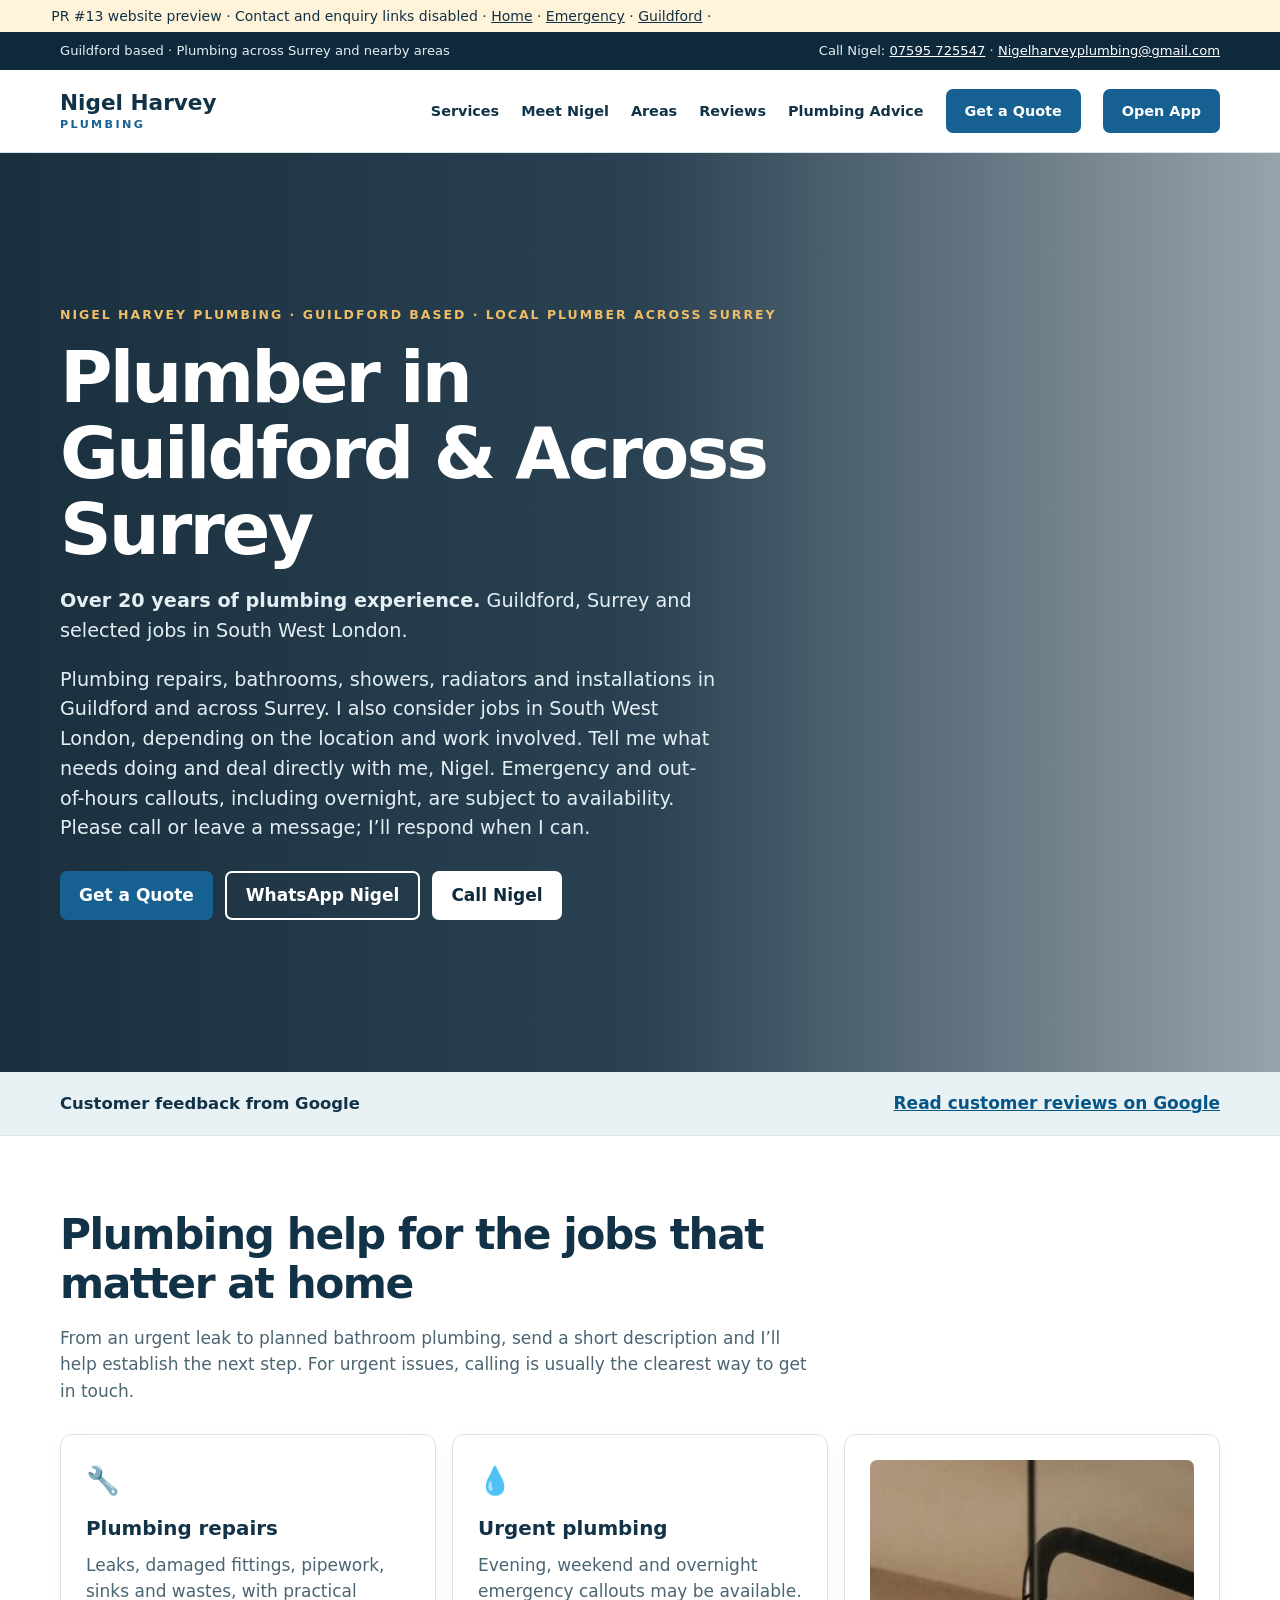
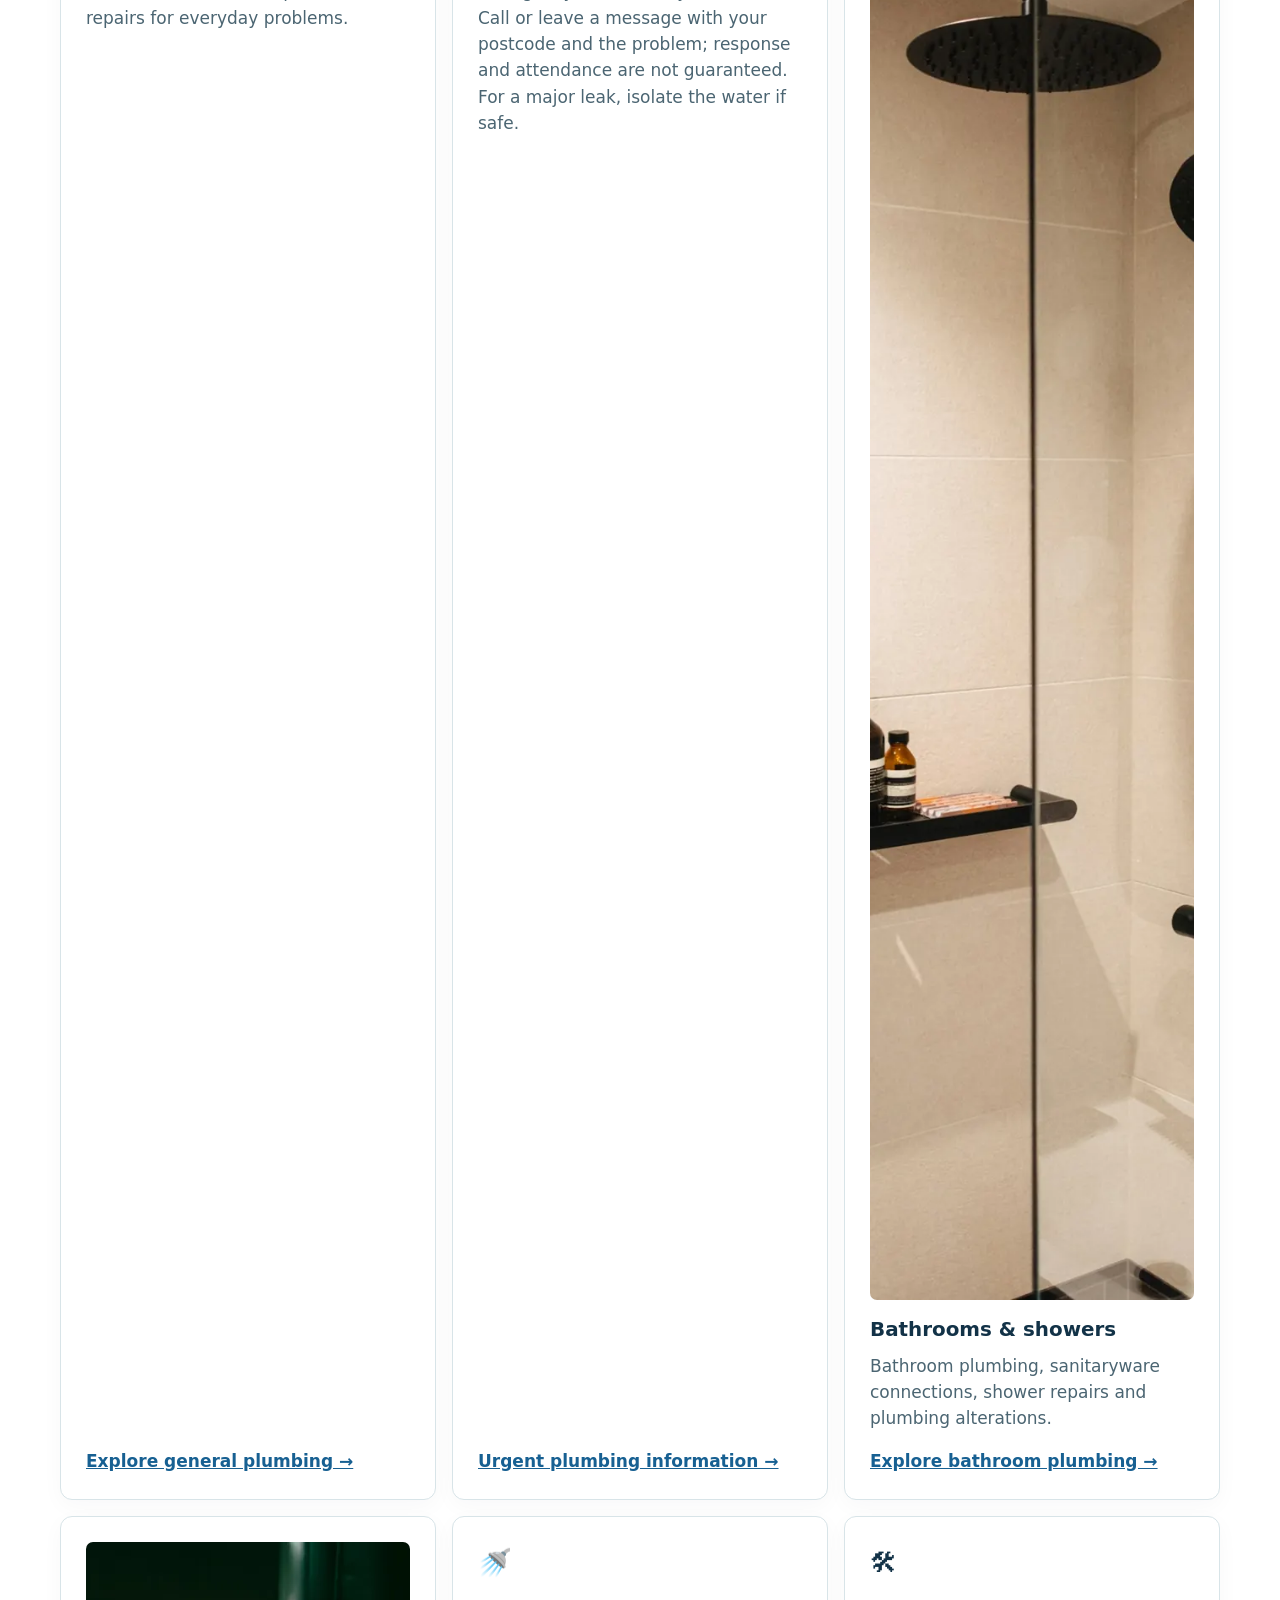
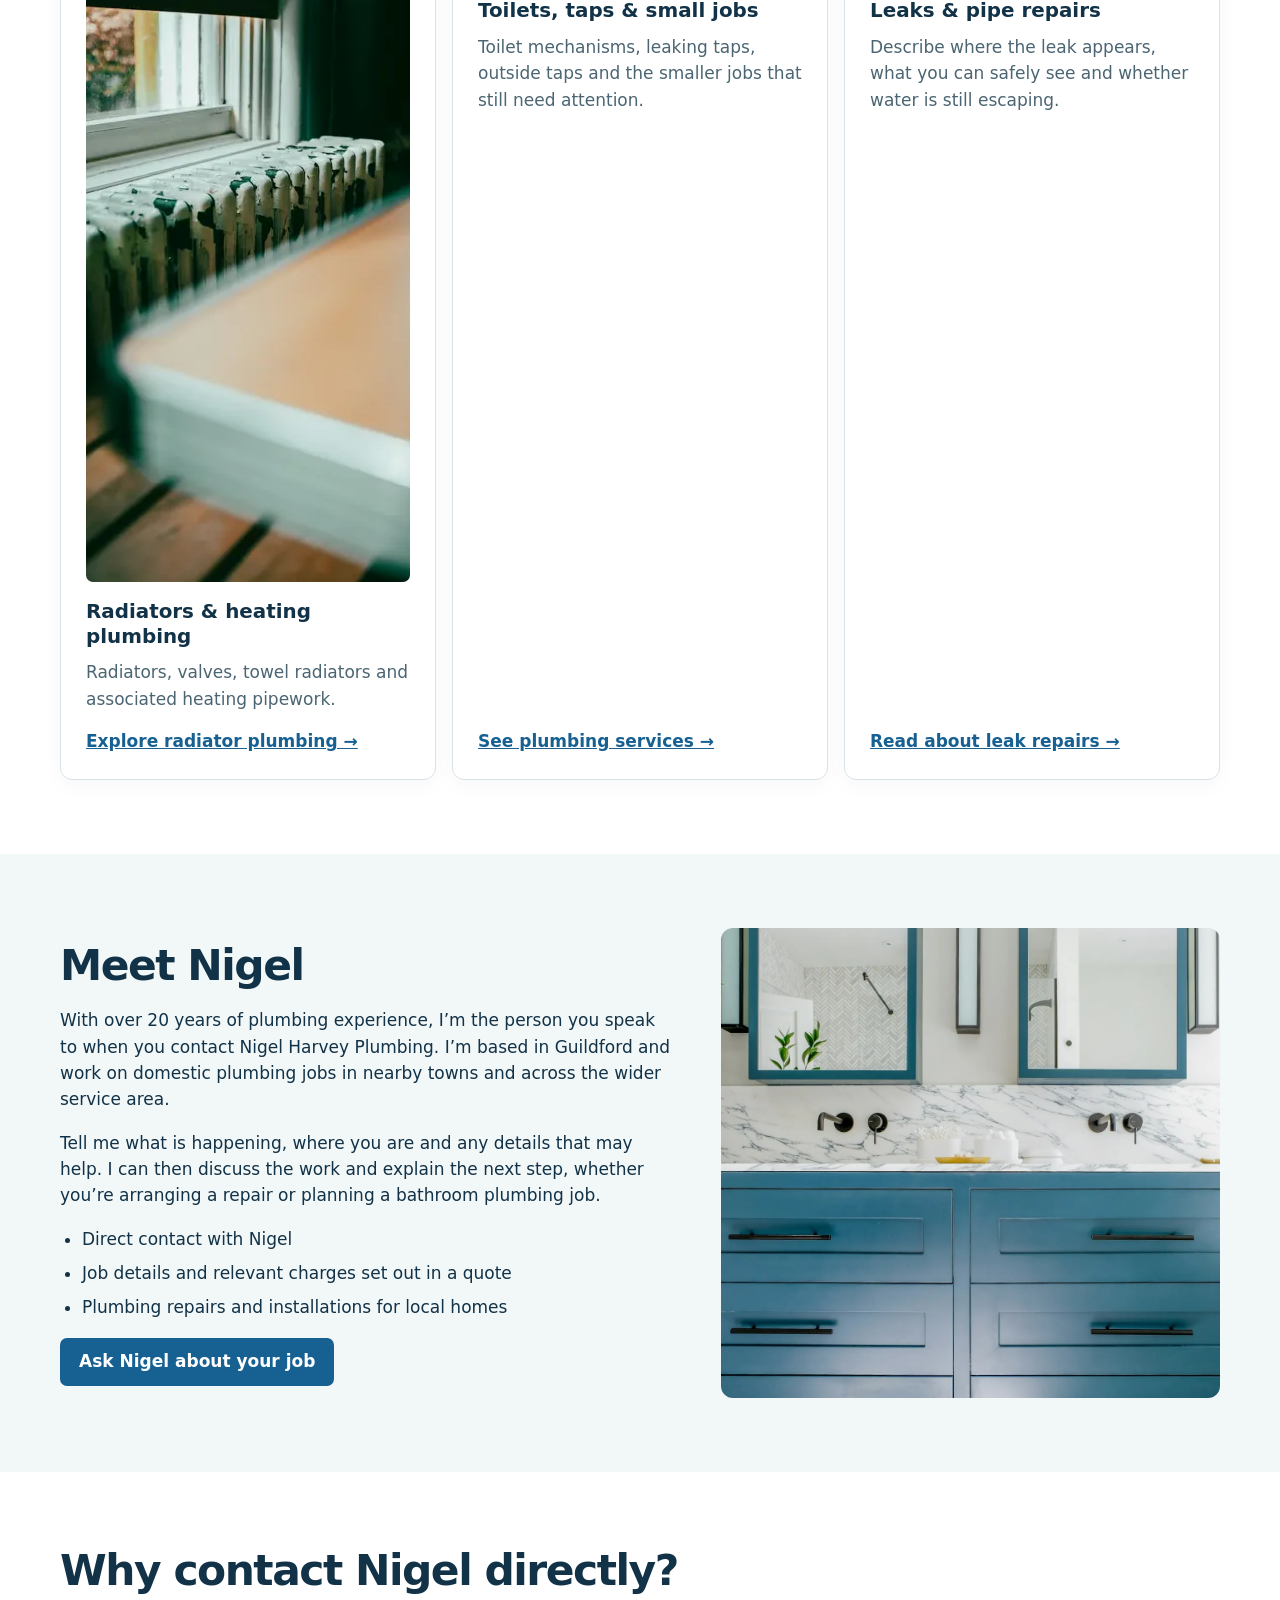
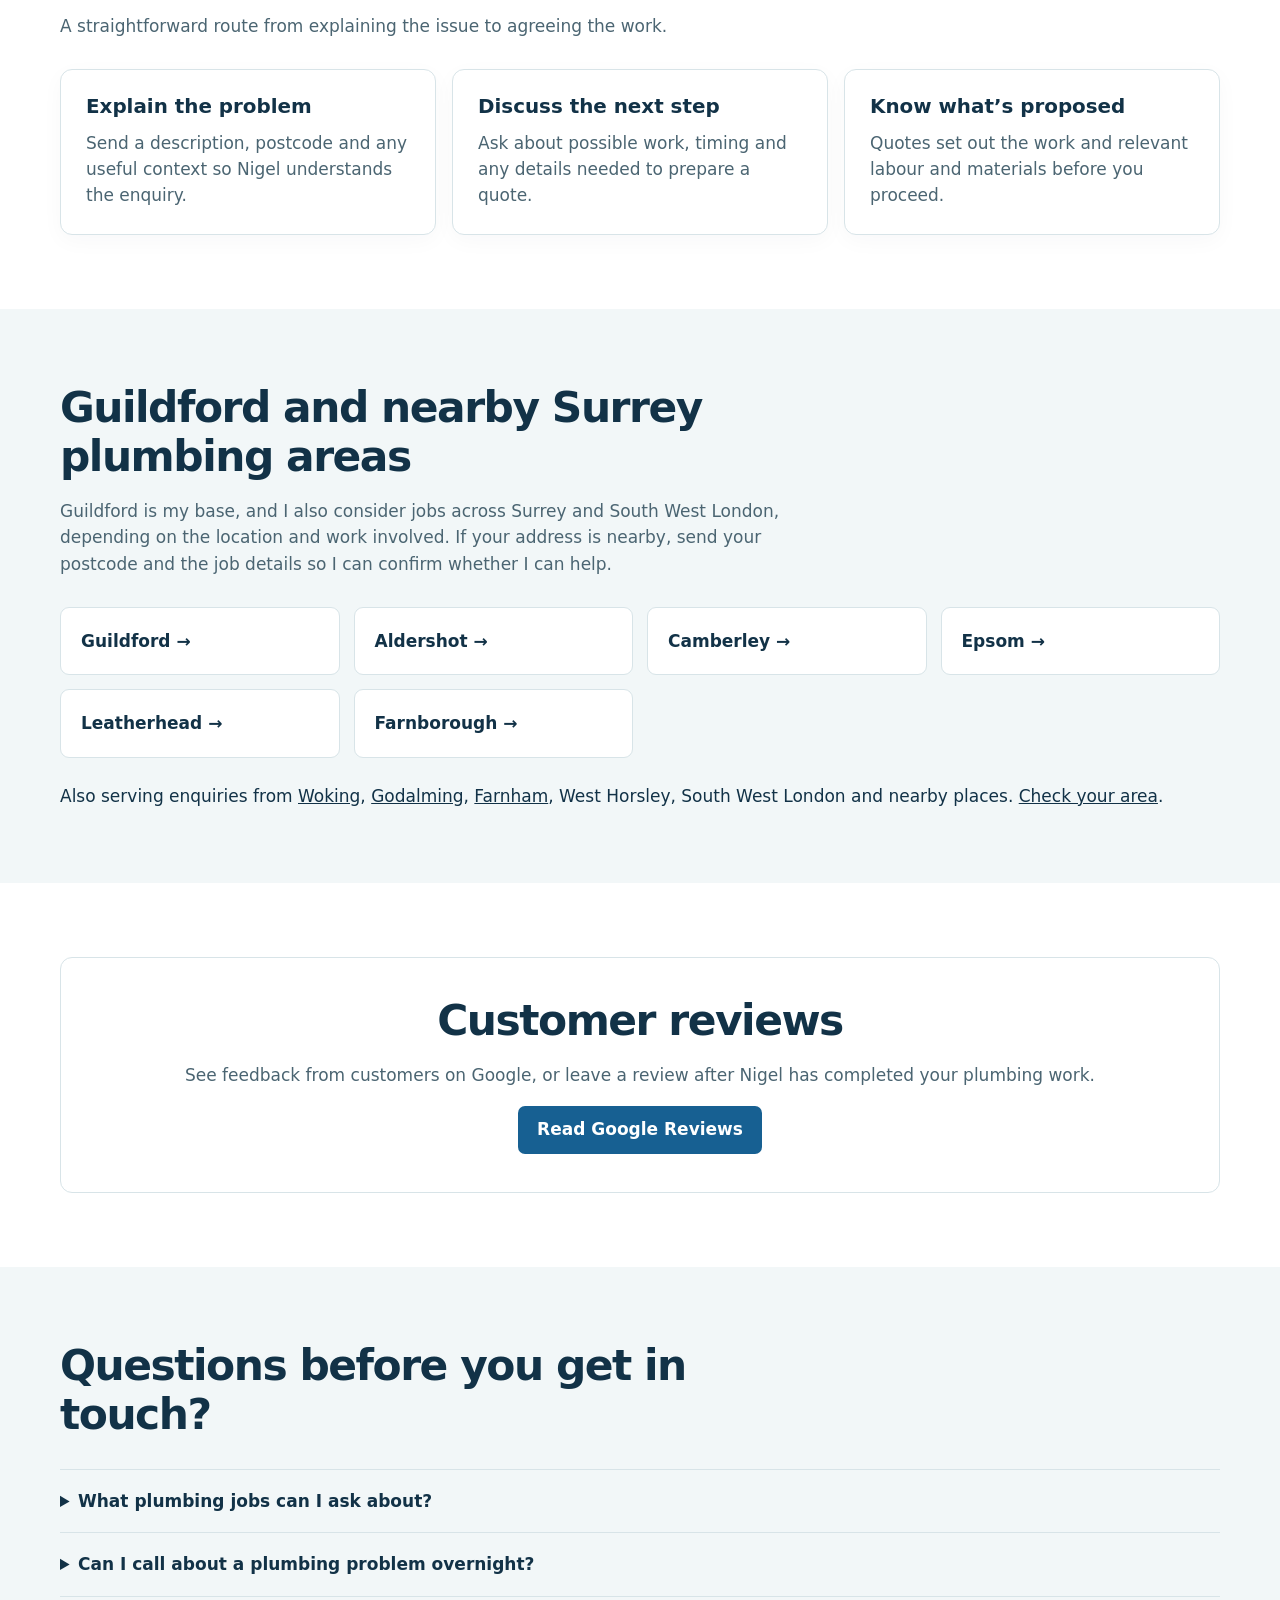
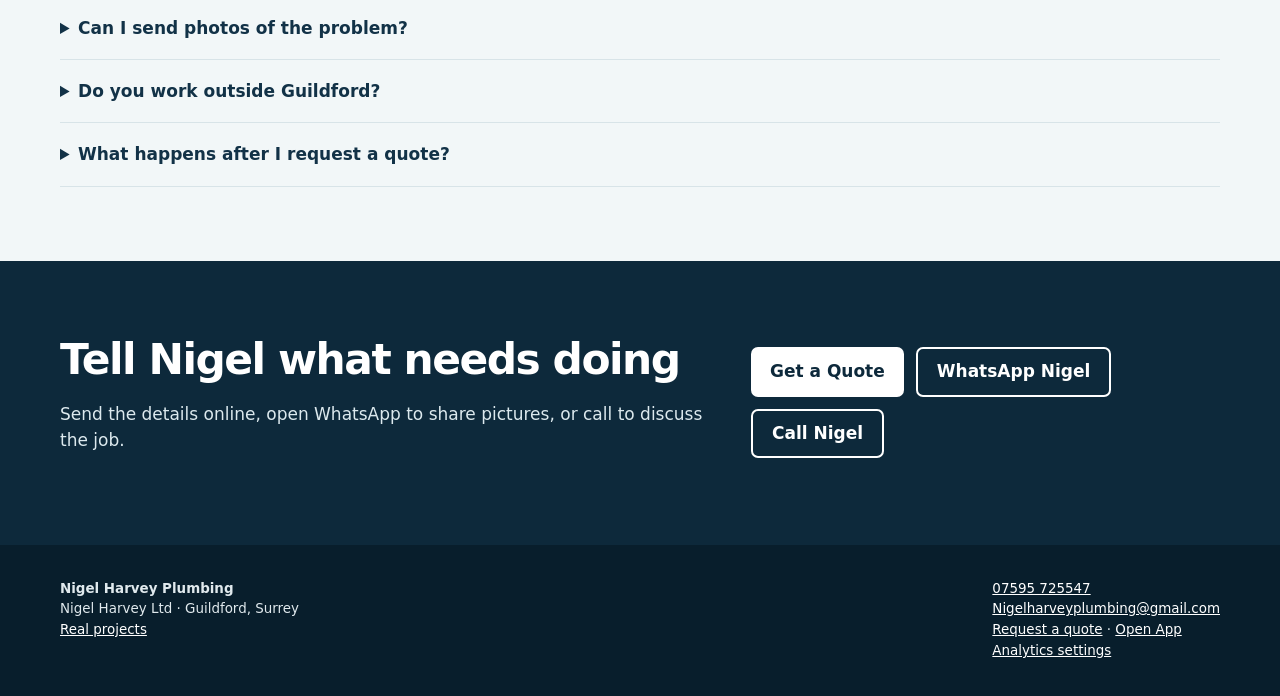
<file: pr13-preview/index.html>
<!DOCTYPE html>

<html lang="en-GB"><head><meta content="default-src 'none'; img-src data:; style-src 'unsafe-inline'; form-action 'none'; base-uri 'none'; connect-src 'none'" http-equiv="Content-Security-Policy"/>
<meta charset="utf-8"/><meta content="width=device-width,initial-scale=1" name="viewport"/>
<title>Plumber in Guildford &amp; Surrey | Nigel Harvey Plumbing</title>
<meta content="Guildford and Surrey plumber with over 20 years of experience. Repairs, bathrooms and out-of-hours emergency callouts subject to availability." name="description"/>
<link href="https://www.nigelharveyplumbing.co.uk/" rel="canonical"/><meta content="index,follow,max-image-preview:large" name="robots"/>
<meta content="website" property="og:type"/><meta content="Plumber in Guildford &amp; Surrey | Nigel Harvey Plumbing" property="og:title"/><meta content="Over 20 years of plumbing experience. Guildford, Surrey and South West London. Emergency callouts subject to availability." property="og:description"/><meta content="https://www.nigelharveyplumbing.co.uk/" property="og:url"/><meta content="https://www.nigelharveyplumbing.co.uk/site-images/bathroom-illustrative.webp" property="og:image"/>


<style>:root{--ink:#123247;--navy:#0d293b;--blue:#176092;--light:#f2f7f8;--line:#d8e4e8;--muted:#4b6572;--amber:#edbd67}*{box-sizing:border-box}html{scroll-behavior:smooth}body{margin:0;color:var(--ink);font:17px/1.55 system-ui,-apple-system,Segoe UI,sans-serif;background:#fff}a{color:inherit}a:focus-visible,button:focus-visible{outline:3px solid var(--amber);outline-offset:3px}.wrap{width:min(1160px,92%);margin:auto}.skip{position:absolute;top:-100px;background:#fff;padding:10px;z-index:30}.skip:focus{top:5px}.top{background:var(--navy);color:#e6eff2;font-size:.82rem}.top .wrap{display:flex;justify-content:space-between;gap:20px;padding:9px 0}.top a{color:#fff}header{background:#fff;position:relative;z-index:4;border-bottom:1px solid var(--line)}.nav{display:flex;align-items:center;justify-content:space-between;gap:24px;min-height:82px}.brand{font-weight:850;font-size:1.35rem;line-height:1.05;text-decoration:none}.brand span{display:block;font-size:.7rem;letter-spacing:.21em;color:var(--blue);margin-top:5px}.navlinks{display:flex;align-items:center;gap:22px;font-size:.9rem;font-weight:700}.navlinks a{text-decoration:none}.navlinks a:hover,.textlink:hover{text-decoration:underline}.btn{display:inline-flex;align-items:center;justify-content:center;min-height:48px;padding:12px 19px;border-radius:7px;background:var(--blue);color:#fff;text-decoration:none;font-weight:750;text-align:center;line-height:1.25}.btn:hover{background:#0b466e}.btn.light{background:#fff;color:var(--navy)}.btn.outline{background:transparent;color:#fff;border:2px solid #fff}.btn.outline:hover{background:#fff;color:var(--navy)}.navlinks .btn{min-height:44px}.hero{background:linear-gradient(90deg,#081f2fec 0%,#092437dd 50%,#0924376b 100%),url('/site-images/bathroom-illustrative.webp') center 48%/cover;color:#fff;min-height:560px;display:flex;align-items:center}.hero .wrap{padding:78px 0}.hero-copy{max-width:750px}.kicker{color:var(--amber);text-transform:uppercase;letter-spacing:.16em;font-weight:800;font-size:.78rem}.hero h1{font-size:clamp(2.65rem,5.6vw,4.7rem);line-height:1.06;letter-spacing:-.04em;margin:14px 0 18px}.hero p{font-size:1.2rem;max-width:660px;color:#e4eff3}.actions{display:flex;gap:12px;flex-wrap:wrap;margin-top:28px}.review-strip{background:#e8f2f4;border-bottom:1px solid var(--line)}.review-strip .wrap{display:flex;align-items:center;justify-content:space-between;gap:20px;padding:18px 0}.review-strip strong{font-size:1.03rem}.review-strip a{font-weight:750;color:#075587}.review-strip .google-rating{display:inline-flex;align-items:center;gap:12px;flex-wrap:wrap}.review-strip .google-rating strong{font-size:1.5rem}.stars,.mini-stars{color:#a96105}.review-strip .stars{letter-spacing:.08em}section{padding:74px 0}.section-alt{background:var(--light)}.intro{max-width:760px;margin-bottom:30px}h2{font-size:clamp(1.9rem,3.7vw,2.65rem);letter-spacing:-.035em;line-height:1.16;margin:0 0 15px}h3{line-height:1.24;margin:0 0 10px}.muted,.card p{color:var(--muted)}.grid{display:grid;grid-template-columns:repeat(3,1fr);gap:16px}.card{background:#fff;border:1px solid var(--line);border-radius:12px;padding:25px;box-shadow:0 6px 22px #102c3808}.card p{margin:0}.card a{color:var(--blue);font-weight:750}.card .icon{font-size:1.7rem;margin-bottom:15px}.service-card img{display:block;width:100%;aspect-ratio:16/9;object-fit:cover;border-radius:7px;margin-bottom:18px}.service-card{display:flex;flex-direction:column}.service-card .textlink{margin-top:auto;padding-top:16px}.split{display:grid;grid-template-columns:1.1fr .9fr;gap:50px;align-items:center}.photo-panel img{width:100%;max-height:470px;object-fit:cover;display:block;border-radius:12px}.caption{font-size:.76rem;color:var(--muted);margin:9px 0 0}.tick-list{padding-left:22px}.tick-list li{margin:8px 0}.area-grid{display:grid;grid-template-columns:repeat(4,1fr);gap:14px}.area-grid a{display:block;text-decoration:none;border:1px solid var(--line);border-radius:9px;padding:20px;background:#fff;font-weight:750}.area-grid a:hover{border-color:var(--blue);color:var(--blue)}.secondary{margin:25px 0 0}.secondary a{white-space:nowrap}.reviewbox{text-align:center;background:#fff;padding:38px;border:1px solid var(--line);border-radius:12px}.reviewbox .google-brand img{width:74px;height:24px}.reviewbox .google-rating{display:flex;justify-content:center;gap:12px;align-items:center;flex-wrap:wrap;margin:12px 0 25px}.reviewbox .google-rating strong{font-size:1.65rem}.google-review-grid{display:grid;grid-template-columns:repeat(3,1fr);gap:14px;text-align:left;margin:20px 0}.google-review-card{border:1px solid var(--line);border-radius:10px;padding:20px}.review-author{display:flex;align-items:center;gap:10px}.review-author a{text-decoration:none}.review-avatar{width:42px;height:42px;border-radius:50%;object-fit:cover}.review-avatar-fallback{background:var(--light);display:grid;place-items:center;color:var(--blue);font-weight:800}.review-meta,.review-note{font-size:.78rem;color:var(--muted)}.review-text{font-size:.88rem;color:var(--muted)}.review-source{color:var(--blue);font-size:.8rem;font-weight:750}.faq details{border-top:1px solid var(--line);padding:18px 0}.faq details:last-child{border-bottom:1px solid var(--line)}.faq summary{font-weight:750;cursor:pointer}.faq p{margin-bottom:0}.final{background:var(--navy);color:#fff}.final .wrap{display:flex;align-items:center;justify-content:space-between;gap:30px}.final p{color:#dce9ee}.final .actions{margin-top:0}footer{background:#081e2c;color:#e0e9ed;padding:34px 0;font-size:.84rem}.foot{display:flex;justify-content:space-between;gap:28px}footer a{color:#fff}.mobile-contact{display:none}
@media(max-width:900px){.nav{flex-wrap:wrap;padding:16px 0}.navlinks{width:100%;justify-content:space-between;flex-wrap:wrap;gap:10px}.grid{grid-template-columns:repeat(2,1fr)}.area-grid{grid-template-columns:repeat(2,1fr)}.split{gap:25px}}
@media(max-width:640px){body{font-size:16px}.top .wrap{justify-content:center}.top span:last-child{display:none}.nav{min-height:0}.navlinks{justify-content:flex-start}.navlinks a:not(.btn){font-size:.85rem}.navlinks .btn{padding:9px 12px;font-size:.84rem}.hero{min-height:0;background:linear-gradient(#081f2fe8,#081f2fdc),url('/site-images/bathroom-illustrative.webp') center/cover}.hero .wrap{padding:58px 0 66px}.hero p{font-size:1.08rem}.actions{display:grid;grid-template-columns:1fr 1fr}.actions .btn:first-child{grid-column:1/-1}section{padding:55px 0}.review-strip .wrap{display:block}.review-strip .wrap>*{display:block;margin:4px 0}.grid,.split,.google-review-grid{grid-template-columns:1fr}.area-grid{grid-template-columns:1fr 1fr}.reviewbox{padding:22px}.final .wrap,.foot{display:block}.final .actions{margin-top:20px}.mobile-contact{display:flex;position:fixed;left:0;right:0;bottom:0;z-index:5;background:#fff;border-top:1px solid var(--line);padding:8px;gap:8px}.mobile-contact a{flex:1;min-height:46px;font-size:.85rem}body{padding-bottom:64px}}

footer .analytics-settings{border:0;background:transparent;color:#fff;text-decoration:underline;font:inherit;padding:0;cursor:pointer}
.analytics-consent[hidden]{display:none!important}
.analytics-consent{position:fixed;z-index:20;bottom:0;left:0;right:0;background:#fff;color:var(--ink);border-top:2px solid var(--blue);box-shadow:0 -8px 30px #0d293b30;padding:17px max(4%,calc((100% - 1160px)/2));display:flex;align-items:center;justify-content:space-between;gap:25px;font-size:.88rem;line-height:1.4}
.analytics-consent>div:first-child{max-width:790px}.analytics-choices{display:flex;gap:9px;flex-shrink:0}
.analytics-choices button{font:inherit;font-weight:700;cursor:pointer;padding:10px 14px;border-radius:7px;border:1px solid var(--blue);color:var(--blue);background:#fff}
.analytics-choices button:last-child{background:var(--blue);color:#fff}
@media(max-width:800px){.analytics-consent{display:block;bottom:0;padding:16px 4%}.analytics-choices{margin-top:12px;flex-wrap:wrap}}
@media(max-width:640px){.analytics-consent{bottom:63px}}

@media(max-width:360px){.area-grid{grid-template-columns:1fr}}
</style>
<meta content="noindex,nofollow,noarchive" name="robots"/></head>
<body><div id="preview-notice" style="background:#fff4d9;color:#123247;padding:8px 4%;font:14px system-ui">PR #13 website preview · Contact and enquiry links disabled · <a href="/">Home</a> · <a href="/emergency-plumber-surrey.html">Emergency</a> · <a href="/plumber-guildford.html">Guildford</a> · </div>
<a class="skip" href="#main">Skip to content</a>
<div class="top"><div class="wrap"><span>Guildford based · Plumbing across Surrey and nearby areas</span><span>Call Nigel: <a href="#preview-notice" title="Preview only — contact and other links are disabled">07595 725547</a> · <a href="#preview-notice" title="Preview only — contact and other links are disabled">Nigelharveyplumbing@gmail.com</a></span></div></div>
<header><nav aria-label="Main navigation" class="wrap nav"><a class="brand" href="/">Nigel Harvey<span>PLUMBING</span></a><div class="navlinks"><a href="#services">Services</a><a href="#about">Meet Nigel</a><a href="#areas">Areas</a><a href="#reviews">Reviews</a><a href="#preview-notice" title="Preview only — contact and other links are disabled">Plumbing Advice</a><a class="btn" href="#preview-notice" title="Preview only — contact and other links are disabled">Get a Quote</a><a class="btn" href="#preview-notice" title="Preview only — contact and other links are disabled">Open App</a></div></nav></header>
<main id="main">
<section class="hero"><div class="wrap"><div class="hero-copy"><div class="kicker">Nigel Harvey Plumbing · Guildford based · Local Plumber Across Surrey</div><h1>Plumber in Guildford &amp; Across Surrey</h1><p><strong>Over 20 years of plumbing experience.</strong> Guildford, Surrey and selected jobs in South West London.</p><p>Plumbing repairs, bathrooms, showers, radiators and installations in Guildford and across Surrey. I also consider jobs in South West London, depending on the location and work involved. Tell me what needs doing and deal directly with me, Nigel. Emergency and out-of-hours callouts, including overnight, are subject to availability. Please call or leave a message; I’ll respond when I can.</p><div class="actions"><a class="btn" href="#preview-notice" title="Preview only — contact and other links are disabled">Get a Quote</a><a class="btn outline" href="#preview-notice" rel="noopener noreferrer" target="_blank" title="Preview only — contact and other links are disabled">WhatsApp Nigel</a><a class="btn light" href="#preview-notice" title="Preview only — contact and other links are disabled">Call Nigel</a></div></div></div></section>
<div class="review-strip"><div class="wrap"><strong>Customer feedback from Google</strong><div><a href="#preview-notice" rel="noopener noreferrer" target="_blank" title="Preview only — contact and other links are disabled">Read customer reviews on Google</a></div></div></div>
<section id="services"><div class="wrap"><div class="intro"><h2>Plumbing help for the jobs that matter at home</h2><p class="muted">From an urgent leak to planned bathroom plumbing, send a short description and I’ll help establish the next step. For urgent issues, calling is usually the clearest way to get in touch.</p></div><div class="grid">
<article class="card service-card"><div aria-hidden="true" class="icon">🔧</div><h3>Plumbing repairs</h3><p>Leaks, damaged fittings, pipework, sinks and wastes, with practical repairs for everyday problems.</p><a class="textlink" href="#preview-notice" title="Preview only — contact and other links are disabled">Explore general plumbing →</a></article>
<article class="card service-card"><div aria-hidden="true" class="icon">💧</div><h3>Urgent plumbing</h3><p>Evening, weekend and overnight emergency callouts may be available. Call or leave a message with your postcode and the problem; response and attendance are not guaranteed. For a major leak, isolate the water if safe.</p><a class="textlink" href="/emergency-plumber-surrey.html">Urgent plumbing information →</a></article>
<article class="card service-card"><img alt="Illustrative photograph of a domestic shower" height="1440" loading="lazy" src="[data-uri]" width="960"/><h3>Bathrooms &amp; showers</h3><p>Bathroom plumbing, sanitaryware connections, shower repairs and plumbing alterations.</p><a class="textlink" href="#preview-notice" title="Preview only — contact and other links are disabled">Explore bathroom plumbing →</a></article>
<article class="card service-card"><img alt="Illustrative photograph of a domestic radiator" height="640" loading="lazy" src="[data-uri]" width="427"/><h3>Radiators &amp; heating plumbing</h3><p>Radiators, valves, towel radiators and associated heating pipework.</p><a class="textlink" href="#preview-notice" title="Preview only — contact and other links are disabled">Explore radiator plumbing →</a></article>
<article class="card service-card"><div aria-hidden="true" class="icon">🚿</div><h3>Toilets, taps &amp; small jobs</h3><p>Toilet mechanisms, leaking taps, outside taps and the smaller jobs that still need attention.</p><a class="textlink" href="#preview-notice" title="Preview only — contact and other links are disabled">See plumbing services →</a></article>
<article class="card service-card"><div aria-hidden="true" class="icon">🛠</div><h3>Leaks &amp; pipe repairs</h3><p>Describe where the leak appears, what you can safely see and whether water is still escaping.</p><a class="textlink" href="#preview-notice" title="Preview only — contact and other links are disabled">Read about leak repairs →</a></article>
</div></div></section>
<section class="section-alt" id="about"><div class="wrap split"><div><h2>Meet Nigel</h2><p>With over 20 years of plumbing experience, I’m the person you speak to when you contact Nigel Harvey Plumbing. I’m based in Guildford and work on domestic plumbing jobs in nearby towns and across the wider service area.</p><p>Tell me what is happening, where you are and any details that may help. I can then discuss the work and explain the next step, whether you’re arranging a repair or planning a bathroom plumbing job.</p><ul class="tick-list"><li>Direct contact with Nigel</li><li>Job details and relevant charges set out in a quote</li><li>Plumbing repairs and installations for local homes</li></ul><a class="btn" href="#preview-notice" title="Preview only — contact and other links are disabled">Ask Nigel about your job</a></div><div class="photo-panel"><img alt="Illustrative photograph of a domestic bathroom sink" height="1800" loading="lazy" src="[data-uri]" width="1200"/></div></div></section>
<section><div class="wrap"><div class="intro"><h2>Why contact Nigel directly?</h2><p class="muted">A straightforward route from explaining the issue to agreeing the work.</p></div><div class="grid"><div class="card"><h3>Explain the problem</h3><p>Send a description, postcode and any useful context so Nigel understands the enquiry.</p></div><div class="card"><h3>Discuss the next step</h3><p>Ask about possible work, timing and any details needed to prepare a quote.</p></div><div class="card"><h3>Know what’s proposed</h3><p>Quotes set out the work and relevant labour and materials before you proceed.</p></div></div></div></section>
<section class="section-alt" id="areas"><div class="wrap"><div class="intro"><h2>Guildford and nearby Surrey plumbing areas</h2><p class="muted">Guildford is my base, and I also consider jobs across Surrey and South West London, depending on the location and work involved. If your address is nearby, send your postcode and the job details so I can confirm whether I can help.</p></div><div class="area-grid"><a href="/plumber-guildford.html">Guildford <span aria-hidden="true">→</span></a><a href="#preview-notice" title="Preview only — contact and other links are disabled">Aldershot <span aria-hidden="true">→</span></a><a href="#preview-notice" title="Preview only — contact and other links are disabled">Camberley <span aria-hidden="true">→</span></a><a href="#preview-notice" title="Preview only — contact and other links are disabled">Epsom <span aria-hidden="true">→</span></a><a href="#preview-notice" title="Preview only — contact and other links are disabled">Leatherhead <span aria-hidden="true">→</span></a><a href="#preview-notice" title="Preview only — contact and other links are disabled">Farnborough <span aria-hidden="true">→</span></a></div><p class="secondary">Also serving enquiries from <a href="/plumber-woking.html">Woking</a>, <a href="#preview-notice" title="Preview only — contact and other links are disabled">Godalming</a>, <a href="#preview-notice" title="Preview only — contact and other links are disabled">Farnham</a>, West Horsley, South West London and nearby places. <a href="#preview-notice" title="Preview only — contact and other links are disabled">Check your area</a>.</p></div></section>
<section id="reviews"><div class="wrap"><div class="reviewbox"><h2>Customer reviews</h2><p class="muted">See feedback from customers on Google, or leave a review after Nigel has completed your plumbing work.</p><a class="btn" href="#preview-notice" rel="noopener" target="_blank" title="Preview only — contact and other links are disabled">Read Google Reviews</a></div></div></section>
<section class="section-alt faq"><div class="wrap"><div class="intro"><h2>Questions before you get in touch?</h2></div><details><summary>What plumbing jobs can I ask about?</summary><p>Leaks, taps, toilets, bathrooms, showers, radiators, valves, pipework and other domestic plumbing work. Describe the job so Nigel can say whether it fits.</p></details><details><summary>Can I call about a plumbing problem overnight?</summary><p>Emergency callouts may be available overnight, but I may not answer while asleep. Please call or leave a message with your postcode and the problem. Response times and attendance are subject to availability.</p></details><details><summary>Can I send photos of the problem?</summary><p>Yes. You can add photos in WhatsApp after opening the conversation. Please do not send a video unless Nigel asks for one.</p></details><details><summary>Do you work outside Guildford?</summary><p>I consider jobs across Surrey and South West London, depending on the location and work involved. Send your postcode and job details so I can confirm whether I can help.</p></details><details><summary>What happens after I request a quote?</summary><p>Your details enter Nigel’s enquiries list. He can review them and contact you using your preferred method to discuss the next step. Submission does not confirm a booking.</p></details></div></section>
<section class="final"><div class="wrap"><div><h2>Tell Nigel what needs doing</h2><p>Send the details online, open WhatsApp to share pictures, or call to discuss the job.</p></div><div class="actions"><a class="btn light" href="#preview-notice" title="Preview only — contact and other links are disabled">Get a Quote</a><a class="btn outline" href="#preview-notice" rel="noopener noreferrer" target="_blank" title="Preview only — contact and other links are disabled">WhatsApp Nigel</a><a class="btn outline" href="#preview-notice" title="Preview only — contact and other links are disabled">Call Nigel</a></div></div></section>
</main>
<footer><div class="wrap foot"><div><strong>Nigel Harvey Plumbing</strong><br/>Nigel Harvey Ltd · Guildford, Surrey<br/><a href="#preview-notice" title="Preview only — contact and other links are disabled">Real projects</a></div><div><a href="#preview-notice" title="Preview only — contact and other links are disabled">07595 725547</a><br/><a href="#preview-notice" title="Preview only — contact and other links are disabled">Nigelharveyplumbing@gmail.com</a><br/><a href="#preview-notice" title="Preview only — contact and other links are disabled">Request a quote</a> · <a href="#preview-notice" title="Preview only — contact and other links are disabled">Open App</a><br/><button class="analytics-settings" id="analytics-settings" type="button">Analytics settings</button></div></div></footer>
<div class="mobile-contact"><a class="btn" href="#preview-notice" title="Preview only — contact and other links are disabled">Get a Quote</a><a class="btn" href="#preview-notice" rel="noopener noreferrer" target="_blank" title="Preview only — contact and other links are disabled">WhatsApp Nigel</a><a class="btn" href="#preview-notice" title="Preview only — contact and other links are disabled">Call Nigel</a></div>
</body></html>
</file>
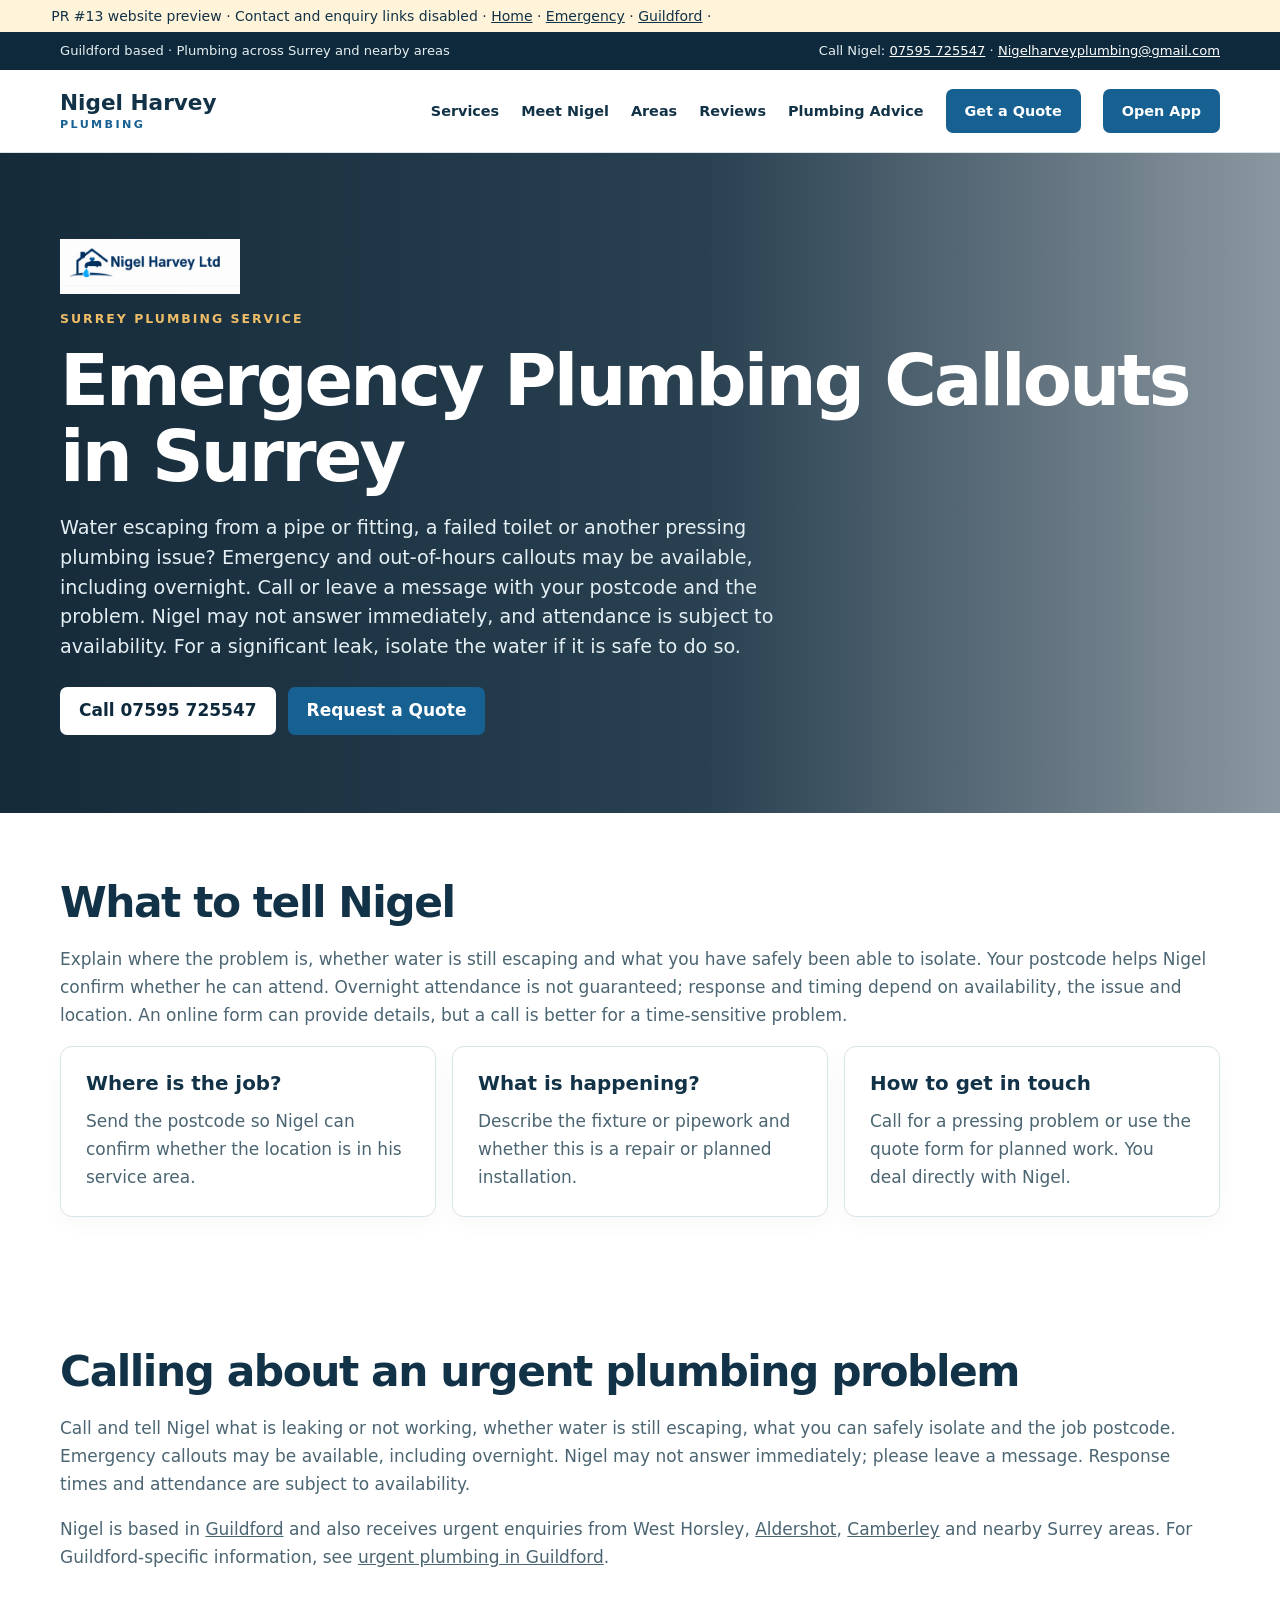
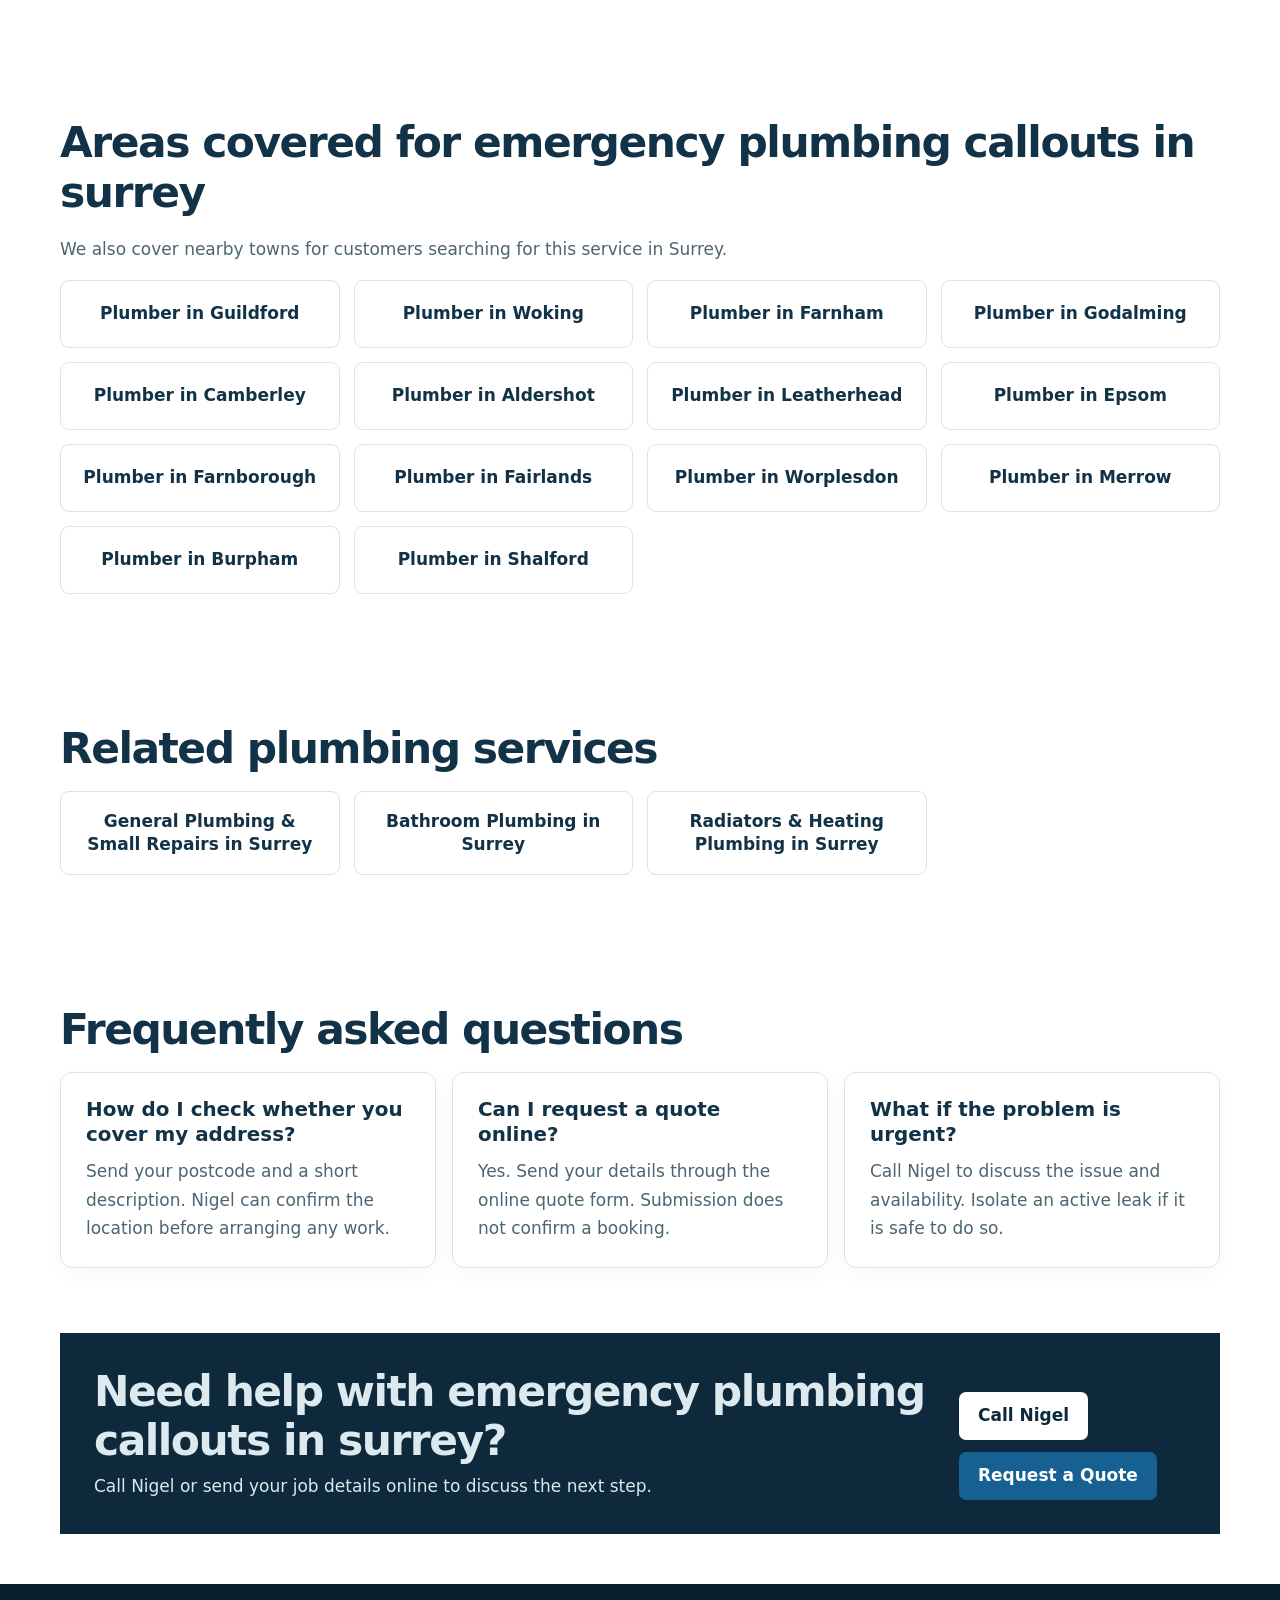
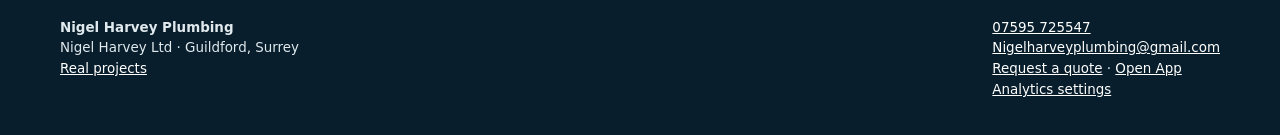
<file: pr13-preview/emergency-plumber-surrey.html>
<!DOCTYPE html>
<html lang="en-GB"><head><meta content="default-src 'none'; img-src data:; style-src 'unsafe-inline'; form-action 'none'; base-uri 'none'; connect-src 'none'" http-equiv="Content-Security-Policy"/><meta charset="utf-8"/><meta content="width=device-width, initial-scale=1" name="viewport"/><title>Emergency Plumbing Callouts in Surrey | Nigel Harvey Plumbing</title><meta content="Emergency plumbing in Surrey, including overnight, subject to availability. Call or leave a message with your postcode and problem." name="description"/><meta content="urgent plumber Surrey, plumbing leak Surrey, burst pipe Guildford" name="keywords"/><link href="https://www.nigelharveyplumbing.co.uk/emergency-plumber-surrey" rel="canonical"/><meta content="website" property="og:type"/><meta content="Emergency Plumbing Callouts in Surrey | Nigel Harvey Plumbing" property="og:title"/><meta content="Emergency plumbing in Surrey, including overnight, subject to availability. Call or leave a message with your postcode and problem." property="og:description"/><meta content="https://www.nigelharveyplumbing.co.uk/emergency-plumber-surrey" property="og:url"/><style>:root{--ink:#123247;--navy:#0d293b;--blue:#176092;--light:#f2f7f8;--line:#d8e4e8;--muted:#4b6572;--amber:#edbd67}*{box-sizing:border-box}html{scroll-behavior:smooth}body{margin:0;color:var(--ink);font:17px/1.55 system-ui,-apple-system,Segoe UI,sans-serif;background:#fff}a{color:inherit}a:focus-visible,button:focus-visible{outline:3px solid var(--amber);outline-offset:3px}.wrap{width:min(1160px,92%);margin:auto}.skip{position:absolute;top:-100px;background:#fff;padding:10px;z-index:30}.skip:focus{top:5px}.top{background:var(--navy);color:#e6eff2;font-size:.82rem}.top .wrap{display:flex;justify-content:space-between;gap:20px;padding:9px 0}.top a{color:#fff}header{background:#fff;position:relative;z-index:4;border-bottom:1px solid var(--line)}.nav{display:flex;align-items:center;justify-content:space-between;gap:24px;min-height:82px}.brand{font-weight:850;font-size:1.35rem;line-height:1.05;text-decoration:none}.brand span{display:block;font-size:.7rem;letter-spacing:.21em;color:var(--blue);margin-top:5px}.navlinks{display:flex;align-items:center;gap:22px;font-size:.9rem;font-weight:700}.navlinks a{text-decoration:none}.navlinks a:hover,.textlink:hover{text-decoration:underline}.btn{display:inline-flex;align-items:center;justify-content:center;min-height:48px;padding:12px 19px;border-radius:7px;background:var(--blue);color:#fff;text-decoration:none;font-weight:750;text-align:center;line-height:1.25}.btn:hover{background:#0b466e}.btn.light{background:#fff;color:var(--navy)}.btn.outline{background:transparent;color:#fff;border:2px solid #fff}.btn.outline:hover{background:#fff;color:var(--navy)}.navlinks .btn{min-height:44px}.hero{background:linear-gradient(90deg,#081f2fec 0%,#092437dd 50%,#0924376b 100%),url('/site-images/bathroom-illustrative.webp') center 48%/cover;color:#fff;min-height:560px;display:flex;align-items:center}.hero .wrap{padding:78px 0}.hero-copy{max-width:750px}.kicker{color:var(--amber);text-transform:uppercase;letter-spacing:.16em;font-weight:800;font-size:.78rem}.hero h1{font-size:clamp(2.65rem,5.6vw,4.7rem);line-height:1.06;letter-spacing:-.04em;margin:14px 0 18px}.hero p{font-size:1.2rem;max-width:660px;color:#e4eff3}.actions{display:flex;gap:12px;flex-wrap:wrap;margin-top:28px}.review-strip{background:#e8f2f4;border-bottom:1px solid var(--line)}.review-strip .wrap{display:flex;align-items:center;justify-content:space-between;gap:20px;padding:18px 0}.review-strip strong{font-size:1.03rem}.review-strip a{font-weight:750;color:#075587}.review-strip .google-rating{display:inline-flex;align-items:center;gap:12px;flex-wrap:wrap}.review-strip .google-rating strong{font-size:1.5rem}.stars,.mini-stars{color:#a96105}.review-strip .stars{letter-spacing:.08em}section{padding:74px 0}.section-alt{background:var(--light)}.intro{max-width:760px;margin-bottom:30px}h2{font-size:clamp(1.9rem,3.7vw,2.65rem);letter-spacing:-.035em;line-height:1.16;margin:0 0 15px}h3{line-height:1.24;margin:0 0 10px}.muted,.card p{color:var(--muted)}.grid{display:grid;grid-template-columns:repeat(3,1fr);gap:16px}.card{background:#fff;border:1px solid var(--line);border-radius:12px;padding:25px;box-shadow:0 6px 22px #102c3808}.card p{margin:0}.card a{color:var(--blue);font-weight:750}.card .icon{font-size:1.7rem;margin-bottom:15px}.service-card img{display:block;width:100%;aspect-ratio:16/9;object-fit:cover;border-radius:7px;margin-bottom:18px}.service-card{display:flex;flex-direction:column}.service-card .textlink{margin-top:auto;padding-top:16px}.split{display:grid;grid-template-columns:1.1fr .9fr;gap:50px;align-items:center}.photo-panel img{width:100%;max-height:470px;object-fit:cover;display:block;border-radius:12px}.caption{font-size:.76rem;color:var(--muted);margin:9px 0 0}.tick-list{padding-left:22px}.tick-list li{margin:8px 0}.area-grid{display:grid;grid-template-columns:repeat(4,1fr);gap:14px}.area-grid a{display:block;text-decoration:none;border:1px solid var(--line);border-radius:9px;padding:20px;background:#fff;font-weight:750}.area-grid a:hover{border-color:var(--blue);color:var(--blue)}.secondary{margin:25px 0 0}.secondary a{white-space:nowrap}.reviewbox{text-align:center;background:#fff;padding:38px;border:1px solid var(--line);border-radius:12px}.reviewbox .google-brand img{width:74px;height:24px}.reviewbox .google-rating{display:flex;justify-content:center;gap:12px;align-items:center;flex-wrap:wrap;margin:12px 0 25px}.reviewbox .google-rating strong{font-size:1.65rem}.google-review-grid{display:grid;grid-template-columns:repeat(3,1fr);gap:14px;text-align:left;margin:20px 0}.google-review-card{border:1px solid var(--line);border-radius:10px;padding:20px}.review-author{display:flex;align-items:center;gap:10px}.review-author a{text-decoration:none}.review-avatar{width:42px;height:42px;border-radius:50%;object-fit:cover}.review-avatar-fallback{background:var(--light);display:grid;place-items:center;color:var(--blue);font-weight:800}.review-meta,.review-note{font-size:.78rem;color:var(--muted)}.review-text{font-size:.88rem;color:var(--muted)}.review-source{color:var(--blue);font-size:.8rem;font-weight:750}.faq details{border-top:1px solid var(--line);padding:18px 0}.faq details:last-child{border-bottom:1px solid var(--line)}.faq summary{font-weight:750;cursor:pointer}.faq p{margin-bottom:0}.final{background:var(--navy);color:#fff}.final .wrap{display:flex;align-items:center;justify-content:space-between;gap:30px}.final p{color:#dce9ee}.final .actions{margin-top:0}footer{background:#081e2c;color:#e0e9ed;padding:34px 0;font-size:.84rem}.foot{display:flex;justify-content:space-between;gap:28px}footer a{color:#fff}.mobile-contact{display:none}
@media(max-width:900px){.nav{flex-wrap:wrap;padding:16px 0}.navlinks{width:100%;justify-content:space-between;flex-wrap:wrap;gap:10px}.grid{grid-template-columns:repeat(2,1fr)}.area-grid{grid-template-columns:repeat(2,1fr)}.split{gap:25px}}
@media(max-width:640px){body{font-size:16px}.top .wrap{justify-content:center}.top span:last-child{display:none}.nav{min-height:0}.navlinks{justify-content:flex-start}.navlinks a:not(.btn){font-size:.85rem}.navlinks .btn{padding:9px 12px;font-size:.84rem}.hero{min-height:0;background:linear-gradient(#081f2fe8,#081f2fdc),url('/site-images/bathroom-illustrative.webp') center/cover}.hero .wrap{padding:58px 0 66px}.hero p{font-size:1.08rem}.actions{display:grid;grid-template-columns:1fr 1fr}.actions .btn:first-child{grid-column:1/-1}section{padding:55px 0}.review-strip .wrap{display:block}.review-strip .wrap>*{display:block;margin:4px 0}.grid,.split,.google-review-grid{grid-template-columns:1fr}.area-grid{grid-template-columns:1fr 1fr}.reviewbox{padding:22px}.final .wrap,.foot{display:block}.final .actions{margin-top:20px}.mobile-contact{display:flex;position:fixed;left:0;right:0;bottom:0;z-index:5;background:#fff;border-top:1px solid var(--line);padding:8px;gap:8px}.mobile-contact a{flex:1;min-height:46px;font-size:.85rem}body{padding-bottom:64px}}

footer .analytics-settings{border:0;background:transparent;color:#fff;text-decoration:underline;font:inherit;padding:0;cursor:pointer}
.analytics-consent[hidden]{display:none!important}
.analytics-consent{position:fixed;z-index:20;bottom:0;left:0;right:0;background:#fff;color:var(--ink);border-top:2px solid var(--blue);box-shadow:0 -8px 30px #0d293b30;padding:17px max(4%,calc((100% - 1160px)/2));display:flex;align-items:center;justify-content:space-between;gap:25px;font-size:.88rem;line-height:1.4}
.analytics-consent>div:first-child{max-width:790px}.analytics-choices{display:flex;gap:9px;flex-shrink:0}
.analytics-choices button{font:inherit;font-weight:700;cursor:pointer;padding:10px 14px;border-radius:7px;border:1px solid var(--blue);color:var(--blue);background:#fff}
.analytics-choices button:last-child{background:var(--blue);color:#fff}
@media(max-width:800px){.analytics-consent{display:block;bottom:0;padding:16px 4%}.analytics-choices{margin-top:12px;flex-wrap:wrap}}
@media(max-width:640px){.analytics-consent{bottom:63px}}

/* Shared Growth Batch 1 page families. Base tokens, navigation and footer live in public_site.css. */
.public-subpage .guildford-hero,
.public-subpage .hero {
  width:100%;min-height:430px;margin:0;display:flex;align-items:center;
  background:linear-gradient(90deg,#081f2ff2 0%,#092437de 55%,#09243778 100%),url('/site-images/bathroom-illustrative.webp') center/cover;
  color:#fff;
}
.public-subpage .guildford-hero .wrap,
.public-subpage .hero .hero-card {width:min(1160px,92%);margin:auto;padding:78px 0;background:transparent;border:0;box-shadow:none}
.public-subpage .hero-copy{max-width:750px}
.public-subpage .eyebrow{color:var(--amber);text-transform:uppercase;letter-spacing:.16em;font-size:.78rem;font-weight:800}
.public-subpage h1{font-size:clamp(2.65rem,5.6vw,4.7rem);line-height:1.06;letter-spacing:-.04em;margin:14px 0 18px}
.public-subpage .guildford-hero p,.public-subpage .hero .lead{font-size:1.2rem;max-width:720px;color:#e4eff3;line-height:1.55}
.public-subpage .nav-actions{display:flex;gap:12px;flex-wrap:wrap;margin-top:25px}
.public-subpage .btn,.public-subpage .btn-primary,.public-subpage .btn-green{background:var(--blue);color:#fff;border-radius:7px;border:0}
.public-subpage .btn.white,.public-subpage .btn-light{background:#fff;color:var(--navy)}
.public-subpage .hero .btn-green,.public-subpage .guildford-hero .btn.white{background:#fff;color:var(--navy)}
.public-subpage .btn:hover{background:#0b466e;color:#fff}
.public-subpage .btn.white:hover,.public-subpage .btn-light:hover{background:#e8f2f4;color:var(--navy)}
.public-subpage main>section:not(.guildford-hero):not(.cta-blue),
.public-subpage main>.section{padding:65px 0}
.public-subpage main>.section{width:min(1160px,92%);margin:auto}
.public-subpage .section h2{margin-bottom:18px}
.public-subpage .section p{line-height:1.65;color:var(--muted)}
.public-subpage .section-alt,.public-subpage .section-pale,.public-subpage .review-section{background:var(--light)}
.public-subpage .section-dark{background:var(--navy);color:#fff}
.public-subpage .section-dark .intro p{color:#dce9ee}
.public-subpage .intro{max-width:760px;margin:0 auto 30px;text-align:left}
.public-subpage .intro.left{margin-left:0}
.public-subpage .intro p{color:var(--muted)}
.public-subpage .cards,.public-subpage .grid3,.public-subpage .faq-grid{display:grid;grid-template-columns:repeat(3,1fr);gap:16px}
.public-subpage .cards .card,.public-subpage .grid3 .card,.public-subpage .faq-grid .card{padding:25px}
.public-subpage .card p{color:var(--muted)}
.public-subpage .service-links,.public-subpage .area-links,.public-subpage .pill-links{display:grid;grid-template-columns:repeat(4,1fr);gap:14px}
.public-subpage .service-links a,.public-subpage .area-links a,.public-subpage .pill-links a{
  display:flex;align-items:center;justify-content:center;min-height:68px;padding:18px;
  background:#fff;border:1px solid var(--line);border-radius:9px;text-decoration:none;
  font-weight:750;text-align:center;line-height:1.35;
}
.public-subpage .service-links a:hover,.public-subpage .area-links a:hover,.public-subpage .pill-links a:hover{border-color:var(--blue);color:var(--blue)}
.public-subpage .trust{background:#e8f2f4;border-bottom:1px solid var(--line)}
.public-subpage .trustgrid{display:grid;grid-template-columns:repeat(4,1fr);gap:12px;padding:20px 0}
.public-subpage .trustgrid div{border-right:1px solid var(--line);padding:6px 15px}
.public-subpage .trustgrid div:last-child{border:0}
.public-subpage .trustgrid strong,.public-subpage .trustgrid span{display:block}
.public-subpage .trustgrid span{font-size:.85rem;color:var(--muted)}
.public-subpage .reviewbox{max-width:1060px;margin:auto}
.public-subpage .reviewbox .google-rating{display:flex;justify-content:center;gap:12px;align-items:center;flex-wrap:wrap}
.public-subpage .google-review-grid{display:grid;grid-template-columns:repeat(3,1fr);gap:14px;text-align:left;margin:20px 0}
.public-subpage .google-review-card{border:1px solid var(--line);border-radius:10px;padding:20px}
.public-subpage .review-author{display:flex;gap:10px;align-items:center}
.public-subpage .review-text,.public-subpage .review-note,.public-subpage .review-meta{color:var(--muted)}
.public-subpage .review-source{color:var(--blue);font-weight:750}
.public-subpage .list{padding-left:22px;line-height:1.7}
.public-subpage .list li{margin-bottom:8px}
.public-subpage .cta-blue{padding:65px 0;background:var(--navy);color:#fff}
.public-subpage .cta-blue .wrap{display:flex;justify-content:space-between;align-items:center;gap:30px}
.public-subpage .cta-blue p{color:#dce9ee}
.public-subpage .cta{display:flex;justify-content:space-between;align-items:center;gap:24px;padding:34px;background:var(--navy);color:#fff}
.public-subpage main>.wrap .cta{margin-bottom:50px}
.public-subpage .cta [style]{color:#dce9ee !important}
.public-subpage .cta .btn-green{background:#fff;color:var(--navy)}
.public-subpage .logo{max-width:180px;max-height:70px;object-fit:contain}
@media(max-width:900px){
 .public-subpage .cards,.public-subpage .grid3,.public-subpage .faq-grid{grid-template-columns:repeat(2,1fr)}
 .public-subpage .service-links,.public-subpage .area-links,.public-subpage .pill-links{grid-template-columns:repeat(2,1fr)}
 .public-subpage .trustgrid{grid-template-columns:repeat(2,1fr)}
}
@media(max-width:640px){
 .public-subpage .guildford-hero,.public-subpage .hero{min-height:0;background:linear-gradient(#081f2fe8,#081f2fdc),url('/site-images/bathroom-illustrative.webp') center/cover}
 .public-subpage .guildford-hero .wrap,.public-subpage .hero .hero-card{padding:58px 0 66px}
 .public-subpage .guildford-hero p,.public-subpage .hero .lead{font-size:1.08rem}
 .public-subpage main>section:not(.guildford-hero):not(.cta-blue),.public-subpage main>.section{padding:55px 0}
 .public-subpage .cards,.public-subpage .grid3,.public-subpage .faq-grid,.public-subpage .google-review-grid{grid-template-columns:1fr}
 .public-subpage .service-links,.public-subpage .area-links,.public-subpage .pill-links{grid-template-columns:1fr 1fr}
 .public-subpage .trustgrid{gap:0}.public-subpage .trustgrid div{padding:10px}
 .public-subpage .cta-blue .wrap,.public-subpage .cta{display:block}
 .public-subpage .cta-blue .actions,.public-subpage .cta .nav-actions{margin-top:20px}
}
@media(max-width:420px){.public-subpage .service-links,.public-subpage .area-links,.public-subpage .pill-links{grid-template-columns:1fr}}
</style><meta content="noindex,nofollow,noarchive" name="robots"/></head>
<body class="public-subpage"><div id="preview-notice" style="background:#fff4d9;color:#123247;padding:8px 4%;font:14px system-ui">PR #13 website preview · Contact and enquiry links disabled · <a href="/">Home</a> · <a href="/emergency-plumber-surrey.html">Emergency</a> · <a href="/plumber-guildford.html">Guildford</a> · </div><a class="skip" href="/">Skip to content</a>
<div class="top"><div class="wrap"><span>Guildford based · Plumbing across Surrey and nearby areas</span><span>Call Nigel: <a href="#preview-notice" title="Preview only — contact and other links are disabled">07595 725547</a> · <a href="#preview-notice" title="Preview only — contact and other links are disabled">Nigelharveyplumbing@gmail.com</a></span></div></div>
<header><nav aria-label="Main navigation" class="wrap nav"><a class="brand" href="/">Nigel Harvey<span>PLUMBING</span></a><div class="navlinks"><a href="/">Services</a><a href="/">Meet Nigel</a><a href="/">Areas</a><a href="/">Reviews</a><a href="#preview-notice" title="Preview only — contact and other links are disabled">Plumbing Advice</a><a class="btn" href="#preview-notice" title="Preview only — contact and other links are disabled">Get a Quote</a><a class="btn" href="#preview-notice" title="Preview only — contact and other links are disabled">Open App</a></div></nav></header>
<main id="main">
<div class="wrap hero"><div class="hero-card"><div><img alt="Nigel Harvey Ltd logo" class="logo" height="90" src="[data-uri]" width="240"/></div><div class="eyebrow">Surrey plumbing service</div><h1>Emergency Plumbing Callouts in Surrey</h1><p class="lead">Water escaping from a pipe or fitting, a failed toilet or another pressing plumbing issue? Emergency and out-of-hours callouts may be available, including overnight. Call or leave a message with your postcode and the problem. Nigel may not answer immediately, and attendance is subject to availability. For a significant leak, isolate the water if it is safe to do so.</p><div class="nav-actions"><a class="btn btn-green" href="#preview-notice" title="Preview only — contact and other links are disabled">Call 07595 725547</a><a class="btn btn-primary" href="#preview-notice" title="Preview only — contact and other links are disabled">Request a Quote</a></div></div></div>
<div class="wrap section"><h2>What to tell Nigel</h2><p>Explain where the problem is, whether water is still escaping and what you have safely been able to isolate. Your postcode helps Nigel confirm whether he can attend. Overnight attendance is not guaranteed; response and timing depend on availability, the issue and location. An online form can provide details, but a call is better for a time-sensitive problem.</p><div class="grid3"><div class="card item"><h3>Where is the job?</h3><p>Send the postcode so Nigel can confirm whether the location is in his service area.</p></div><div class="card item"><h3>What is happening?</h3><p>Describe the fixture or pipework and whether this is a repair or planned installation.</p></div><div class="card item"><h3>How to get in touch</h3><p>Call for a pressing problem or use the quote form for planned work. You deal directly with Nigel.</p></div></div></div>
<div class="wrap section"><h2>Calling about an urgent plumbing problem</h2><p>Call and tell Nigel what is leaking or not working, whether water is still escaping, what you can safely isolate and the job postcode. Emergency callouts may be available, including overnight. Nigel may not answer immediately; please leave a message. Response times and attendance are subject to availability.</p><p>Nigel is based in <a href="/plumber-guildford.html">Guildford</a> and also receives urgent enquiries from West Horsley, <a href="#preview-notice" title="Preview only — contact and other links are disabled">Aldershot</a>, <a href="#preview-notice" title="Preview only — contact and other links are disabled">Camberley</a> and nearby Surrey areas. For Guildford-specific information, see <a href="#preview-notice" title="Preview only — contact and other links are disabled">urgent plumbing in Guildford</a>.</p></div>
<div class="wrap section"><h2>Areas covered for emergency plumbing callouts in surrey</h2><p>We also cover nearby towns for customers searching for this service in Surrey.</p><div class="pill-links"><a href="/plumber-guildford.html">Plumber in Guildford</a><a href="/plumber-woking.html">Plumber in Woking</a><a href="#preview-notice" title="Preview only — contact and other links are disabled">Plumber in Farnham</a><a href="#preview-notice" title="Preview only — contact and other links are disabled">Plumber in Godalming</a><a href="#preview-notice" title="Preview only — contact and other links are disabled">Plumber in Camberley</a><a href="#preview-notice" title="Preview only — contact and other links are disabled">Plumber in Aldershot</a><a href="#preview-notice" title="Preview only — contact and other links are disabled">Plumber in Leatherhead</a><a href="#preview-notice" title="Preview only — contact and other links are disabled">Plumber in Epsom</a><a href="#preview-notice" title="Preview only — contact and other links are disabled">Plumber in Farnborough</a><a href="#preview-notice" title="Preview only — contact and other links are disabled">Plumber in Fairlands</a><a href="#preview-notice" title="Preview only — contact and other links are disabled">Plumber in Worplesdon</a><a href="#preview-notice" title="Preview only — contact and other links are disabled">Plumber in Merrow</a><a href="#preview-notice" title="Preview only — contact and other links are disabled">Plumber in Burpham</a><a href="#preview-notice" title="Preview only — contact and other links are disabled">Plumber in Shalford</a></div></div>
<div class="wrap section"><h2>Related plumbing services</h2><div class="pill-links"><a href="#preview-notice" title="Preview only — contact and other links are disabled">General Plumbing &amp; Small Repairs in Surrey</a><a href="#preview-notice" title="Preview only — contact and other links are disabled">Bathroom Plumbing in Surrey</a><a href="#preview-notice" title="Preview only — contact and other links are disabled">Radiators &amp; Heating Plumbing in Surrey</a></div></div>
<div class="wrap section"><h2>Frequently asked questions</h2><div class="faq-grid"><div class="card faq"><h3>How do I check whether you cover my address?</h3><p>Send your postcode and a short description. Nigel can confirm the location before arranging any work.</p></div><div class="card faq"><h3>Can I request a quote online?</h3><p>Yes. Send your details through the online quote form. Submission does not confirm a booking.</p></div><div class="card faq"><h3>What if the problem is urgent?</h3><p>Call Nigel to discuss the issue and availability. Isolate an active leak if it is safe to do so.</p></div></div></div>
<div class="wrap"><div class="hero-card cta"><div><h2 style="margin:0 0 8px">Need help with emergency plumbing callouts in surrey?</h2><div style="color:var(--muted)">Call Nigel or send your job details online to discuss the next step.</div></div><div class="nav-actions"><a class="btn btn-green" href="#preview-notice" title="Preview only — contact and other links are disabled">Call Nigel</a><a class="btn btn-primary" href="#preview-notice" title="Preview only — contact and other links are disabled">Request a Quote</a></div></div></div>
</main><footer><div class="wrap foot"><div><strong>Nigel Harvey Plumbing</strong><br/>Nigel Harvey Ltd · Guildford, Surrey<br/><a href="#preview-notice" title="Preview only — contact and other links are disabled">Real projects</a></div><div><a href="#preview-notice" title="Preview only — contact and other links are disabled">07595 725547</a><br/><a href="#preview-notice" title="Preview only — contact and other links are disabled">Nigelharveyplumbing@gmail.com</a><br/><a href="#preview-notice" title="Preview only — contact and other links are disabled">Request a quote</a> · <a href="#preview-notice" title="Preview only — contact and other links are disabled">Open App</a><br/><button class="analytics-settings" id="analytics-settings" type="button">Analytics settings</button></div></div></footer>
<div class="mobile-contact"><a class="btn" href="#preview-notice" title="Preview only — contact and other links are disabled">Get a Quote</a><a class="btn" href="#preview-notice" rel="noopener noreferrer" target="_blank" title="Preview only — contact and other links are disabled">WhatsApp Nigel</a><a class="btn" href="#preview-notice" title="Preview only — contact and other links are disabled">Call Nigel</a></div>
</body></html>
</file>
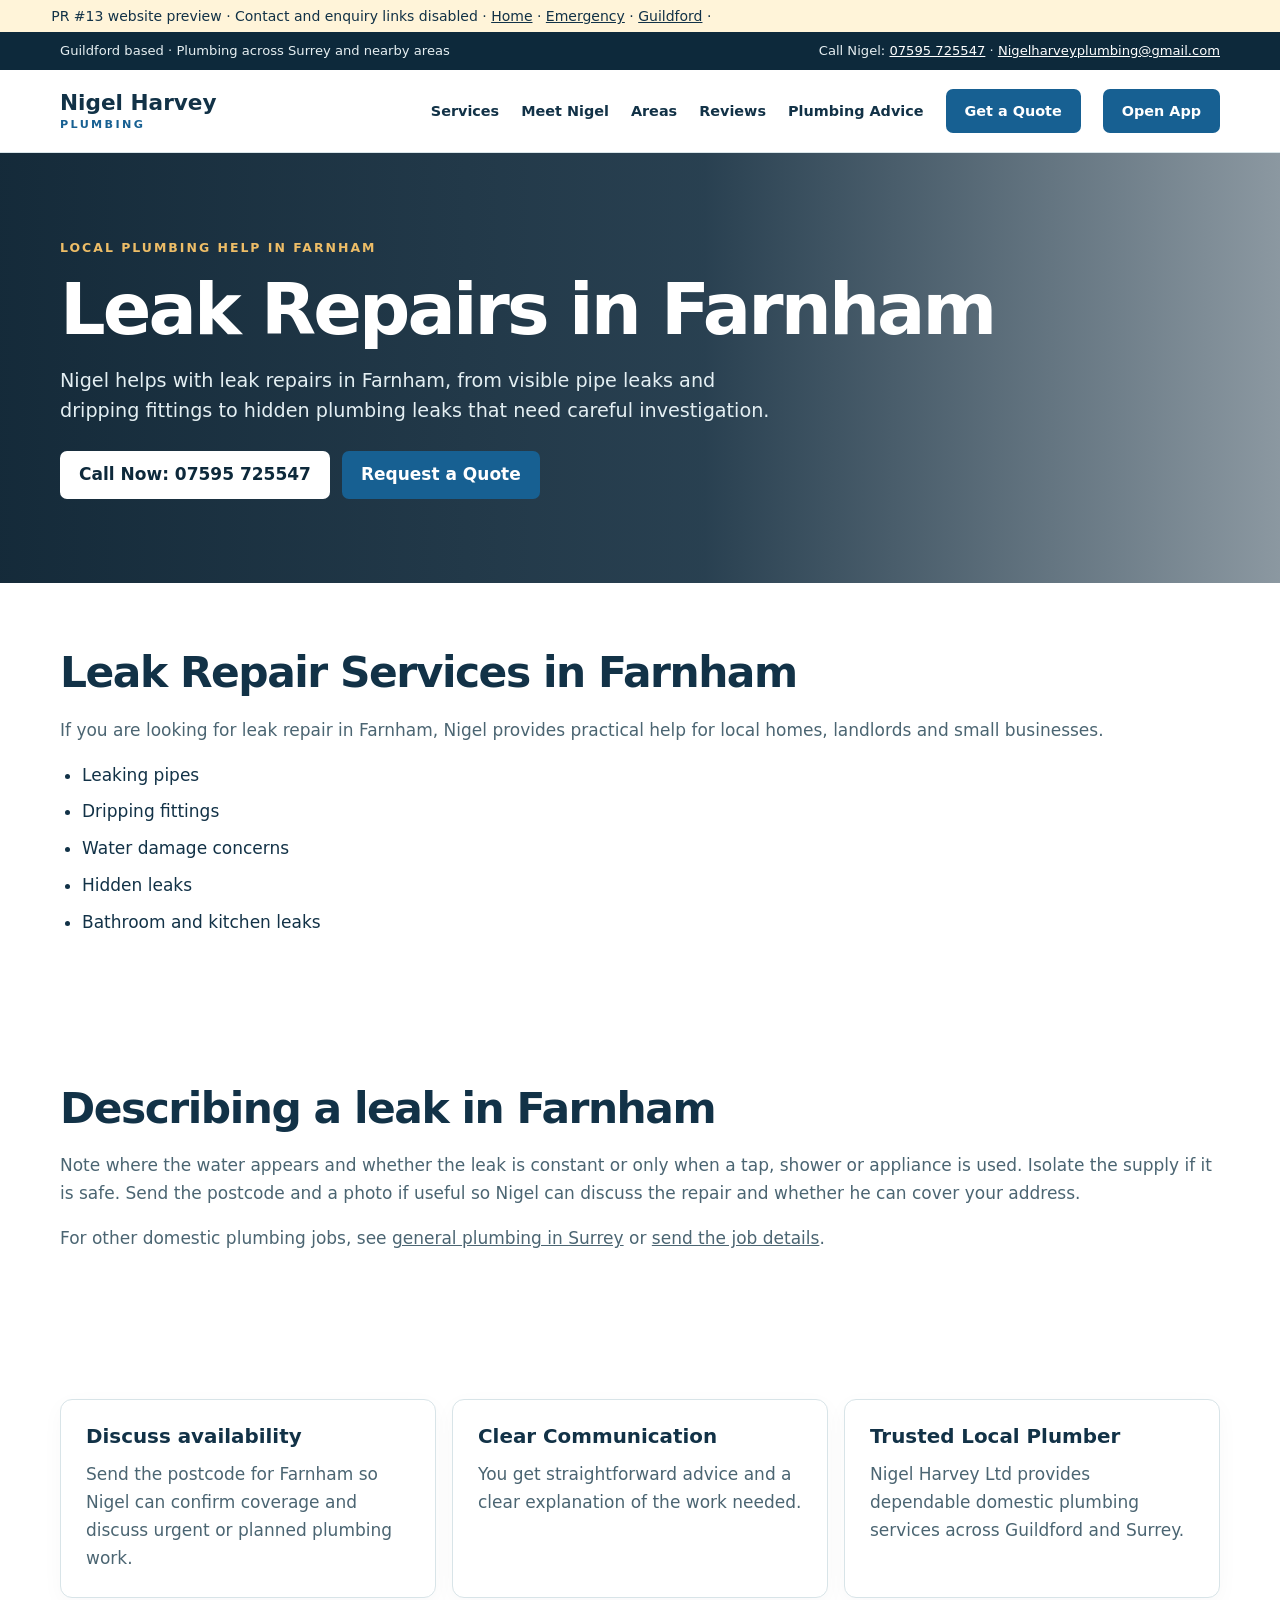
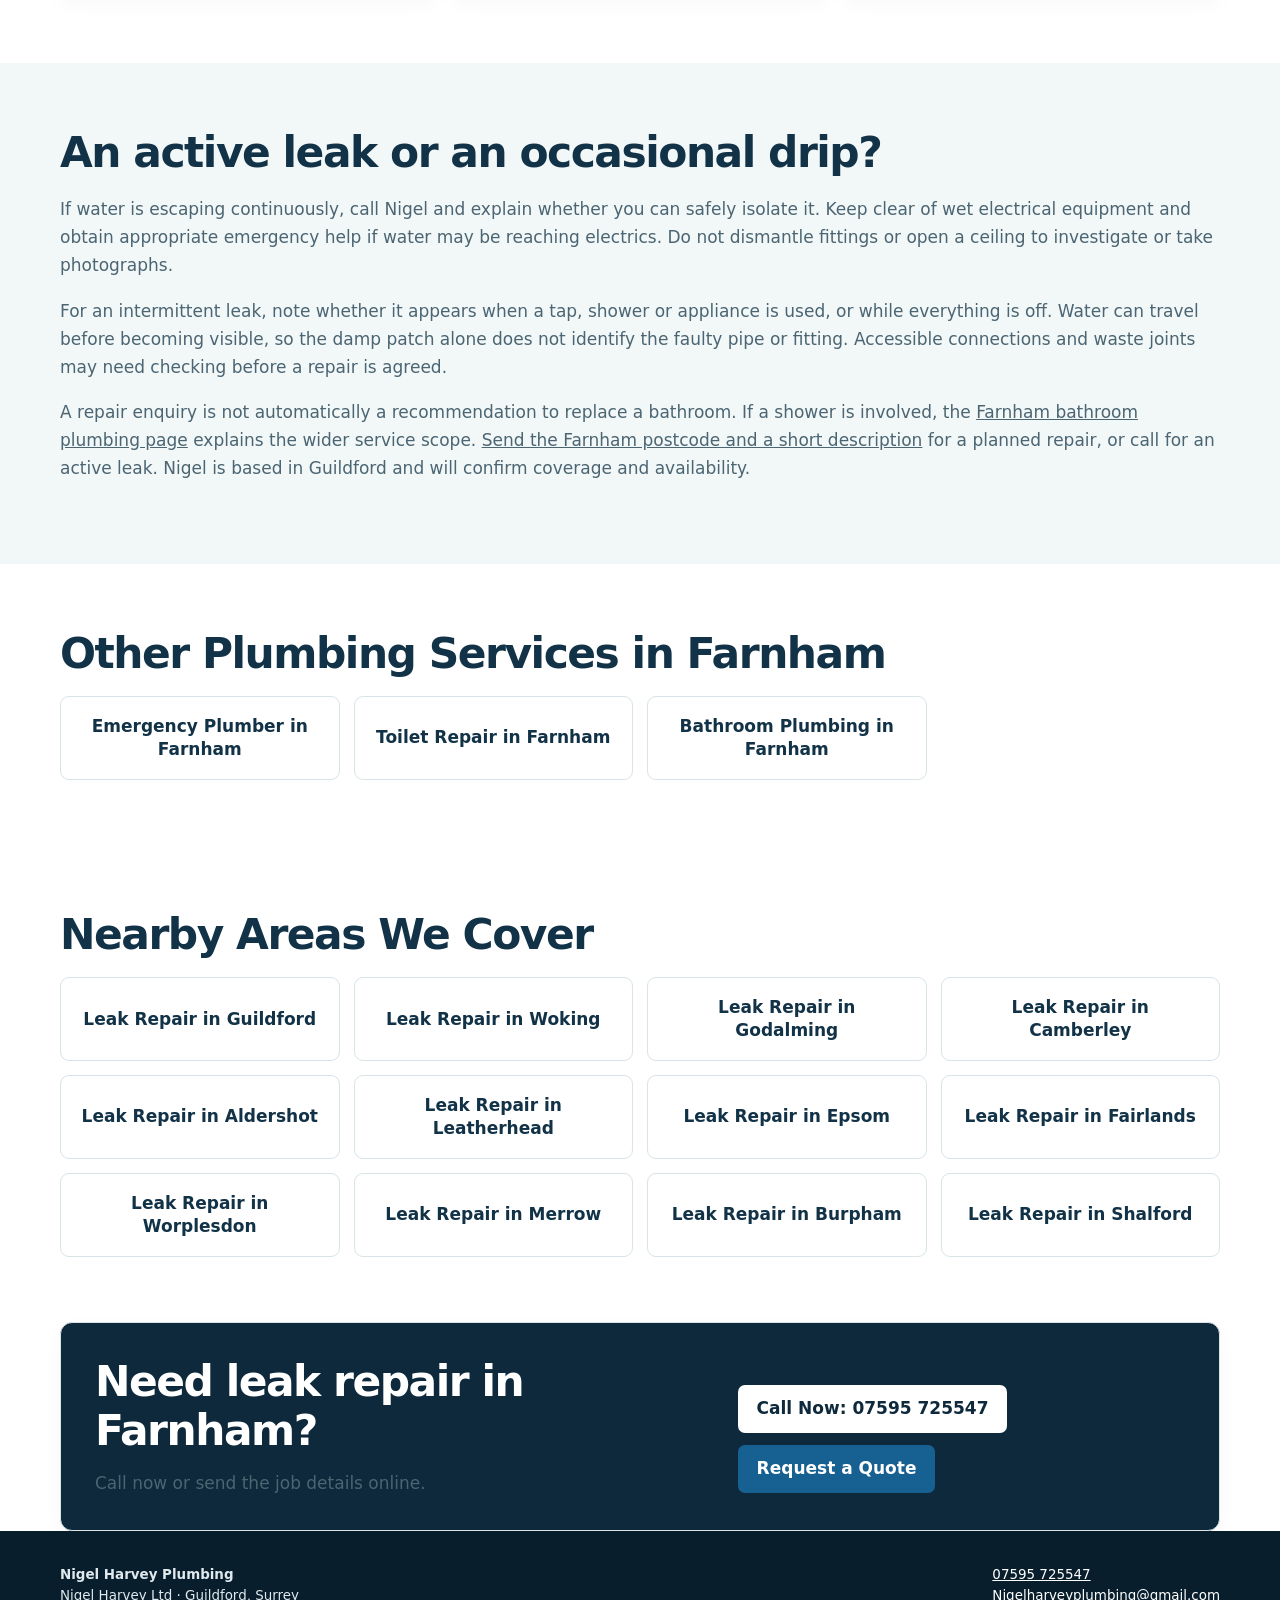
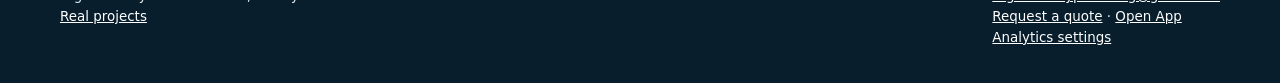
<file: pr13-preview/leak-repair-farnham.html>
<!DOCTYPE html>

<html lang="en-GB"><head><meta content="default-src 'none'; img-src data:; style-src 'unsafe-inline'; form-action 'none'; base-uri 'none'; connect-src 'none'" http-equiv="Content-Security-Policy"/><meta charset="utf-8"/><meta content="width=device-width, initial-scale=1" name="viewport"/>
<title>Leak Repair in Farnham | Nigel Harvey Plumbing</title>
<meta content="A leaking pipe, tap or bathroom fitting in Farnham? Describe where the water appears and send your postcode to Guildford-based Nigel to discuss the repair." name="description"/>
<meta content="leak repair Farnham, leaking pipe Farnham, plumber Farnham" name="keywords"/>
<link href="https://www.nigelharveyplumbing.co.uk/leak-repair-farnham" rel="canonical"/>
<meta content="website" property="og:type"/><meta content="Leak Repair in Farnham | Nigel Harvey Plumbing" property="og:title"/><meta content="A leaking pipe, tap or bathroom fitting in Farnham? Describe where the water appears and send your postcode to Guildford-based Nigel to discuss the repair." property="og:description"/><meta content="https://www.nigelharveyplumbing.co.uk/leak-repair-farnham" property="og:url"/>


<style>:root{--ink:#123247;--navy:#0d293b;--blue:#176092;--light:#f2f7f8;--line:#d8e4e8;--muted:#4b6572;--amber:#edbd67}*{box-sizing:border-box}html{scroll-behavior:smooth}body{margin:0;color:var(--ink);font:17px/1.55 system-ui,-apple-system,Segoe UI,sans-serif;background:#fff}a{color:inherit}a:focus-visible,button:focus-visible{outline:3px solid var(--amber);outline-offset:3px}.wrap{width:min(1160px,92%);margin:auto}.skip{position:absolute;top:-100px;background:#fff;padding:10px;z-index:30}.skip:focus{top:5px}.top{background:var(--navy);color:#e6eff2;font-size:.82rem}.top .wrap{display:flex;justify-content:space-between;gap:20px;padding:9px 0}.top a{color:#fff}header{background:#fff;position:relative;z-index:4;border-bottom:1px solid var(--line)}.nav{display:flex;align-items:center;justify-content:space-between;gap:24px;min-height:82px}.brand{font-weight:850;font-size:1.35rem;line-height:1.05;text-decoration:none}.brand span{display:block;font-size:.7rem;letter-spacing:.21em;color:var(--blue);margin-top:5px}.navlinks{display:flex;align-items:center;gap:22px;font-size:.9rem;font-weight:700}.navlinks a{text-decoration:none}.navlinks a:hover,.textlink:hover{text-decoration:underline}.btn{display:inline-flex;align-items:center;justify-content:center;min-height:48px;padding:12px 19px;border-radius:7px;background:var(--blue);color:#fff;text-decoration:none;font-weight:750;text-align:center;line-height:1.25}.btn:hover{background:#0b466e}.btn.light{background:#fff;color:var(--navy)}.btn.outline{background:transparent;color:#fff;border:2px solid #fff}.btn.outline:hover{background:#fff;color:var(--navy)}.navlinks .btn{min-height:44px}.hero{background:linear-gradient(90deg,#081f2fec 0%,#092437dd 50%,#0924376b 100%),url('/site-images/bathroom-illustrative.webp') center 48%/cover;color:#fff;min-height:560px;display:flex;align-items:center}.hero .wrap{padding:78px 0}.hero-copy{max-width:750px}.kicker{color:var(--amber);text-transform:uppercase;letter-spacing:.16em;font-weight:800;font-size:.78rem}.hero h1{font-size:clamp(2.65rem,5.6vw,4.7rem);line-height:1.06;letter-spacing:-.04em;margin:14px 0 18px}.hero p{font-size:1.2rem;max-width:660px;color:#e4eff3}.actions{display:flex;gap:12px;flex-wrap:wrap;margin-top:28px}.review-strip{background:#e8f2f4;border-bottom:1px solid var(--line)}.review-strip .wrap{display:flex;align-items:center;justify-content:space-between;gap:20px;padding:18px 0}.review-strip strong{font-size:1.03rem}.review-strip a{font-weight:750;color:#075587}.review-strip .google-rating{display:inline-flex;align-items:center;gap:12px;flex-wrap:wrap}.review-strip .google-rating strong{font-size:1.5rem}.stars,.mini-stars{color:#a96105}.review-strip .stars{letter-spacing:.08em}section{padding:74px 0}.section-alt{background:var(--light)}.intro{max-width:760px;margin-bottom:30px}h2{font-size:clamp(1.9rem,3.7vw,2.65rem);letter-spacing:-.035em;line-height:1.16;margin:0 0 15px}h3{line-height:1.24;margin:0 0 10px}.muted,.card p{color:var(--muted)}.grid{display:grid;grid-template-columns:repeat(3,1fr);gap:16px}.card{background:#fff;border:1px solid var(--line);border-radius:12px;padding:25px;box-shadow:0 6px 22px #102c3808}.card p{margin:0}.card a{color:var(--blue);font-weight:750}.card .icon{font-size:1.7rem;margin-bottom:15px}.service-card img{display:block;width:100%;aspect-ratio:16/9;object-fit:cover;border-radius:7px;margin-bottom:18px}.service-card{display:flex;flex-direction:column}.service-card .textlink{margin-top:auto;padding-top:16px}.split{display:grid;grid-template-columns:1.1fr .9fr;gap:50px;align-items:center}.photo-panel img{width:100%;max-height:470px;object-fit:cover;display:block;border-radius:12px}.caption{font-size:.76rem;color:var(--muted);margin:9px 0 0}.tick-list{padding-left:22px}.tick-list li{margin:8px 0}.area-grid{display:grid;grid-template-columns:repeat(4,1fr);gap:14px}.area-grid a{display:block;text-decoration:none;border:1px solid var(--line);border-radius:9px;padding:20px;background:#fff;font-weight:750}.area-grid a:hover{border-color:var(--blue);color:var(--blue)}.secondary{margin:25px 0 0}.secondary a{white-space:nowrap}.reviewbox{text-align:center;background:#fff;padding:38px;border:1px solid var(--line);border-radius:12px}.reviewbox .google-brand img{width:74px;height:24px}.reviewbox .google-rating{display:flex;justify-content:center;gap:12px;align-items:center;flex-wrap:wrap;margin:12px 0 25px}.reviewbox .google-rating strong{font-size:1.65rem}.google-review-grid{display:grid;grid-template-columns:repeat(3,1fr);gap:14px;text-align:left;margin:20px 0}.google-review-card{border:1px solid var(--line);border-radius:10px;padding:20px}.review-author{display:flex;align-items:center;gap:10px}.review-author a{text-decoration:none}.review-avatar{width:42px;height:42px;border-radius:50%;object-fit:cover}.review-avatar-fallback{background:var(--light);display:grid;place-items:center;color:var(--blue);font-weight:800}.review-meta,.review-note{font-size:.78rem;color:var(--muted)}.review-text{font-size:.88rem;color:var(--muted)}.review-source{color:var(--blue);font-size:.8rem;font-weight:750}.faq details{border-top:1px solid var(--line);padding:18px 0}.faq details:last-child{border-bottom:1px solid var(--line)}.faq summary{font-weight:750;cursor:pointer}.faq p{margin-bottom:0}.final{background:var(--navy);color:#fff}.final .wrap{display:flex;align-items:center;justify-content:space-between;gap:30px}.final p{color:#dce9ee}.final .actions{margin-top:0}footer{background:#081e2c;color:#e0e9ed;padding:34px 0;font-size:.84rem}.foot{display:flex;justify-content:space-between;gap:28px}footer a{color:#fff}.mobile-contact{display:none}
@media(max-width:900px){.nav{flex-wrap:wrap;padding:16px 0}.navlinks{width:100%;justify-content:space-between;flex-wrap:wrap;gap:10px}.grid{grid-template-columns:repeat(2,1fr)}.area-grid{grid-template-columns:repeat(2,1fr)}.split{gap:25px}}
@media(max-width:640px){body{font-size:16px}.top .wrap{justify-content:center}.top span:last-child{display:none}.nav{min-height:0}.navlinks{justify-content:flex-start}.navlinks a:not(.btn){font-size:.85rem}.navlinks .btn{padding:9px 12px;font-size:.84rem}.hero{min-height:0;background:linear-gradient(#081f2fe8,#081f2fdc),url('/site-images/bathroom-illustrative.webp') center/cover}.hero .wrap{padding:58px 0 66px}.hero p{font-size:1.08rem}.actions{display:grid;grid-template-columns:1fr 1fr}.actions .btn:first-child{grid-column:1/-1}section{padding:55px 0}.review-strip .wrap{display:block}.review-strip .wrap>*{display:block;margin:4px 0}.grid,.split,.google-review-grid{grid-template-columns:1fr}.area-grid{grid-template-columns:1fr 1fr}.reviewbox{padding:22px}.final .wrap,.foot{display:block}.final .actions{margin-top:20px}.mobile-contact{display:flex;position:fixed;left:0;right:0;bottom:0;z-index:5;background:#fff;border-top:1px solid var(--line);padding:8px;gap:8px}.mobile-contact a{flex:1;min-height:46px;font-size:.85rem}body{padding-bottom:64px}}

footer .analytics-settings{border:0;background:transparent;color:#fff;text-decoration:underline;font:inherit;padding:0;cursor:pointer}
.analytics-consent[hidden]{display:none!important}
.analytics-consent{position:fixed;z-index:20;bottom:0;left:0;right:0;background:#fff;color:var(--ink);border-top:2px solid var(--blue);box-shadow:0 -8px 30px #0d293b30;padding:17px max(4%,calc((100% - 1160px)/2));display:flex;align-items:center;justify-content:space-between;gap:25px;font-size:.88rem;line-height:1.4}
.analytics-consent>div:first-child{max-width:790px}.analytics-choices{display:flex;gap:9px;flex-shrink:0}
.analytics-choices button{font:inherit;font-weight:700;cursor:pointer;padding:10px 14px;border-radius:7px;border:1px solid var(--blue);color:var(--blue);background:#fff}
.analytics-choices button:last-child{background:var(--blue);color:#fff}
@media(max-width:800px){.analytics-consent{display:block;bottom:0;padding:16px 4%}.analytics-choices{margin-top:12px;flex-wrap:wrap}}
@media(max-width:640px){.analytics-consent{bottom:63px}}

/* Shared Growth Batch 1 page families. Base tokens, navigation and footer live in public_site.css. */
.public-subpage .guildford-hero,
.public-subpage .hero {
  width:100%;min-height:430px;margin:0;display:flex;align-items:center;
  background:linear-gradient(90deg,#081f2ff2 0%,#092437de 55%,#09243778 100%),url('/site-images/bathroom-illustrative.webp') center/cover;
  color:#fff;
}
.public-subpage .guildford-hero .wrap,
.public-subpage .hero .hero-card {width:min(1160px,92%);margin:auto;padding:78px 0;background:transparent;border:0;box-shadow:none}
.public-subpage .hero-copy{max-width:750px}
.public-subpage .eyebrow{color:var(--amber);text-transform:uppercase;letter-spacing:.16em;font-size:.78rem;font-weight:800}
.public-subpage h1{font-size:clamp(2.65rem,5.6vw,4.7rem);line-height:1.06;letter-spacing:-.04em;margin:14px 0 18px}
.public-subpage .guildford-hero p,.public-subpage .hero .lead{font-size:1.2rem;max-width:720px;color:#e4eff3;line-height:1.55}
.public-subpage .nav-actions{display:flex;gap:12px;flex-wrap:wrap;margin-top:25px}
.public-subpage .btn,.public-subpage .btn-primary,.public-subpage .btn-green{background:var(--blue);color:#fff;border-radius:7px;border:0}
.public-subpage .btn.white,.public-subpage .btn-light{background:#fff;color:var(--navy)}
.public-subpage .hero .btn-green,.public-subpage .guildford-hero .btn.white{background:#fff;color:var(--navy)}
.public-subpage .btn:hover{background:#0b466e;color:#fff}
.public-subpage .btn.white:hover,.public-subpage .btn-light:hover{background:#e8f2f4;color:var(--navy)}
.public-subpage main>section:not(.guildford-hero):not(.cta-blue),
.public-subpage main>.section{padding:65px 0}
.public-subpage main>.section{width:min(1160px,92%);margin:auto}
.public-subpage .section h2{margin-bottom:18px}
.public-subpage .section p{line-height:1.65;color:var(--muted)}
.public-subpage .section-alt,.public-subpage .section-pale,.public-subpage .review-section{background:var(--light)}
.public-subpage .section-dark{background:var(--navy);color:#fff}
.public-subpage .section-dark .intro p{color:#dce9ee}
.public-subpage .intro{max-width:760px;margin:0 auto 30px;text-align:left}
.public-subpage .intro.left{margin-left:0}
.public-subpage .intro p{color:var(--muted)}
.public-subpage .cards,.public-subpage .grid3,.public-subpage .faq-grid{display:grid;grid-template-columns:repeat(3,1fr);gap:16px}
.public-subpage .cards .card,.public-subpage .grid3 .card,.public-subpage .faq-grid .card{padding:25px}
.public-subpage .card p{color:var(--muted)}
.public-subpage .service-links,.public-subpage .area-links,.public-subpage .pill-links{display:grid;grid-template-columns:repeat(4,1fr);gap:14px}
.public-subpage .service-links a,.public-subpage .area-links a,.public-subpage .pill-links a{
  display:flex;align-items:center;justify-content:center;min-height:68px;padding:18px;
  background:#fff;border:1px solid var(--line);border-radius:9px;text-decoration:none;
  font-weight:750;text-align:center;line-height:1.35;
}
.public-subpage .service-links a:hover,.public-subpage .area-links a:hover,.public-subpage .pill-links a:hover{border-color:var(--blue);color:var(--blue)}
.public-subpage .trust{background:#e8f2f4;border-bottom:1px solid var(--line)}
.public-subpage .trustgrid{display:grid;grid-template-columns:repeat(4,1fr);gap:12px;padding:20px 0}
.public-subpage .trustgrid div{border-right:1px solid var(--line);padding:6px 15px}
.public-subpage .trustgrid div:last-child{border:0}
.public-subpage .trustgrid strong,.public-subpage .trustgrid span{display:block}
.public-subpage .trustgrid span{font-size:.85rem;color:var(--muted)}
.public-subpage .reviewbox{max-width:1060px;margin:auto}
.public-subpage .reviewbox .google-rating{display:flex;justify-content:center;gap:12px;align-items:center;flex-wrap:wrap}
.public-subpage .google-review-grid{display:grid;grid-template-columns:repeat(3,1fr);gap:14px;text-align:left;margin:20px 0}
.public-subpage .google-review-card{border:1px solid var(--line);border-radius:10px;padding:20px}
.public-subpage .review-author{display:flex;gap:10px;align-items:center}
.public-subpage .review-text,.public-subpage .review-note,.public-subpage .review-meta{color:var(--muted)}
.public-subpage .review-source{color:var(--blue);font-weight:750}
.public-subpage .list{padding-left:22px;line-height:1.7}
.public-subpage .list li{margin-bottom:8px}
.public-subpage .cta-blue{padding:65px 0;background:var(--navy);color:#fff}
.public-subpage .cta-blue .wrap{display:flex;justify-content:space-between;align-items:center;gap:30px}
.public-subpage .cta-blue p{color:#dce9ee}
.public-subpage .cta{display:flex;justify-content:space-between;align-items:center;gap:24px;padding:34px;background:var(--navy);color:#fff}
.public-subpage main>.wrap .cta{margin-bottom:50px}
.public-subpage .cta [style]{color:#dce9ee !important}
.public-subpage .cta .btn-green{background:#fff;color:var(--navy)}
.public-subpage .logo{max-width:180px;max-height:70px;object-fit:contain}
@media(max-width:900px){
 .public-subpage .cards,.public-subpage .grid3,.public-subpage .faq-grid{grid-template-columns:repeat(2,1fr)}
 .public-subpage .service-links,.public-subpage .area-links,.public-subpage .pill-links{grid-template-columns:repeat(2,1fr)}
 .public-subpage .trustgrid{grid-template-columns:repeat(2,1fr)}
}
@media(max-width:640px){
 .public-subpage .guildford-hero,.public-subpage .hero{min-height:0;background:linear-gradient(#081f2fe8,#081f2fdc),url('/site-images/bathroom-illustrative.webp') center/cover}
 .public-subpage .guildford-hero .wrap,.public-subpage .hero .hero-card{padding:58px 0 66px}
 .public-subpage .guildford-hero p,.public-subpage .hero .lead{font-size:1.08rem}
 .public-subpage main>section:not(.guildford-hero):not(.cta-blue),.public-subpage main>.section{padding:55px 0}
 .public-subpage .cards,.public-subpage .grid3,.public-subpage .faq-grid,.public-subpage .google-review-grid{grid-template-columns:1fr}
 .public-subpage .service-links,.public-subpage .area-links,.public-subpage .pill-links{grid-template-columns:1fr 1fr}
 .public-subpage .trustgrid{gap:0}.public-subpage .trustgrid div{padding:10px}
 .public-subpage .cta-blue .wrap,.public-subpage .cta{display:block}
 .public-subpage .cta-blue .actions,.public-subpage .cta .nav-actions{margin-top:20px}
}
@media(max-width:420px){.public-subpage .service-links,.public-subpage .area-links,.public-subpage .pill-links{grid-template-columns:1fr}}
</style><meta content="noindex,nofollow,noarchive" name="robots"/></head>
<body class="public-subpage"><div id="preview-notice" style="background:#fff4d9;color:#123247;padding:8px 4%;font:14px system-ui">PR #13 website preview · Contact and enquiry links disabled · <a href="/">Home</a> · <a href="/emergency-plumber-surrey.html">Emergency</a> · <a href="/plumber-guildford.html">Guildford</a> · </div><a class="skip" href="/">Skip to content</a>
<div class="top"><div class="wrap"><span>Guildford based · Plumbing across Surrey and nearby areas</span><span>Call Nigel: <a href="#preview-notice" title="Preview only — contact and other links are disabled">07595 725547</a> · <a href="#preview-notice" title="Preview only — contact and other links are disabled">Nigelharveyplumbing@gmail.com</a></span></div></div>
<header><nav aria-label="Main navigation" class="wrap nav"><a class="brand" href="/">Nigel Harvey<span>PLUMBING</span></a><div class="navlinks"><a href="/">Services</a><a href="/">Meet Nigel</a><a href="/">Areas</a><a href="/">Reviews</a><a href="#preview-notice" title="Preview only — contact and other links are disabled">Plumbing Advice</a><a class="btn" href="#preview-notice" title="Preview only — contact and other links are disabled">Get a Quote</a><a class="btn" href="#preview-notice" title="Preview only — contact and other links are disabled">Open App</a></div></nav></header>
<main id="main">
<div class="wrap hero"><div class="hero-card"><div class="eyebrow">Local plumbing help in Farnham</div><h1>Leak Repairs in Farnham</h1><p class="lead">Nigel helps with leak repairs in Farnham, from visible pipe leaks and dripping fittings to hidden plumbing leaks that need careful investigation.</p><div class="nav-actions"><a class="btn btn-green" href="#preview-notice" title="Preview only — contact and other links are disabled">Call Now: 07595 725547</a><a class="btn btn-primary" href="#preview-notice" title="Preview only — contact and other links are disabled">Request a Quote</a></div></div></div>
<div class="wrap section"><h2>Leak Repair Services in Farnham</h2><p>If you are looking for leak repair in Farnham, Nigel provides practical help for local homes, landlords and small businesses.</p><ul class="list"><li>Leaking pipes</li><li>Dripping fittings</li><li>Water damage concerns</li><li>Hidden leaks</li><li>Bathroom and kitchen leaks</li></ul></div>
<div class="wrap section"><h2>Describing a leak in Farnham</h2><p>Note where the water appears and whether the leak is constant or only when a tap, shower or appliance is used. Isolate the supply if it is safe. Send the postcode and a photo if useful so Nigel can discuss the repair and whether he can cover your address.</p><p>For other domestic plumbing jobs, see <a href="#preview-notice" title="Preview only — contact and other links are disabled">general plumbing in Surrey</a> or <a href="#preview-notice" title="Preview only — contact and other links are disabled">send the job details</a>.</p></div>
<div class="wrap section"><div class="grid3">
<div class="card item"><h3>Discuss availability</h3><p>Send the postcode for Farnham so Nigel can confirm coverage and discuss urgent or planned plumbing work.</p></div>
<div class="card item"><h3>Clear Communication</h3><p>You get straightforward advice and a clear explanation of the work needed.</p></div>
<div class="card item"><h3>Trusted Local Plumber</h3><p>Nigel Harvey Ltd provides dependable domestic plumbing services across Guildford and Surrey.</p></div>
</div></div>
<section class="section-pale"><div class="wrap section"><h2>An active leak or an occasional drip?</h2><p>If water is escaping continuously, call Nigel and explain whether you can safely isolate it. Keep clear of wet electrical equipment and obtain appropriate emergency help if water may be reaching electrics. Do not dismantle fittings or open a ceiling to investigate or take photographs.</p><p>For an intermittent leak, note whether it appears when a tap, shower or appliance is used, or while everything is off. Water can travel before becoming visible, so the damp patch alone does not identify the faulty pipe or fitting. Accessible connections and waste joints may need checking before a repair is agreed.</p><p>A repair enquiry is not automatically a recommendation to replace a bathroom. If a shower is involved, the <a href="#preview-notice" title="Preview only — contact and other links are disabled">Farnham bathroom plumbing page</a> explains the wider service scope. <a href="#preview-notice" title="Preview only — contact and other links are disabled">Send the Farnham postcode and a short description</a> for a planned repair, or call for an active leak. Nigel is based in Guildford and will confirm coverage and availability.</p></div></section><div class="wrap section"><h2>Other Plumbing Services in Farnham</h2><div class="pill-links"><a href="#preview-notice" title="Preview only — contact and other links are disabled">Emergency Plumber in Farnham</a><a href="#preview-notice" title="Preview only — contact and other links are disabled">Toilet Repair in Farnham</a><a href="#preview-notice" title="Preview only — contact and other links are disabled">Bathroom Plumbing in Farnham</a></div></div>
<div class="wrap section"><h2>Nearby Areas We Cover</h2><div class="pill-links"><a href="#preview-notice" title="Preview only — contact and other links are disabled">Leak Repair in Guildford</a><a href="#preview-notice" title="Preview only — contact and other links are disabled">Leak Repair in Woking</a><a href="#preview-notice" title="Preview only — contact and other links are disabled">Leak Repair in Godalming</a><a href="#preview-notice" title="Preview only — contact and other links are disabled">Leak Repair in Camberley</a><a href="#preview-notice" title="Preview only — contact and other links are disabled">Leak Repair in Aldershot</a><a href="#preview-notice" title="Preview only — contact and other links are disabled">Leak Repair in Leatherhead</a><a href="#preview-notice" title="Preview only — contact and other links are disabled">Leak Repair in Epsom</a><a href="#preview-notice" title="Preview only — contact and other links are disabled">Leak Repair in Fairlands</a><a href="#preview-notice" title="Preview only — contact and other links are disabled">Leak Repair in Worplesdon</a><a href="#preview-notice" title="Preview only — contact and other links are disabled">Leak Repair in Merrow</a><a href="#preview-notice" title="Preview only — contact and other links are disabled">Leak Repair in Burpham</a><a href="#preview-notice" title="Preview only — contact and other links are disabled">Leak Repair in Shalford</a></div></div>
<div class="wrap cta card"><div><h2>Need leak repair in Farnham?</h2><p>Call now or send the job details online.</p></div><div class="nav-actions"><a class="btn btn-green" href="#preview-notice" title="Preview only — contact and other links are disabled">Call Now: 07595 725547</a><a class="btn btn-primary" href="#preview-notice" title="Preview only — contact and other links are disabled">Request a Quote</a></div></div>
</main>
<footer><div class="wrap foot"><div><strong>Nigel Harvey Plumbing</strong><br/>Nigel Harvey Ltd · Guildford, Surrey<br/><a href="#preview-notice" title="Preview only — contact and other links are disabled">Real projects</a></div><div><a href="#preview-notice" title="Preview only — contact and other links are disabled">07595 725547</a><br/><a href="#preview-notice" title="Preview only — contact and other links are disabled">Nigelharveyplumbing@gmail.com</a><br/><a href="#preview-notice" title="Preview only — contact and other links are disabled">Request a quote</a> · <a href="#preview-notice" title="Preview only — contact and other links are disabled">Open App</a><br/><button class="analytics-settings" id="analytics-settings" type="button">Analytics settings</button></div></div></footer>
<div class="mobile-contact"><a class="btn" href="#preview-notice" title="Preview only — contact and other links are disabled">Get a Quote</a><a class="btn" href="#preview-notice" rel="noopener noreferrer" target="_blank" title="Preview only — contact and other links are disabled">WhatsApp Nigel</a><a class="btn" href="#preview-notice" title="Preview only — contact and other links are disabled">Call Nigel</a></div>
</body></html>
</file>
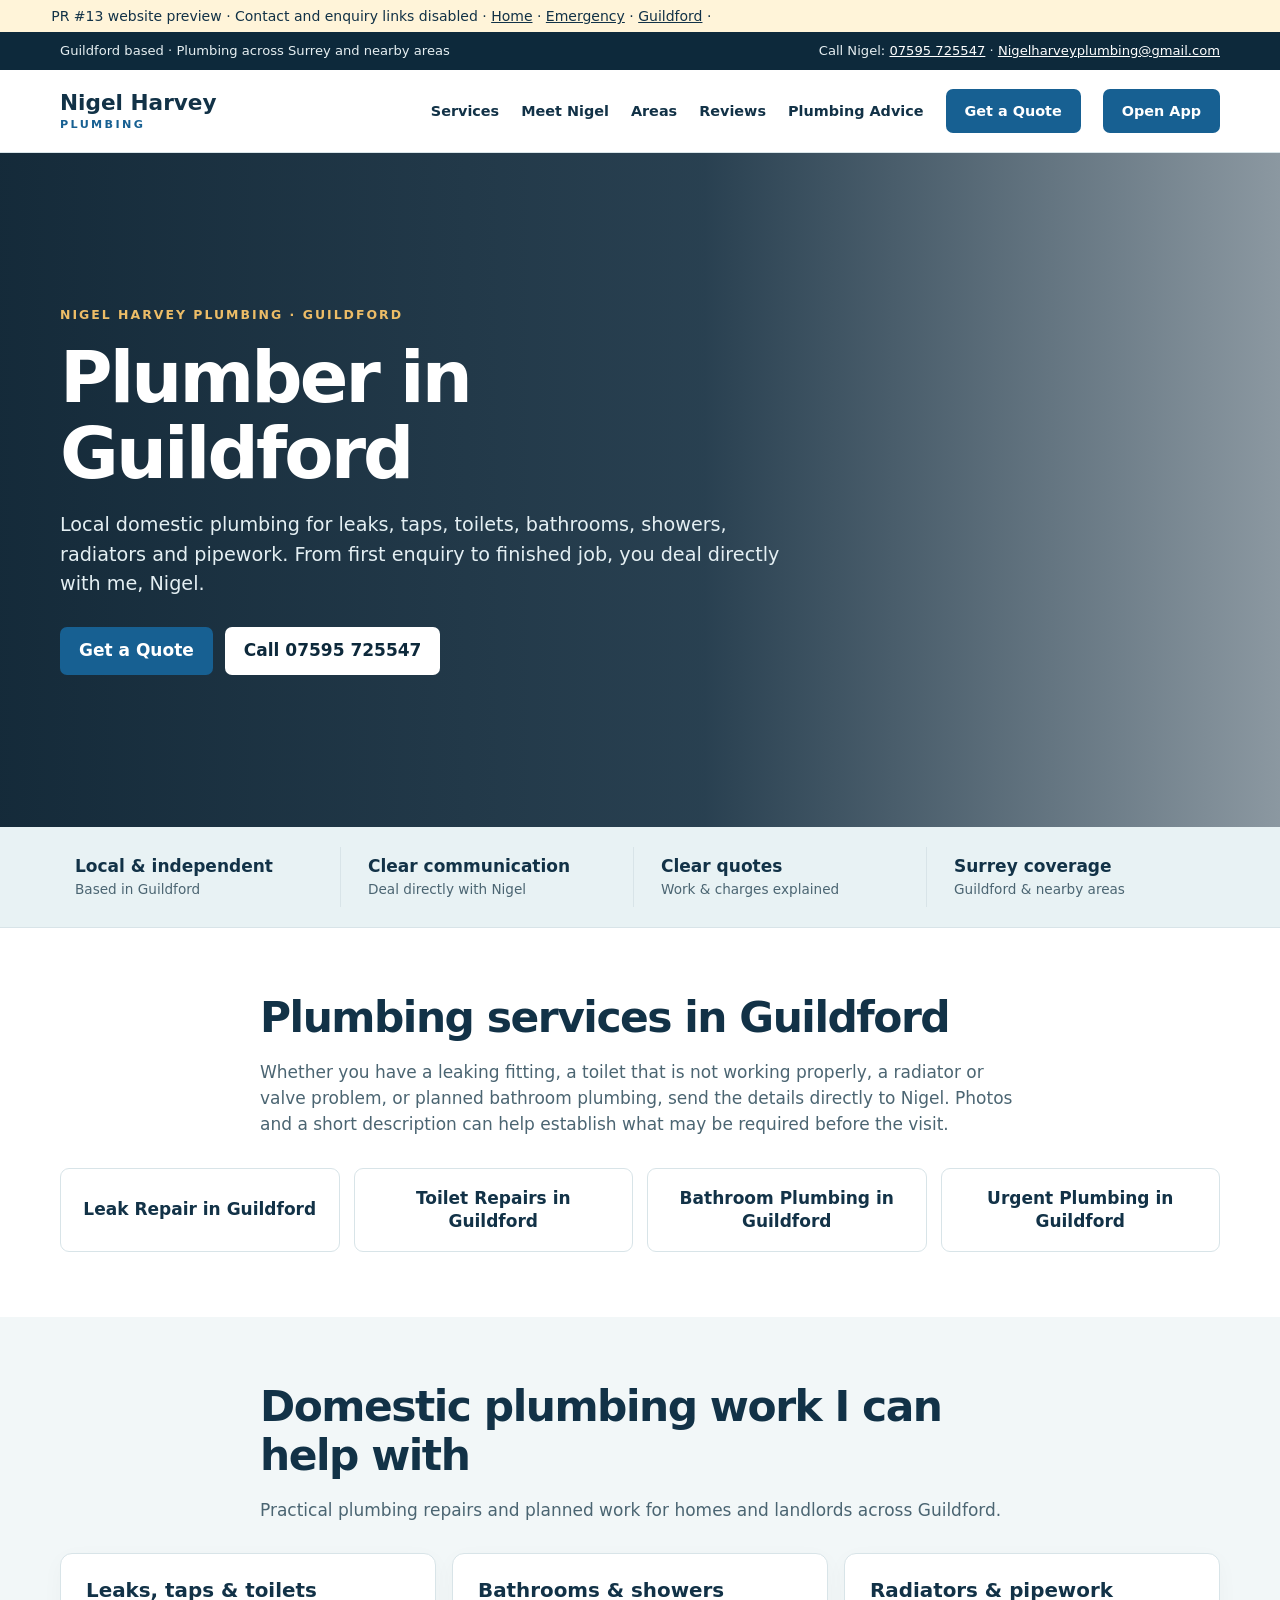
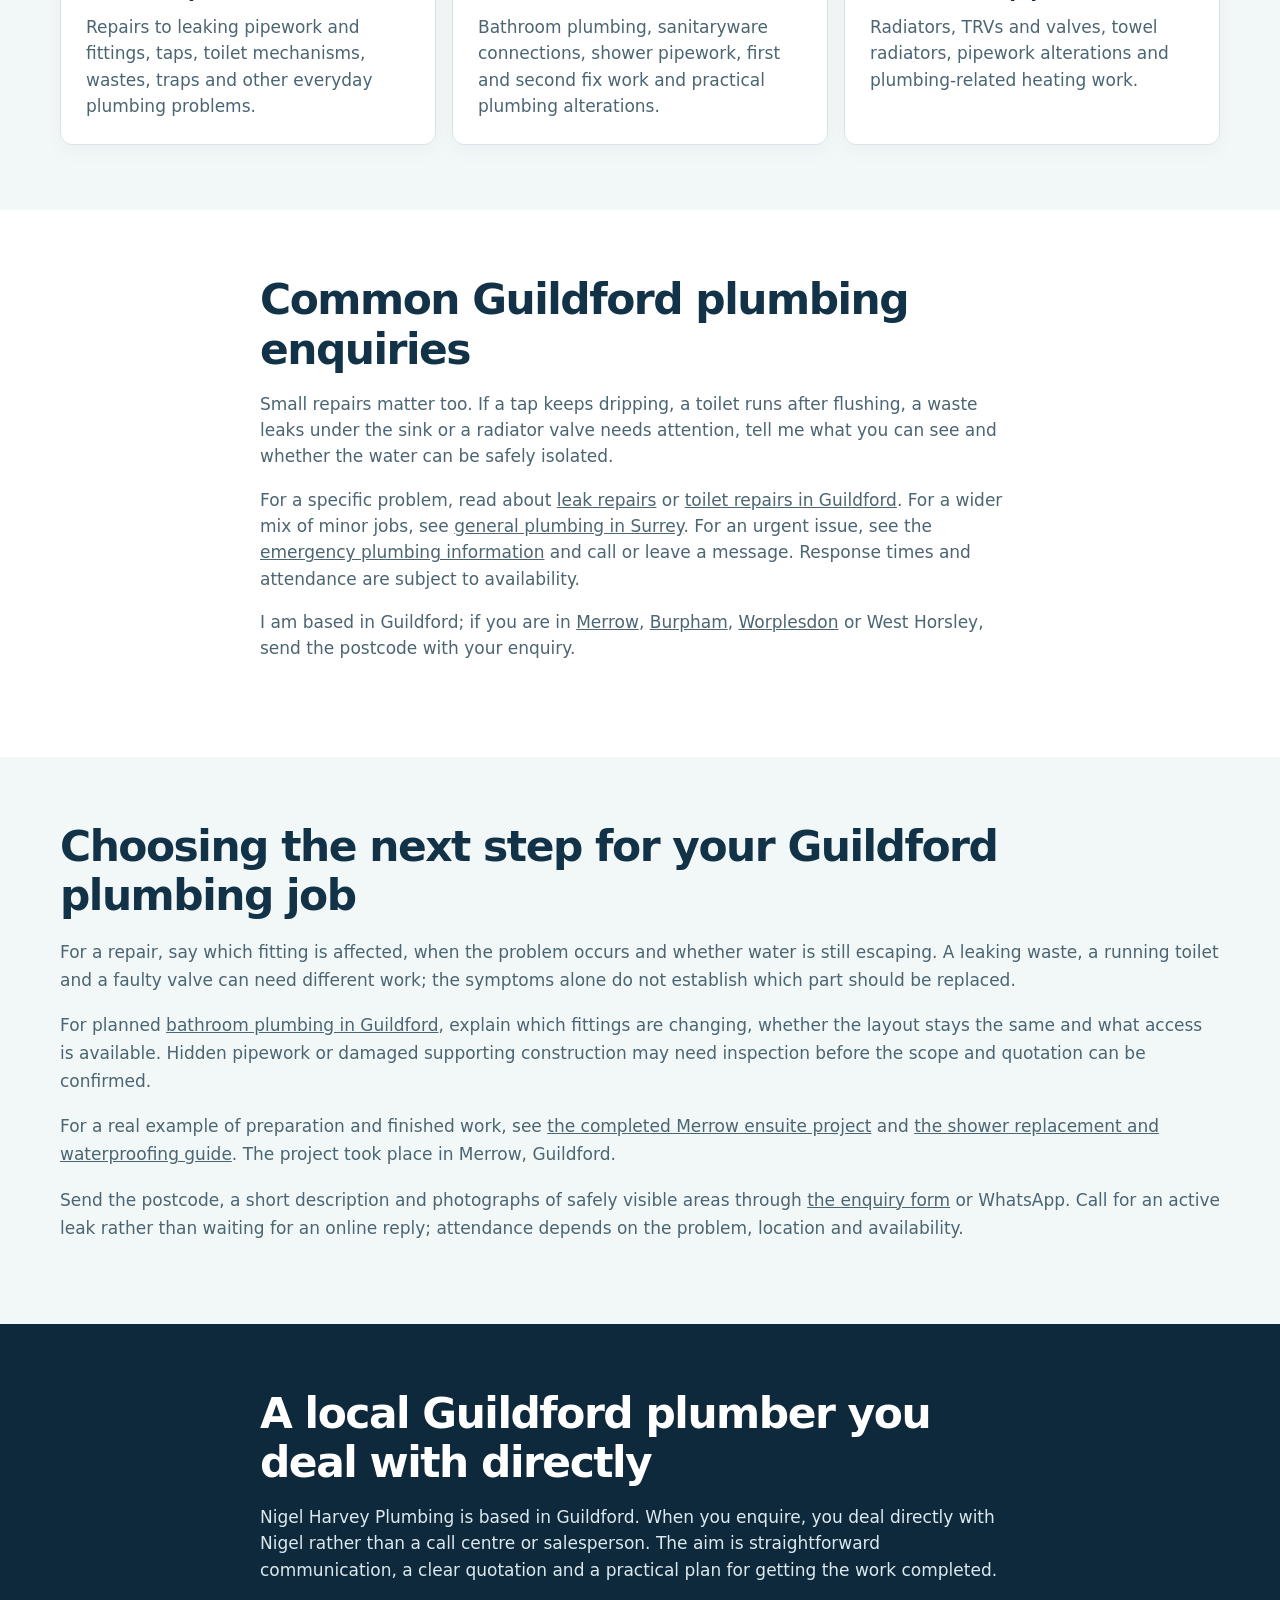
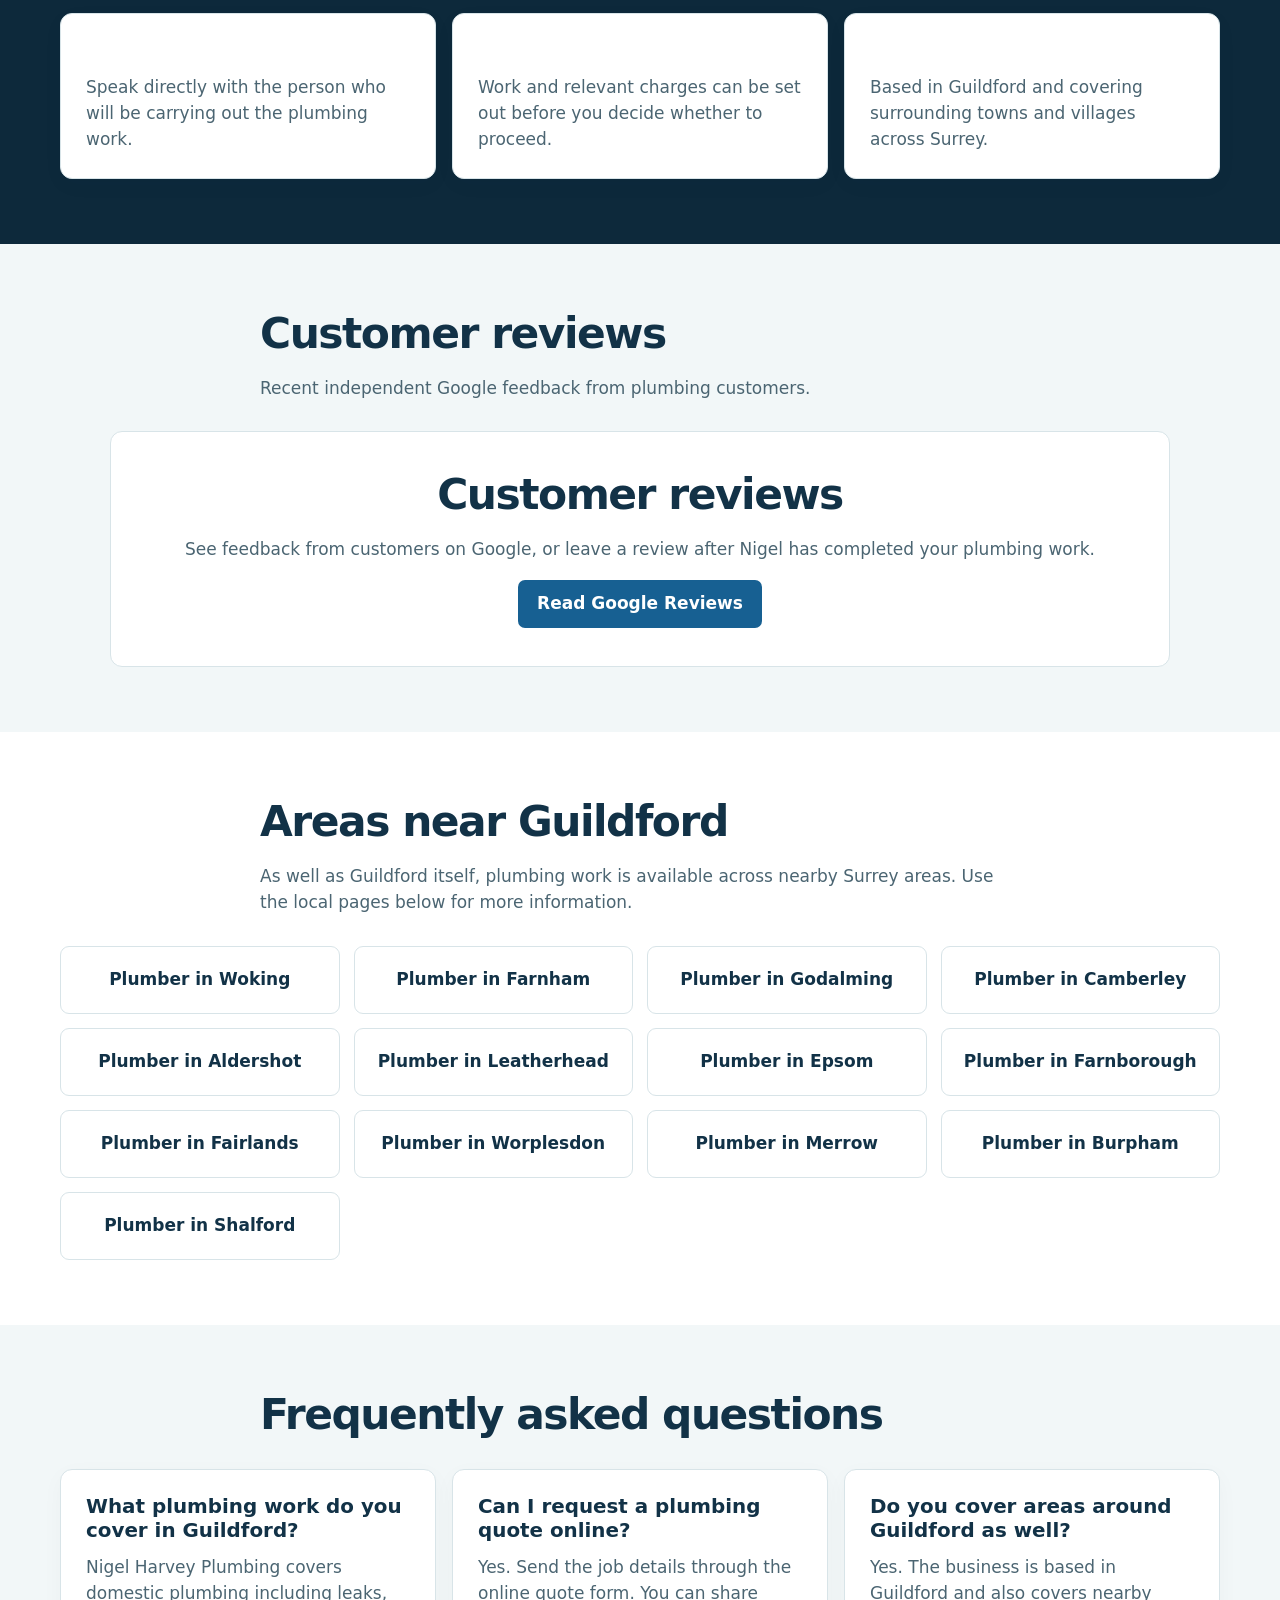
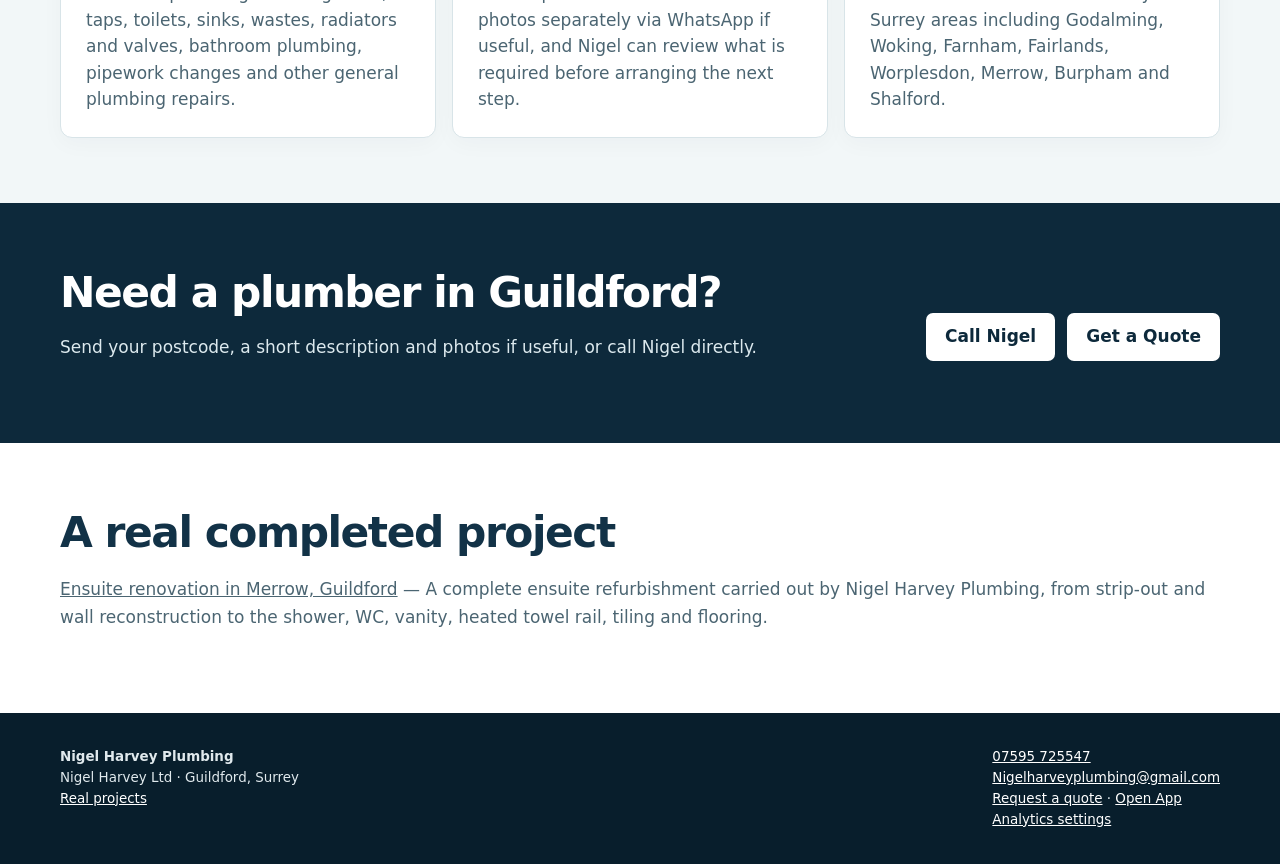
<file: pr13-preview/plumber-guildford.html>
<!DOCTYPE html>

<html lang="en-GB"><head><meta content="default-src 'none'; img-src data:; style-src 'unsafe-inline'; form-action 'none'; base-uri 'none'; connect-src 'none'" http-equiv="Content-Security-Policy"/><meta charset="utf-8"/><meta content="width=device-width, initial-scale=1" name="viewport"/>
<title>Plumber in Guildford | Local Repairs | Nigel Harvey Plumbing</title><meta content="Guildford plumber for leaks, toilets, taps and bathrooms, with emergency callouts subject to availability. Send your postcode and job details." name="description"/><meta content="index,follow,max-image-preview:large" name="robots"/><link href="https://www.nigelharveyplumbing.co.uk/plumber-guildford" rel="canonical"/>
<meta content="website" property="og:type"/><meta content="Plumber in Guildford | Local Repairs | Nigel Harvey Plumbing" property="og:title"/><meta content="Guildford plumber for leaks, toilets, taps and bathrooms, with emergency callouts subject to availability. Send your postcode and job details." property="og:description"/><meta content="https://www.nigelharveyplumbing.co.uk/plumber-guildford" property="og:url"/>
<style>:root{--ink:#123247;--navy:#0d293b;--blue:#176092;--light:#f2f7f8;--line:#d8e4e8;--muted:#4b6572;--amber:#edbd67}*{box-sizing:border-box}html{scroll-behavior:smooth}body{margin:0;color:var(--ink);font:17px/1.55 system-ui,-apple-system,Segoe UI,sans-serif;background:#fff}a{color:inherit}a:focus-visible,button:focus-visible{outline:3px solid var(--amber);outline-offset:3px}.wrap{width:min(1160px,92%);margin:auto}.skip{position:absolute;top:-100px;background:#fff;padding:10px;z-index:30}.skip:focus{top:5px}.top{background:var(--navy);color:#e6eff2;font-size:.82rem}.top .wrap{display:flex;justify-content:space-between;gap:20px;padding:9px 0}.top a{color:#fff}header{background:#fff;position:relative;z-index:4;border-bottom:1px solid var(--line)}.nav{display:flex;align-items:center;justify-content:space-between;gap:24px;min-height:82px}.brand{font-weight:850;font-size:1.35rem;line-height:1.05;text-decoration:none}.brand span{display:block;font-size:.7rem;letter-spacing:.21em;color:var(--blue);margin-top:5px}.navlinks{display:flex;align-items:center;gap:22px;font-size:.9rem;font-weight:700}.navlinks a{text-decoration:none}.navlinks a:hover,.textlink:hover{text-decoration:underline}.btn{display:inline-flex;align-items:center;justify-content:center;min-height:48px;padding:12px 19px;border-radius:7px;background:var(--blue);color:#fff;text-decoration:none;font-weight:750;text-align:center;line-height:1.25}.btn:hover{background:#0b466e}.btn.light{background:#fff;color:var(--navy)}.btn.outline{background:transparent;color:#fff;border:2px solid #fff}.btn.outline:hover{background:#fff;color:var(--navy)}.navlinks .btn{min-height:44px}.hero{background:linear-gradient(90deg,#081f2fec 0%,#092437dd 50%,#0924376b 100%),url('/site-images/bathroom-illustrative.webp') center 48%/cover;color:#fff;min-height:560px;display:flex;align-items:center}.hero .wrap{padding:78px 0}.hero-copy{max-width:750px}.kicker{color:var(--amber);text-transform:uppercase;letter-spacing:.16em;font-weight:800;font-size:.78rem}.hero h1{font-size:clamp(2.65rem,5.6vw,4.7rem);line-height:1.06;letter-spacing:-.04em;margin:14px 0 18px}.hero p{font-size:1.2rem;max-width:660px;color:#e4eff3}.actions{display:flex;gap:12px;flex-wrap:wrap;margin-top:28px}.review-strip{background:#e8f2f4;border-bottom:1px solid var(--line)}.review-strip .wrap{display:flex;align-items:center;justify-content:space-between;gap:20px;padding:18px 0}.review-strip strong{font-size:1.03rem}.review-strip a{font-weight:750;color:#075587}.review-strip .google-rating{display:inline-flex;align-items:center;gap:12px;flex-wrap:wrap}.review-strip .google-rating strong{font-size:1.5rem}.stars,.mini-stars{color:#a96105}.review-strip .stars{letter-spacing:.08em}section{padding:74px 0}.section-alt{background:var(--light)}.intro{max-width:760px;margin-bottom:30px}h2{font-size:clamp(1.9rem,3.7vw,2.65rem);letter-spacing:-.035em;line-height:1.16;margin:0 0 15px}h3{line-height:1.24;margin:0 0 10px}.muted,.card p{color:var(--muted)}.grid{display:grid;grid-template-columns:repeat(3,1fr);gap:16px}.card{background:#fff;border:1px solid var(--line);border-radius:12px;padding:25px;box-shadow:0 6px 22px #102c3808}.card p{margin:0}.card a{color:var(--blue);font-weight:750}.card .icon{font-size:1.7rem;margin-bottom:15px}.service-card img{display:block;width:100%;aspect-ratio:16/9;object-fit:cover;border-radius:7px;margin-bottom:18px}.service-card{display:flex;flex-direction:column}.service-card .textlink{margin-top:auto;padding-top:16px}.split{display:grid;grid-template-columns:1.1fr .9fr;gap:50px;align-items:center}.photo-panel img{width:100%;max-height:470px;object-fit:cover;display:block;border-radius:12px}.caption{font-size:.76rem;color:var(--muted);margin:9px 0 0}.tick-list{padding-left:22px}.tick-list li{margin:8px 0}.area-grid{display:grid;grid-template-columns:repeat(4,1fr);gap:14px}.area-grid a{display:block;text-decoration:none;border:1px solid var(--line);border-radius:9px;padding:20px;background:#fff;font-weight:750}.area-grid a:hover{border-color:var(--blue);color:var(--blue)}.secondary{margin:25px 0 0}.secondary a{white-space:nowrap}.reviewbox{text-align:center;background:#fff;padding:38px;border:1px solid var(--line);border-radius:12px}.reviewbox .google-brand img{width:74px;height:24px}.reviewbox .google-rating{display:flex;justify-content:center;gap:12px;align-items:center;flex-wrap:wrap;margin:12px 0 25px}.reviewbox .google-rating strong{font-size:1.65rem}.google-review-grid{display:grid;grid-template-columns:repeat(3,1fr);gap:14px;text-align:left;margin:20px 0}.google-review-card{border:1px solid var(--line);border-radius:10px;padding:20px}.review-author{display:flex;align-items:center;gap:10px}.review-author a{text-decoration:none}.review-avatar{width:42px;height:42px;border-radius:50%;object-fit:cover}.review-avatar-fallback{background:var(--light);display:grid;place-items:center;color:var(--blue);font-weight:800}.review-meta,.review-note{font-size:.78rem;color:var(--muted)}.review-text{font-size:.88rem;color:var(--muted)}.review-source{color:var(--blue);font-size:.8rem;font-weight:750}.faq details{border-top:1px solid var(--line);padding:18px 0}.faq details:last-child{border-bottom:1px solid var(--line)}.faq summary{font-weight:750;cursor:pointer}.faq p{margin-bottom:0}.final{background:var(--navy);color:#fff}.final .wrap{display:flex;align-items:center;justify-content:space-between;gap:30px}.final p{color:#dce9ee}.final .actions{margin-top:0}footer{background:#081e2c;color:#e0e9ed;padding:34px 0;font-size:.84rem}.foot{display:flex;justify-content:space-between;gap:28px}footer a{color:#fff}.mobile-contact{display:none}
@media(max-width:900px){.nav{flex-wrap:wrap;padding:16px 0}.navlinks{width:100%;justify-content:space-between;flex-wrap:wrap;gap:10px}.grid{grid-template-columns:repeat(2,1fr)}.area-grid{grid-template-columns:repeat(2,1fr)}.split{gap:25px}}
@media(max-width:640px){body{font-size:16px}.top .wrap{justify-content:center}.top span:last-child{display:none}.nav{min-height:0}.navlinks{justify-content:flex-start}.navlinks a:not(.btn){font-size:.85rem}.navlinks .btn{padding:9px 12px;font-size:.84rem}.hero{min-height:0;background:linear-gradient(#081f2fe8,#081f2fdc),url('/site-images/bathroom-illustrative.webp') center/cover}.hero .wrap{padding:58px 0 66px}.hero p{font-size:1.08rem}.actions{display:grid;grid-template-columns:1fr 1fr}.actions .btn:first-child{grid-column:1/-1}section{padding:55px 0}.review-strip .wrap{display:block}.review-strip .wrap>*{display:block;margin:4px 0}.grid,.split,.google-review-grid{grid-template-columns:1fr}.area-grid{grid-template-columns:1fr 1fr}.reviewbox{padding:22px}.final .wrap,.foot{display:block}.final .actions{margin-top:20px}.mobile-contact{display:flex;position:fixed;left:0;right:0;bottom:0;z-index:5;background:#fff;border-top:1px solid var(--line);padding:8px;gap:8px}.mobile-contact a{flex:1;min-height:46px;font-size:.85rem}body{padding-bottom:64px}}

footer .analytics-settings{border:0;background:transparent;color:#fff;text-decoration:underline;font:inherit;padding:0;cursor:pointer}
.analytics-consent[hidden]{display:none!important}
.analytics-consent{position:fixed;z-index:20;bottom:0;left:0;right:0;background:#fff;color:var(--ink);border-top:2px solid var(--blue);box-shadow:0 -8px 30px #0d293b30;padding:17px max(4%,calc((100% - 1160px)/2));display:flex;align-items:center;justify-content:space-between;gap:25px;font-size:.88rem;line-height:1.4}
.analytics-consent>div:first-child{max-width:790px}.analytics-choices{display:flex;gap:9px;flex-shrink:0}
.analytics-choices button{font:inherit;font-weight:700;cursor:pointer;padding:10px 14px;border-radius:7px;border:1px solid var(--blue);color:var(--blue);background:#fff}
.analytics-choices button:last-child{background:var(--blue);color:#fff}
@media(max-width:800px){.analytics-consent{display:block;bottom:0;padding:16px 4%}.analytics-choices{margin-top:12px;flex-wrap:wrap}}
@media(max-width:640px){.analytics-consent{bottom:63px}}

/* Shared Growth Batch 1 page families. Base tokens, navigation and footer live in public_site.css. */
.public-subpage .guildford-hero,
.public-subpage .hero {
  width:100%;min-height:430px;margin:0;display:flex;align-items:center;
  background:linear-gradient(90deg,#081f2ff2 0%,#092437de 55%,#09243778 100%),url('/site-images/bathroom-illustrative.webp') center/cover;
  color:#fff;
}
.public-subpage .guildford-hero .wrap,
.public-subpage .hero .hero-card {width:min(1160px,92%);margin:auto;padding:78px 0;background:transparent;border:0;box-shadow:none}
.public-subpage .hero-copy{max-width:750px}
.public-subpage .eyebrow{color:var(--amber);text-transform:uppercase;letter-spacing:.16em;font-size:.78rem;font-weight:800}
.public-subpage h1{font-size:clamp(2.65rem,5.6vw,4.7rem);line-height:1.06;letter-spacing:-.04em;margin:14px 0 18px}
.public-subpage .guildford-hero p,.public-subpage .hero .lead{font-size:1.2rem;max-width:720px;color:#e4eff3;line-height:1.55}
.public-subpage .nav-actions{display:flex;gap:12px;flex-wrap:wrap;margin-top:25px}
.public-subpage .btn,.public-subpage .btn-primary,.public-subpage .btn-green{background:var(--blue);color:#fff;border-radius:7px;border:0}
.public-subpage .btn.white,.public-subpage .btn-light{background:#fff;color:var(--navy)}
.public-subpage .hero .btn-green,.public-subpage .guildford-hero .btn.white{background:#fff;color:var(--navy)}
.public-subpage .btn:hover{background:#0b466e;color:#fff}
.public-subpage .btn.white:hover,.public-subpage .btn-light:hover{background:#e8f2f4;color:var(--navy)}
.public-subpage main>section:not(.guildford-hero):not(.cta-blue),
.public-subpage main>.section{padding:65px 0}
.public-subpage main>.section{width:min(1160px,92%);margin:auto}
.public-subpage .section h2{margin-bottom:18px}
.public-subpage .section p{line-height:1.65;color:var(--muted)}
.public-subpage .section-alt,.public-subpage .section-pale,.public-subpage .review-section{background:var(--light)}
.public-subpage .section-dark{background:var(--navy);color:#fff}
.public-subpage .section-dark .intro p{color:#dce9ee}
.public-subpage .intro{max-width:760px;margin:0 auto 30px;text-align:left}
.public-subpage .intro.left{margin-left:0}
.public-subpage .intro p{color:var(--muted)}
.public-subpage .cards,.public-subpage .grid3,.public-subpage .faq-grid{display:grid;grid-template-columns:repeat(3,1fr);gap:16px}
.public-subpage .cards .card,.public-subpage .grid3 .card,.public-subpage .faq-grid .card{padding:25px}
.public-subpage .card p{color:var(--muted)}
.public-subpage .service-links,.public-subpage .area-links,.public-subpage .pill-links{display:grid;grid-template-columns:repeat(4,1fr);gap:14px}
.public-subpage .service-links a,.public-subpage .area-links a,.public-subpage .pill-links a{
  display:flex;align-items:center;justify-content:center;min-height:68px;padding:18px;
  background:#fff;border:1px solid var(--line);border-radius:9px;text-decoration:none;
  font-weight:750;text-align:center;line-height:1.35;
}
.public-subpage .service-links a:hover,.public-subpage .area-links a:hover,.public-subpage .pill-links a:hover{border-color:var(--blue);color:var(--blue)}
.public-subpage .trust{background:#e8f2f4;border-bottom:1px solid var(--line)}
.public-subpage .trustgrid{display:grid;grid-template-columns:repeat(4,1fr);gap:12px;padding:20px 0}
.public-subpage .trustgrid div{border-right:1px solid var(--line);padding:6px 15px}
.public-subpage .trustgrid div:last-child{border:0}
.public-subpage .trustgrid strong,.public-subpage .trustgrid span{display:block}
.public-subpage .trustgrid span{font-size:.85rem;color:var(--muted)}
.public-subpage .reviewbox{max-width:1060px;margin:auto}
.public-subpage .reviewbox .google-rating{display:flex;justify-content:center;gap:12px;align-items:center;flex-wrap:wrap}
.public-subpage .google-review-grid{display:grid;grid-template-columns:repeat(3,1fr);gap:14px;text-align:left;margin:20px 0}
.public-subpage .google-review-card{border:1px solid var(--line);border-radius:10px;padding:20px}
.public-subpage .review-author{display:flex;gap:10px;align-items:center}
.public-subpage .review-text,.public-subpage .review-note,.public-subpage .review-meta{color:var(--muted)}
.public-subpage .review-source{color:var(--blue);font-weight:750}
.public-subpage .list{padding-left:22px;line-height:1.7}
.public-subpage .list li{margin-bottom:8px}
.public-subpage .cta-blue{padding:65px 0;background:var(--navy);color:#fff}
.public-subpage .cta-blue .wrap{display:flex;justify-content:space-between;align-items:center;gap:30px}
.public-subpage .cta-blue p{color:#dce9ee}
.public-subpage .cta{display:flex;justify-content:space-between;align-items:center;gap:24px;padding:34px;background:var(--navy);color:#fff}
.public-subpage main>.wrap .cta{margin-bottom:50px}
.public-subpage .cta [style]{color:#dce9ee !important}
.public-subpage .cta .btn-green{background:#fff;color:var(--navy)}
.public-subpage .logo{max-width:180px;max-height:70px;object-fit:contain}
@media(max-width:900px){
 .public-subpage .cards,.public-subpage .grid3,.public-subpage .faq-grid{grid-template-columns:repeat(2,1fr)}
 .public-subpage .service-links,.public-subpage .area-links,.public-subpage .pill-links{grid-template-columns:repeat(2,1fr)}
 .public-subpage .trustgrid{grid-template-columns:repeat(2,1fr)}
}
@media(max-width:640px){
 .public-subpage .guildford-hero,.public-subpage .hero{min-height:0;background:linear-gradient(#081f2fe8,#081f2fdc),url('/site-images/bathroom-illustrative.webp') center/cover}
 .public-subpage .guildford-hero .wrap,.public-subpage .hero .hero-card{padding:58px 0 66px}
 .public-subpage .guildford-hero p,.public-subpage .hero .lead{font-size:1.08rem}
 .public-subpage main>section:not(.guildford-hero):not(.cta-blue),.public-subpage main>.section{padding:55px 0}
 .public-subpage .cards,.public-subpage .grid3,.public-subpage .faq-grid,.public-subpage .google-review-grid{grid-template-columns:1fr}
 .public-subpage .service-links,.public-subpage .area-links,.public-subpage .pill-links{grid-template-columns:1fr 1fr}
 .public-subpage .trustgrid{gap:0}.public-subpage .trustgrid div{padding:10px}
 .public-subpage .cta-blue .wrap,.public-subpage .cta{display:block}
 .public-subpage .cta-blue .actions,.public-subpage .cta .nav-actions{margin-top:20px}
}
@media(max-width:420px){.public-subpage .service-links,.public-subpage .area-links,.public-subpage .pill-links{grid-template-columns:1fr}}
</style><meta content="noindex,nofollow,noarchive" name="robots"/></head><body class="public-subpage"><div id="preview-notice" style="background:#fff4d9;color:#123247;padding:8px 4%;font:14px system-ui">PR #13 website preview · Contact and enquiry links disabled · <a href="/">Home</a> · <a href="/emergency-plumber-surrey.html">Emergency</a> · <a href="/plumber-guildford.html">Guildford</a> · </div><a class="skip" href="/">Skip to content</a>
<div class="top"><div class="wrap"><span>Guildford based · Plumbing across Surrey and nearby areas</span><span>Call Nigel: <a href="#preview-notice" title="Preview only — contact and other links are disabled">07595 725547</a> · <a href="#preview-notice" title="Preview only — contact and other links are disabled">Nigelharveyplumbing@gmail.com</a></span></div></div>
<header><nav aria-label="Main navigation" class="wrap nav"><a class="brand" href="/">Nigel Harvey<span>PLUMBING</span></a><div class="navlinks"><a href="/">Services</a><a href="/">Meet Nigel</a><a href="/">Areas</a><a href="/">Reviews</a><a href="#preview-notice" title="Preview only — contact and other links are disabled">Plumbing Advice</a><a class="btn" href="#preview-notice" title="Preview only — contact and other links are disabled">Get a Quote</a><a class="btn" href="#preview-notice" title="Preview only — contact and other links are disabled">Open App</a></div></nav></header>
<main id="main">
<section class="guildford-hero"><div class="wrap"><div class="hero-copy"><div class="eyebrow">Nigel Harvey Plumbing · Guildford</div><h1>Plumber in Guildford</h1><p>Local domestic plumbing for leaks, taps, toilets, bathrooms, showers, radiators and pipework. From first enquiry to finished job, you deal directly with me, Nigel.</p><div class="actions"><a class="btn" href="#preview-notice" title="Preview only — contact and other links are disabled">Get a Quote</a><a class="btn white" href="#preview-notice" title="Preview only — contact and other links are disabled">Call 07595 725547</a></div></div></div></section>
<div class="trust"><div class="wrap trustgrid"><div><strong>Local &amp; independent</strong><span>Based in Guildford</span></div><div><strong>Clear communication</strong><span>Deal directly with Nigel</span></div><div><strong>Clear quotes</strong><span>Work &amp; charges explained</span></div><div><strong>Surrey coverage</strong><span>Guildford &amp; nearby areas</span></div></div></div>
<section id="services"><div class="wrap"><div class="intro"><h2>Plumbing services in Guildford</h2><p>Whether you have a leaking fitting, a toilet that is not working properly, a radiator or valve problem, or planned bathroom plumbing, send the details directly to Nigel. Photos and a short description can help establish what may be required before the visit.</p></div><div class="service-links"><a href="#preview-notice" title="Preview only — contact and other links are disabled">Leak Repair in Guildford</a><a href="#preview-notice" title="Preview only — contact and other links are disabled">Toilet Repairs in Guildford</a><a href="#preview-notice" title="Preview only — contact and other links are disabled">Bathroom Plumbing in Guildford</a><a href="#preview-notice" title="Preview only — contact and other links are disabled">Urgent Plumbing in Guildford</a></div></div></section>
<section class="section-pale"><div class="wrap"><div class="intro"><h2>Domestic plumbing work I can help with</h2><p>Practical plumbing repairs and planned work for homes and landlords across Guildford.</p></div><div class="cards"><div class="card"><h3>Leaks, taps &amp; toilets</h3><p>Repairs to leaking pipework and fittings, taps, toilet mechanisms, wastes, traps and other everyday plumbing problems.</p></div><div class="card"><h3>Bathrooms &amp; showers</h3><p>Bathroom plumbing, sanitaryware connections, shower pipework, first and second fix work and practical plumbing alterations.</p></div><div class="card"><h3>Radiators &amp; pipework</h3><p>Radiators, TRVs and valves, towel radiators, pipework alterations and plumbing-related heating work.</p></div></div></div></section>
<section><div class="wrap"><div class="intro"><h2>Common Guildford plumbing enquiries</h2><p>Small repairs matter too. If a tap keeps dripping, a toilet runs after flushing, a waste leaks under the sink or a radiator valve needs attention, tell me what you can see and whether the water can be safely isolated.</p><p>For a specific problem, read about <a href="#preview-notice" title="Preview only — contact and other links are disabled">leak repairs</a> or <a href="#preview-notice" title="Preview only — contact and other links are disabled">toilet repairs in Guildford</a>. For a wider mix of minor jobs, see <a href="#preview-notice" title="Preview only — contact and other links are disabled">general plumbing in Surrey</a>. For an urgent issue, see the <a href="/emergency-plumber-surrey.html">emergency plumbing information</a> and call or leave a message. Response times and attendance are subject to availability.</p><p>I am based in Guildford; if you are in <a href="#preview-notice" title="Preview only — contact and other links are disabled">Merrow</a>, <a href="#preview-notice" title="Preview only — contact and other links are disabled">Burpham</a>, <a href="#preview-notice" title="Preview only — contact and other links are disabled">Worplesdon</a> or West Horsley, send the postcode with your enquiry.</p></div></div></section>
<section class="section-pale"><div class="wrap section"><h2>Choosing the next step for your Guildford plumbing job</h2><p>For a repair, say which fitting is affected, when the problem occurs and whether water is still escaping. A leaking waste, a running toilet and a faulty valve can need different work; the symptoms alone do not establish which part should be replaced.</p><p>For planned <a href="#preview-notice" title="Preview only — contact and other links are disabled">bathroom plumbing in Guildford</a>, explain which fittings are changing, whether the layout stays the same and what access is available. Hidden pipework or damaged supporting construction may need inspection before the scope and quotation can be confirmed.</p><p>For a real example of preparation and finished work, see <a href="#preview-notice" title="Preview only — contact and other links are disabled">the completed Merrow ensuite project</a> and <a href="#preview-notice" title="Preview only — contact and other links are disabled">the shower replacement and waterproofing guide</a>. The project took place in Merrow, Guildford.</p><p>Send the postcode, a short description and photographs of safely visible areas through <a href="#preview-notice" title="Preview only — contact and other links are disabled">the enquiry form</a> or WhatsApp. Call for an active leak rather than waiting for an online reply; attendance depends on the problem, location and availability.</p></div></section><section class="section-dark" id="about"><div class="wrap"><div class="intro"><h2>A local Guildford plumber you deal with directly</h2><p>Nigel Harvey Plumbing is based in Guildford. When you enquire, you deal directly with Nigel rather than a call centre or salesperson. The aim is straightforward communication, a clear quotation and a practical plan for getting the work completed.</p></div><div class="cards"><div class="card"><h3>Direct contact</h3><p>Speak directly with the person who will be carrying out the plumbing work.</p></div><div class="card"><h3>Clear quotations</h3><p>Work and relevant charges can be set out before you decide whether to proceed.</p></div><div class="card"><h3>Local coverage</h3><p>Based in Guildford and covering surrounding towns and villages across Surrey.</p></div></div></div></section>
<section class="review-section" id="reviews"><div class="wrap"><div class="intro"><h2>Customer reviews</h2><p>Recent independent Google feedback from plumbing customers.</p></div><div class="reviewbox"><h2>Customer reviews</h2><p class="muted">See feedback from customers on Google, or leave a review after Nigel has completed your plumbing work.</p><a class="btn" href="#preview-notice" rel="noopener" target="_blank" title="Preview only — contact and other links are disabled">Read Google Reviews</a></div></div></section>
<section id="areas"><div class="wrap"><div class="intro"><h2>Areas near Guildford</h2><p>As well as Guildford itself, plumbing work is available across nearby Surrey areas. Use the local pages below for more information.</p></div><div class="area-links"><a href="/plumber-woking.html">Plumber in Woking</a><a href="#preview-notice" title="Preview only — contact and other links are disabled">Plumber in Farnham</a><a href="#preview-notice" title="Preview only — contact and other links are disabled">Plumber in Godalming</a><a href="#preview-notice" title="Preview only — contact and other links are disabled">Plumber in Camberley</a><a href="#preview-notice" title="Preview only — contact and other links are disabled">Plumber in Aldershot</a><a href="#preview-notice" title="Preview only — contact and other links are disabled">Plumber in Leatherhead</a><a href="#preview-notice" title="Preview only — contact and other links are disabled">Plumber in Epsom</a><a href="#preview-notice" title="Preview only — contact and other links are disabled">Plumber in Farnborough</a><a href="#preview-notice" title="Preview only — contact and other links are disabled">Plumber in Fairlands</a><a href="#preview-notice" title="Preview only — contact and other links are disabled">Plumber in Worplesdon</a><a href="#preview-notice" title="Preview only — contact and other links are disabled">Plumber in Merrow</a><a href="#preview-notice" title="Preview only — contact and other links are disabled">Plumber in Burpham</a><a href="#preview-notice" title="Preview only — contact and other links are disabled">Plumber in Shalford</a></div></div></section>
<section class="section-pale"><div class="wrap"><div class="intro"><h2>Frequently asked questions</h2></div><div class="faq-grid"><div class="card faq"><h3>What plumbing work do you cover in Guildford?</h3><p>Nigel Harvey Plumbing covers domestic plumbing including leaks, taps, toilets, sinks, wastes, radiators and valves, bathroom plumbing, pipework changes and other general plumbing repairs.</p></div><div class="card faq"><h3>Can I request a plumbing quote online?</h3><p>Yes. Send the job details through the online quote form. You can share photos separately via WhatsApp if useful, and Nigel can review what is required before arranging the next step.</p></div><div class="card faq"><h3>Do you cover areas around Guildford as well?</h3><p>Yes. The business is based in Guildford and also covers nearby Surrey areas including Godalming, Woking, Farnham, Fairlands, Worplesdon, Merrow, Burpham and Shalford.</p></div></div></div></section>
<section class="cta-blue"><div class="wrap"><div><h2>Need a plumber in Guildford?</h2><p>Send your postcode, a short description and photos if useful, or call Nigel directly.</p></div><div class="actions"><a class="btn white" href="#preview-notice" title="Preview only — contact and other links are disabled">Call Nigel</a><a class="btn white" href="#preview-notice" title="Preview only — contact and other links are disabled">Get a Quote</a></div></div></section>
<section class="wrap section"><h2>A real completed project</h2><p><a href="#preview-notice" title="Preview only — contact and other links are disabled">Ensuite renovation in Merrow, Guildford</a> — A complete ensuite refurbishment carried out by Nigel Harvey Plumbing, from strip-out and wall reconstruction to the shower, WC, vanity, heated towel rail, tiling and flooring.</p></section></main><footer><div class="wrap foot"><div><strong>Nigel Harvey Plumbing</strong><br/>Nigel Harvey Ltd · Guildford, Surrey<br/><a href="#preview-notice" title="Preview only — contact and other links are disabled">Real projects</a></div><div><a href="#preview-notice" title="Preview only — contact and other links are disabled">07595 725547</a><br/><a href="#preview-notice" title="Preview only — contact and other links are disabled">Nigelharveyplumbing@gmail.com</a><br/><a href="#preview-notice" title="Preview only — contact and other links are disabled">Request a quote</a> · <a href="#preview-notice" title="Preview only — contact and other links are disabled">Open App</a><br/><button class="analytics-settings" id="analytics-settings" type="button">Analytics settings</button></div></div></footer>
<div class="mobile-contact"><a class="btn" href="#preview-notice" title="Preview only — contact and other links are disabled">Get a Quote</a><a class="btn" href="#preview-notice" rel="noopener noreferrer" target="_blank" title="Preview only — contact and other links are disabled">WhatsApp Nigel</a><a class="btn" href="#preview-notice" title="Preview only — contact and other links are disabled">Call Nigel</a></div>
</body></html>
</file>
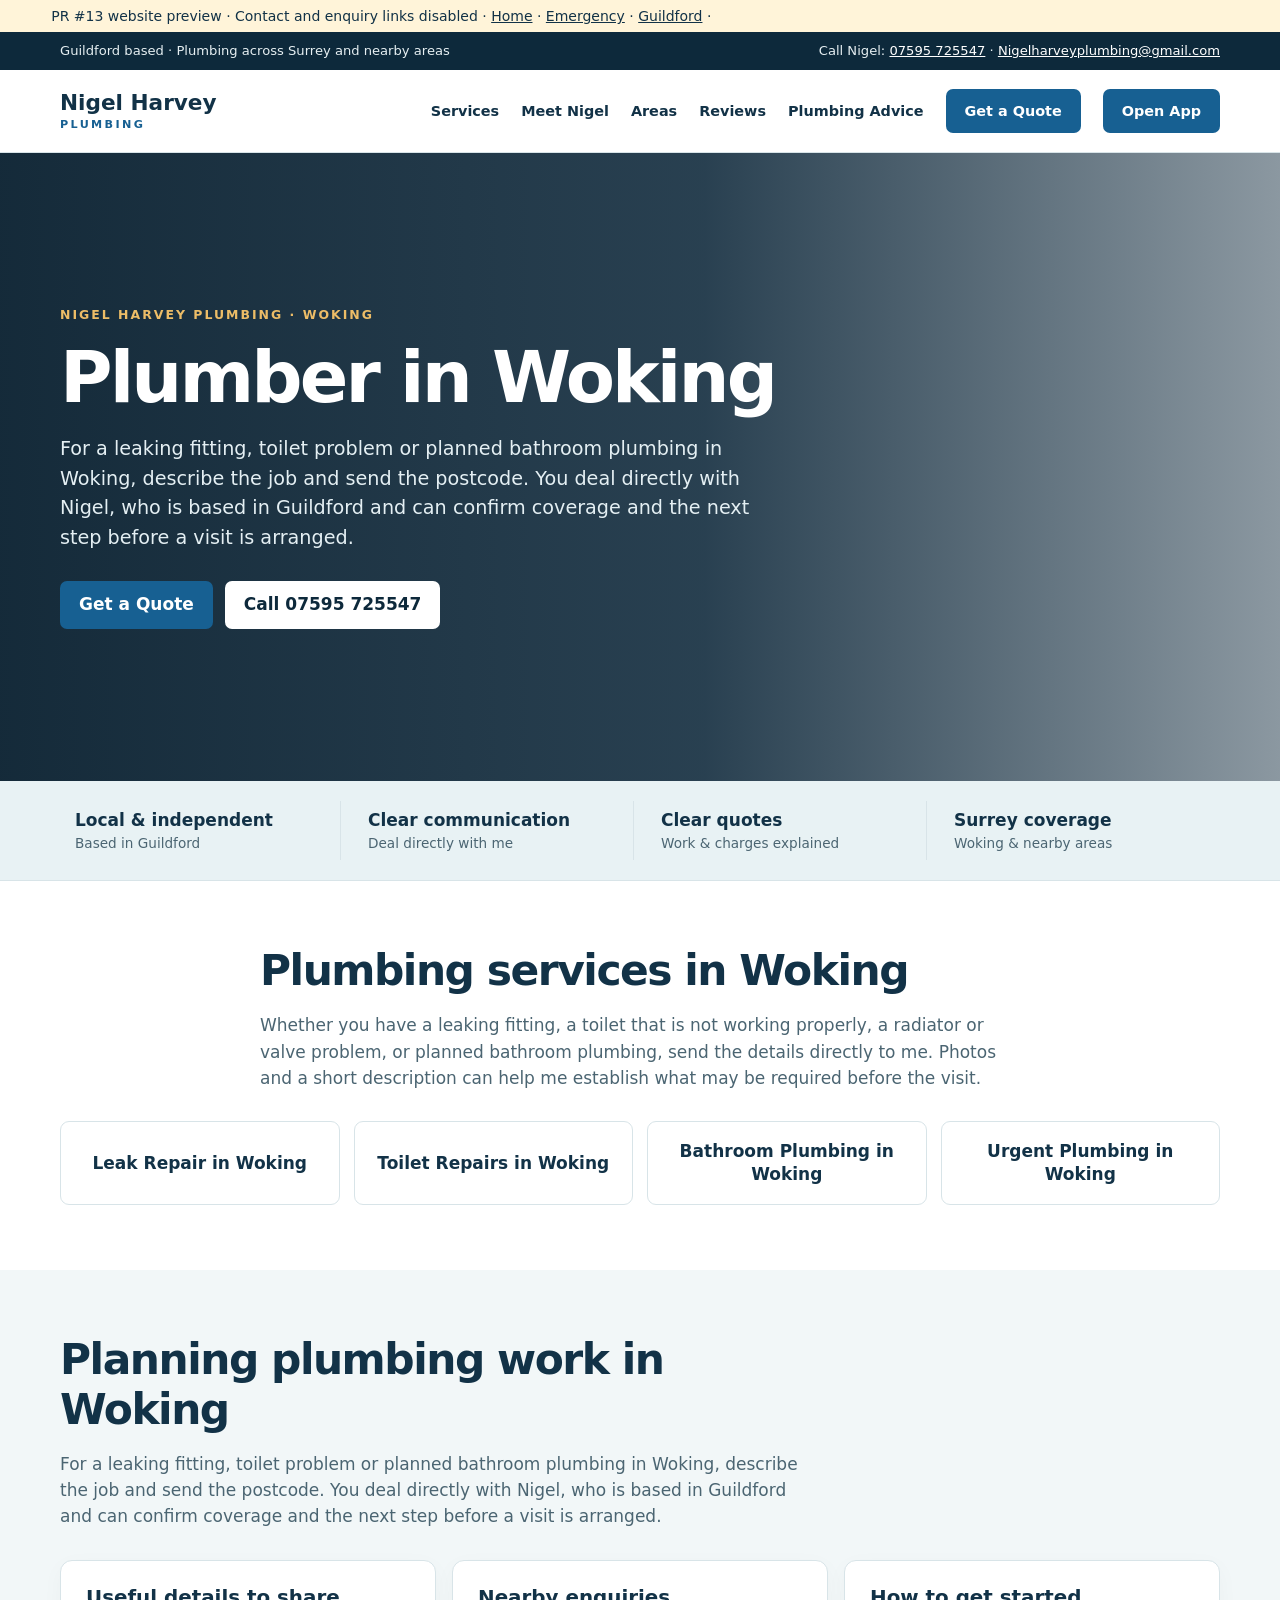
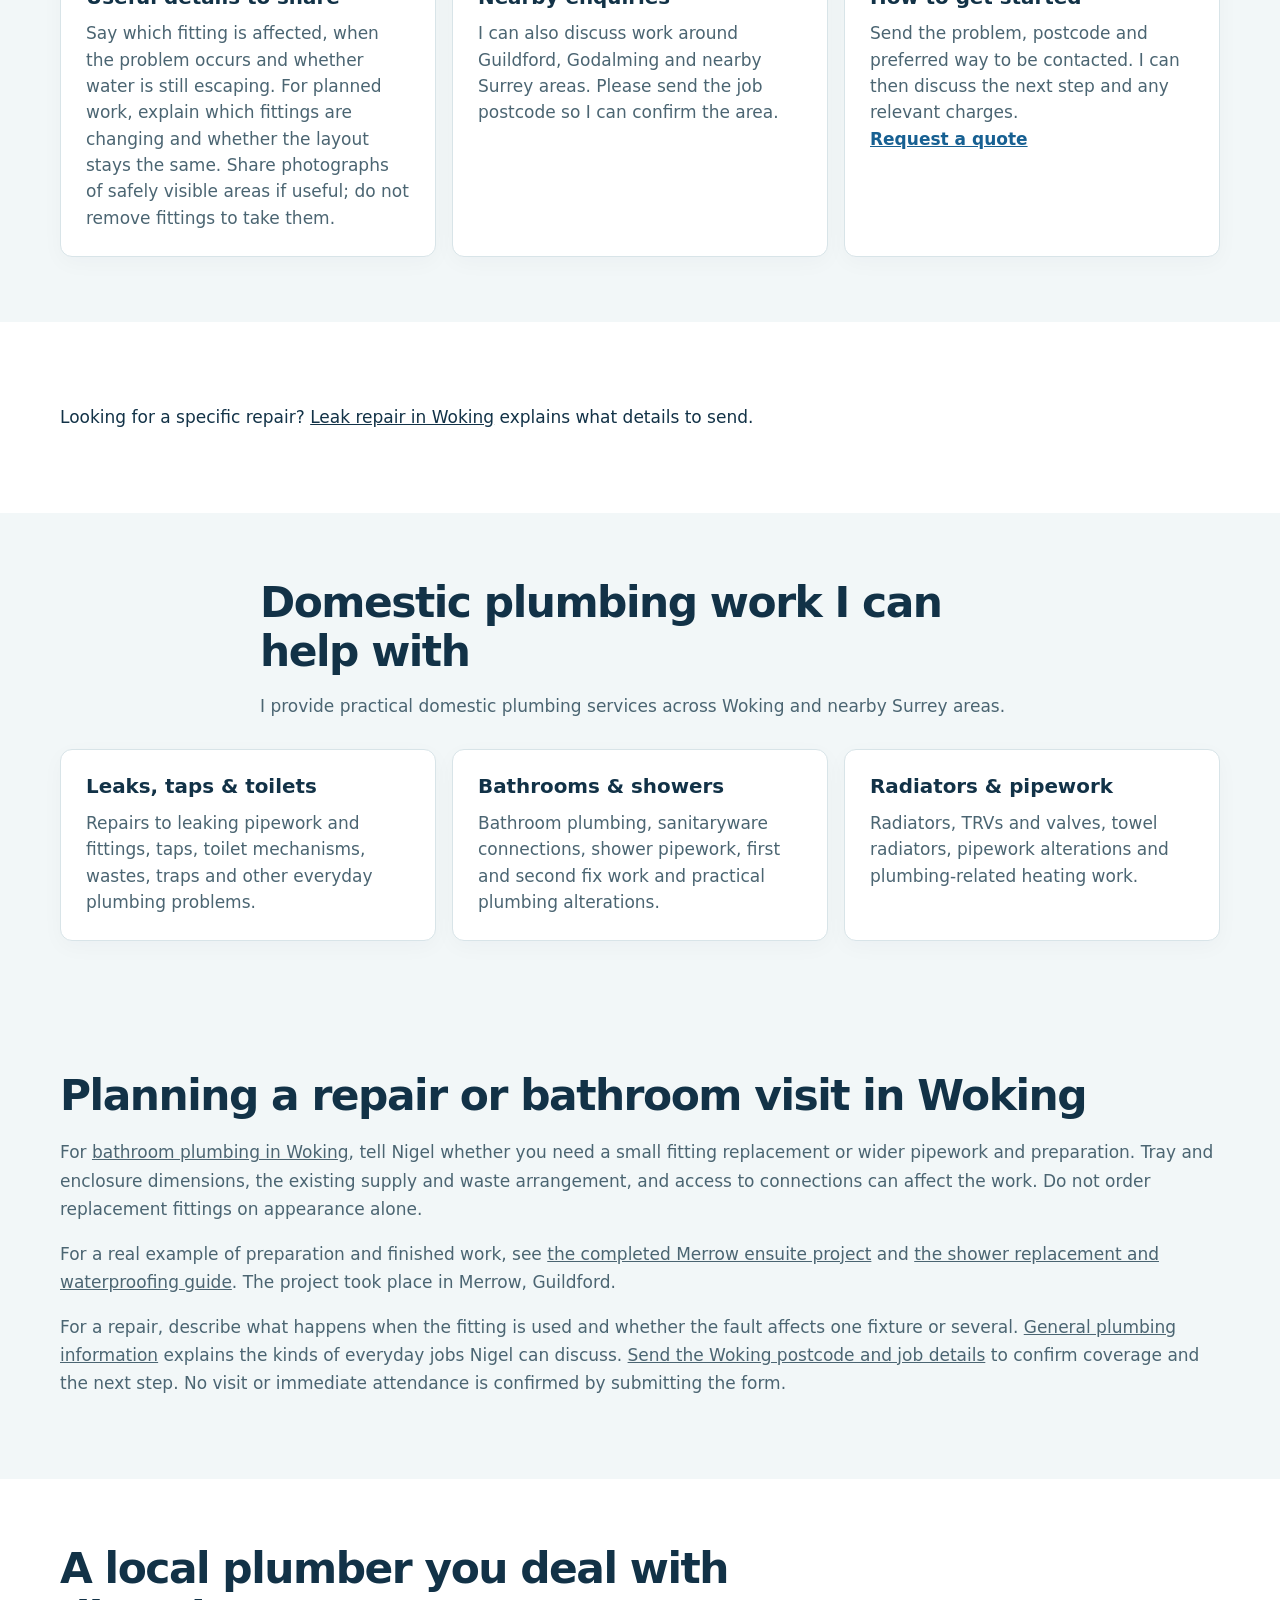
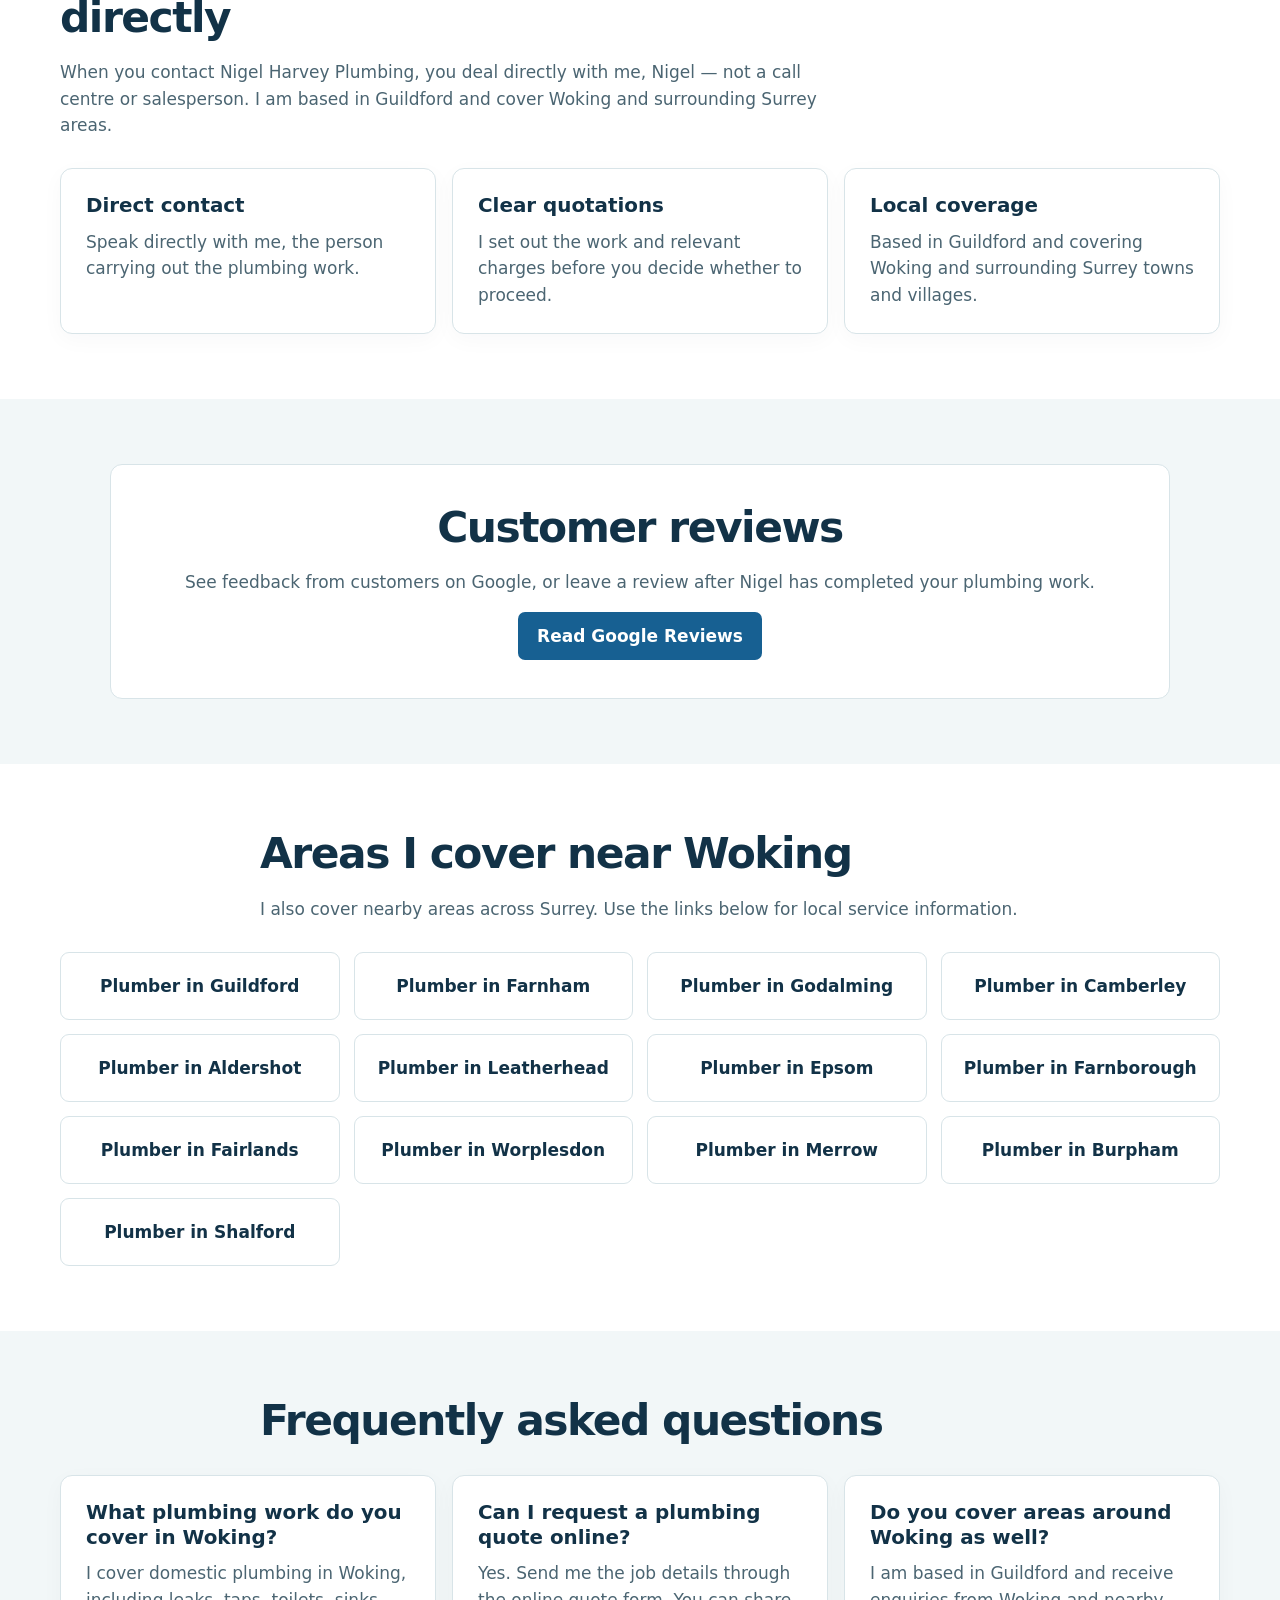
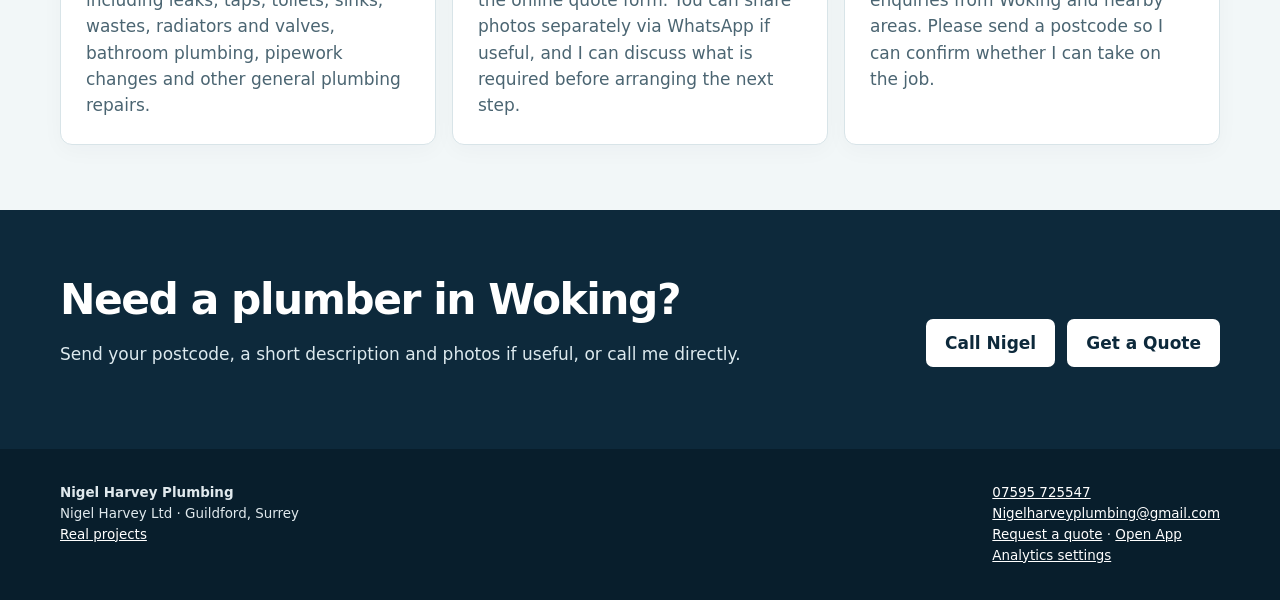
<file: pr13-preview/plumber-woking.html>
<!DOCTYPE html>

<html lang="en-GB"><head><meta content="default-src 'none'; img-src data:; style-src 'unsafe-inline'; form-action 'none'; base-uri 'none'; connect-src 'none'" http-equiv="Content-Security-Policy"/><meta charset="utf-8"/><meta content="width=device-width, initial-scale=1" name="viewport"/>
<title>Plumber in Woking | Repairs &amp; Bathrooms | Nigel Harvey Plumbing</title><meta content="Plumbing repairs and bathroom work in Woking. Send your postcode and job details to Guildford-based Nigel to discuss coverage, availability and a quote." name="description"/><meta content="index,follow,max-image-preview:large" name="robots"/><link href="https://www.nigelharveyplumbing.co.uk/plumber-woking" rel="canonical"/>
<meta content="website" property="og:type"/><meta content="Plumber in Woking | Repairs &amp; Bathrooms | Nigel Harvey Plumbing" property="og:title"/><meta content="Plumbing repairs and bathroom work in Woking. Send your postcode and job details to Guildford-based Nigel to discuss coverage, availability and a quote." property="og:description"/><meta content="https://www.nigelharveyplumbing.co.uk/plumber-woking" property="og:url"/>
<style>:root{--ink:#123247;--navy:#0d293b;--blue:#176092;--light:#f2f7f8;--line:#d8e4e8;--muted:#4b6572;--amber:#edbd67}*{box-sizing:border-box}html{scroll-behavior:smooth}body{margin:0;color:var(--ink);font:17px/1.55 system-ui,-apple-system,Segoe UI,sans-serif;background:#fff}a{color:inherit}a:focus-visible,button:focus-visible{outline:3px solid var(--amber);outline-offset:3px}.wrap{width:min(1160px,92%);margin:auto}.skip{position:absolute;top:-100px;background:#fff;padding:10px;z-index:30}.skip:focus{top:5px}.top{background:var(--navy);color:#e6eff2;font-size:.82rem}.top .wrap{display:flex;justify-content:space-between;gap:20px;padding:9px 0}.top a{color:#fff}header{background:#fff;position:relative;z-index:4;border-bottom:1px solid var(--line)}.nav{display:flex;align-items:center;justify-content:space-between;gap:24px;min-height:82px}.brand{font-weight:850;font-size:1.35rem;line-height:1.05;text-decoration:none}.brand span{display:block;font-size:.7rem;letter-spacing:.21em;color:var(--blue);margin-top:5px}.navlinks{display:flex;align-items:center;gap:22px;font-size:.9rem;font-weight:700}.navlinks a{text-decoration:none}.navlinks a:hover,.textlink:hover{text-decoration:underline}.btn{display:inline-flex;align-items:center;justify-content:center;min-height:48px;padding:12px 19px;border-radius:7px;background:var(--blue);color:#fff;text-decoration:none;font-weight:750;text-align:center;line-height:1.25}.btn:hover{background:#0b466e}.btn.light{background:#fff;color:var(--navy)}.btn.outline{background:transparent;color:#fff;border:2px solid #fff}.btn.outline:hover{background:#fff;color:var(--navy)}.navlinks .btn{min-height:44px}.hero{background:linear-gradient(90deg,#081f2fec 0%,#092437dd 50%,#0924376b 100%),url('/site-images/bathroom-illustrative.webp') center 48%/cover;color:#fff;min-height:560px;display:flex;align-items:center}.hero .wrap{padding:78px 0}.hero-copy{max-width:750px}.kicker{color:var(--amber);text-transform:uppercase;letter-spacing:.16em;font-weight:800;font-size:.78rem}.hero h1{font-size:clamp(2.65rem,5.6vw,4.7rem);line-height:1.06;letter-spacing:-.04em;margin:14px 0 18px}.hero p{font-size:1.2rem;max-width:660px;color:#e4eff3}.actions{display:flex;gap:12px;flex-wrap:wrap;margin-top:28px}.review-strip{background:#e8f2f4;border-bottom:1px solid var(--line)}.review-strip .wrap{display:flex;align-items:center;justify-content:space-between;gap:20px;padding:18px 0}.review-strip strong{font-size:1.03rem}.review-strip a{font-weight:750;color:#075587}.review-strip .google-rating{display:inline-flex;align-items:center;gap:12px;flex-wrap:wrap}.review-strip .google-rating strong{font-size:1.5rem}.stars,.mini-stars{color:#a96105}.review-strip .stars{letter-spacing:.08em}section{padding:74px 0}.section-alt{background:var(--light)}.intro{max-width:760px;margin-bottom:30px}h2{font-size:clamp(1.9rem,3.7vw,2.65rem);letter-spacing:-.035em;line-height:1.16;margin:0 0 15px}h3{line-height:1.24;margin:0 0 10px}.muted,.card p{color:var(--muted)}.grid{display:grid;grid-template-columns:repeat(3,1fr);gap:16px}.card{background:#fff;border:1px solid var(--line);border-radius:12px;padding:25px;box-shadow:0 6px 22px #102c3808}.card p{margin:0}.card a{color:var(--blue);font-weight:750}.card .icon{font-size:1.7rem;margin-bottom:15px}.service-card img{display:block;width:100%;aspect-ratio:16/9;object-fit:cover;border-radius:7px;margin-bottom:18px}.service-card{display:flex;flex-direction:column}.service-card .textlink{margin-top:auto;padding-top:16px}.split{display:grid;grid-template-columns:1.1fr .9fr;gap:50px;align-items:center}.photo-panel img{width:100%;max-height:470px;object-fit:cover;display:block;border-radius:12px}.caption{font-size:.76rem;color:var(--muted);margin:9px 0 0}.tick-list{padding-left:22px}.tick-list li{margin:8px 0}.area-grid{display:grid;grid-template-columns:repeat(4,1fr);gap:14px}.area-grid a{display:block;text-decoration:none;border:1px solid var(--line);border-radius:9px;padding:20px;background:#fff;font-weight:750}.area-grid a:hover{border-color:var(--blue);color:var(--blue)}.secondary{margin:25px 0 0}.secondary a{white-space:nowrap}.reviewbox{text-align:center;background:#fff;padding:38px;border:1px solid var(--line);border-radius:12px}.reviewbox .google-brand img{width:74px;height:24px}.reviewbox .google-rating{display:flex;justify-content:center;gap:12px;align-items:center;flex-wrap:wrap;margin:12px 0 25px}.reviewbox .google-rating strong{font-size:1.65rem}.google-review-grid{display:grid;grid-template-columns:repeat(3,1fr);gap:14px;text-align:left;margin:20px 0}.google-review-card{border:1px solid var(--line);border-radius:10px;padding:20px}.review-author{display:flex;align-items:center;gap:10px}.review-author a{text-decoration:none}.review-avatar{width:42px;height:42px;border-radius:50%;object-fit:cover}.review-avatar-fallback{background:var(--light);display:grid;place-items:center;color:var(--blue);font-weight:800}.review-meta,.review-note{font-size:.78rem;color:var(--muted)}.review-text{font-size:.88rem;color:var(--muted)}.review-source{color:var(--blue);font-size:.8rem;font-weight:750}.faq details{border-top:1px solid var(--line);padding:18px 0}.faq details:last-child{border-bottom:1px solid var(--line)}.faq summary{font-weight:750;cursor:pointer}.faq p{margin-bottom:0}.final{background:var(--navy);color:#fff}.final .wrap{display:flex;align-items:center;justify-content:space-between;gap:30px}.final p{color:#dce9ee}.final .actions{margin-top:0}footer{background:#081e2c;color:#e0e9ed;padding:34px 0;font-size:.84rem}.foot{display:flex;justify-content:space-between;gap:28px}footer a{color:#fff}.mobile-contact{display:none}
@media(max-width:900px){.nav{flex-wrap:wrap;padding:16px 0}.navlinks{width:100%;justify-content:space-between;flex-wrap:wrap;gap:10px}.grid{grid-template-columns:repeat(2,1fr)}.area-grid{grid-template-columns:repeat(2,1fr)}.split{gap:25px}}
@media(max-width:640px){body{font-size:16px}.top .wrap{justify-content:center}.top span:last-child{display:none}.nav{min-height:0}.navlinks{justify-content:flex-start}.navlinks a:not(.btn){font-size:.85rem}.navlinks .btn{padding:9px 12px;font-size:.84rem}.hero{min-height:0;background:linear-gradient(#081f2fe8,#081f2fdc),url('/site-images/bathroom-illustrative.webp') center/cover}.hero .wrap{padding:58px 0 66px}.hero p{font-size:1.08rem}.actions{display:grid;grid-template-columns:1fr 1fr}.actions .btn:first-child{grid-column:1/-1}section{padding:55px 0}.review-strip .wrap{display:block}.review-strip .wrap>*{display:block;margin:4px 0}.grid,.split,.google-review-grid{grid-template-columns:1fr}.area-grid{grid-template-columns:1fr 1fr}.reviewbox{padding:22px}.final .wrap,.foot{display:block}.final .actions{margin-top:20px}.mobile-contact{display:flex;position:fixed;left:0;right:0;bottom:0;z-index:5;background:#fff;border-top:1px solid var(--line);padding:8px;gap:8px}.mobile-contact a{flex:1;min-height:46px;font-size:.85rem}body{padding-bottom:64px}}

footer .analytics-settings{border:0;background:transparent;color:#fff;text-decoration:underline;font:inherit;padding:0;cursor:pointer}
.analytics-consent[hidden]{display:none!important}
.analytics-consent{position:fixed;z-index:20;bottom:0;left:0;right:0;background:#fff;color:var(--ink);border-top:2px solid var(--blue);box-shadow:0 -8px 30px #0d293b30;padding:17px max(4%,calc((100% - 1160px)/2));display:flex;align-items:center;justify-content:space-between;gap:25px;font-size:.88rem;line-height:1.4}
.analytics-consent>div:first-child{max-width:790px}.analytics-choices{display:flex;gap:9px;flex-shrink:0}
.analytics-choices button{font:inherit;font-weight:700;cursor:pointer;padding:10px 14px;border-radius:7px;border:1px solid var(--blue);color:var(--blue);background:#fff}
.analytics-choices button:last-child{background:var(--blue);color:#fff}
@media(max-width:800px){.analytics-consent{display:block;bottom:0;padding:16px 4%}.analytics-choices{margin-top:12px;flex-wrap:wrap}}
@media(max-width:640px){.analytics-consent{bottom:63px}}

/* Shared Growth Batch 1 page families. Base tokens, navigation and footer live in public_site.css. */
.public-subpage .guildford-hero,
.public-subpage .hero {
  width:100%;min-height:430px;margin:0;display:flex;align-items:center;
  background:linear-gradient(90deg,#081f2ff2 0%,#092437de 55%,#09243778 100%),url('/site-images/bathroom-illustrative.webp') center/cover;
  color:#fff;
}
.public-subpage .guildford-hero .wrap,
.public-subpage .hero .hero-card {width:min(1160px,92%);margin:auto;padding:78px 0;background:transparent;border:0;box-shadow:none}
.public-subpage .hero-copy{max-width:750px}
.public-subpage .eyebrow{color:var(--amber);text-transform:uppercase;letter-spacing:.16em;font-size:.78rem;font-weight:800}
.public-subpage h1{font-size:clamp(2.65rem,5.6vw,4.7rem);line-height:1.06;letter-spacing:-.04em;margin:14px 0 18px}
.public-subpage .guildford-hero p,.public-subpage .hero .lead{font-size:1.2rem;max-width:720px;color:#e4eff3;line-height:1.55}
.public-subpage .nav-actions{display:flex;gap:12px;flex-wrap:wrap;margin-top:25px}
.public-subpage .btn,.public-subpage .btn-primary,.public-subpage .btn-green{background:var(--blue);color:#fff;border-radius:7px;border:0}
.public-subpage .btn.white,.public-subpage .btn-light{background:#fff;color:var(--navy)}
.public-subpage .hero .btn-green,.public-subpage .guildford-hero .btn.white{background:#fff;color:var(--navy)}
.public-subpage .btn:hover{background:#0b466e;color:#fff}
.public-subpage .btn.white:hover,.public-subpage .btn-light:hover{background:#e8f2f4;color:var(--navy)}
.public-subpage main>section:not(.guildford-hero):not(.cta-blue),
.public-subpage main>.section{padding:65px 0}
.public-subpage main>.section{width:min(1160px,92%);margin:auto}
.public-subpage .section h2{margin-bottom:18px}
.public-subpage .section p{line-height:1.65;color:var(--muted)}
.public-subpage .section-alt,.public-subpage .section-pale,.public-subpage .review-section{background:var(--light)}
.public-subpage .section-dark{background:var(--navy);color:#fff}
.public-subpage .section-dark .intro p{color:#dce9ee}
.public-subpage .intro{max-width:760px;margin:0 auto 30px;text-align:left}
.public-subpage .intro.left{margin-left:0}
.public-subpage .intro p{color:var(--muted)}
.public-subpage .cards,.public-subpage .grid3,.public-subpage .faq-grid{display:grid;grid-template-columns:repeat(3,1fr);gap:16px}
.public-subpage .cards .card,.public-subpage .grid3 .card,.public-subpage .faq-grid .card{padding:25px}
.public-subpage .card p{color:var(--muted)}
.public-subpage .service-links,.public-subpage .area-links,.public-subpage .pill-links{display:grid;grid-template-columns:repeat(4,1fr);gap:14px}
.public-subpage .service-links a,.public-subpage .area-links a,.public-subpage .pill-links a{
  display:flex;align-items:center;justify-content:center;min-height:68px;padding:18px;
  background:#fff;border:1px solid var(--line);border-radius:9px;text-decoration:none;
  font-weight:750;text-align:center;line-height:1.35;
}
.public-subpage .service-links a:hover,.public-subpage .area-links a:hover,.public-subpage .pill-links a:hover{border-color:var(--blue);color:var(--blue)}
.public-subpage .trust{background:#e8f2f4;border-bottom:1px solid var(--line)}
.public-subpage .trustgrid{display:grid;grid-template-columns:repeat(4,1fr);gap:12px;padding:20px 0}
.public-subpage .trustgrid div{border-right:1px solid var(--line);padding:6px 15px}
.public-subpage .trustgrid div:last-child{border:0}
.public-subpage .trustgrid strong,.public-subpage .trustgrid span{display:block}
.public-subpage .trustgrid span{font-size:.85rem;color:var(--muted)}
.public-subpage .reviewbox{max-width:1060px;margin:auto}
.public-subpage .reviewbox .google-rating{display:flex;justify-content:center;gap:12px;align-items:center;flex-wrap:wrap}
.public-subpage .google-review-grid{display:grid;grid-template-columns:repeat(3,1fr);gap:14px;text-align:left;margin:20px 0}
.public-subpage .google-review-card{border:1px solid var(--line);border-radius:10px;padding:20px}
.public-subpage .review-author{display:flex;gap:10px;align-items:center}
.public-subpage .review-text,.public-subpage .review-note,.public-subpage .review-meta{color:var(--muted)}
.public-subpage .review-source{color:var(--blue);font-weight:750}
.public-subpage .list{padding-left:22px;line-height:1.7}
.public-subpage .list li{margin-bottom:8px}
.public-subpage .cta-blue{padding:65px 0;background:var(--navy);color:#fff}
.public-subpage .cta-blue .wrap{display:flex;justify-content:space-between;align-items:center;gap:30px}
.public-subpage .cta-blue p{color:#dce9ee}
.public-subpage .cta{display:flex;justify-content:space-between;align-items:center;gap:24px;padding:34px;background:var(--navy);color:#fff}
.public-subpage main>.wrap .cta{margin-bottom:50px}
.public-subpage .cta [style]{color:#dce9ee !important}
.public-subpage .cta .btn-green{background:#fff;color:var(--navy)}
.public-subpage .logo{max-width:180px;max-height:70px;object-fit:contain}
@media(max-width:900px){
 .public-subpage .cards,.public-subpage .grid3,.public-subpage .faq-grid{grid-template-columns:repeat(2,1fr)}
 .public-subpage .service-links,.public-subpage .area-links,.public-subpage .pill-links{grid-template-columns:repeat(2,1fr)}
 .public-subpage .trustgrid{grid-template-columns:repeat(2,1fr)}
}
@media(max-width:640px){
 .public-subpage .guildford-hero,.public-subpage .hero{min-height:0;background:linear-gradient(#081f2fe8,#081f2fdc),url('/site-images/bathroom-illustrative.webp') center/cover}
 .public-subpage .guildford-hero .wrap,.public-subpage .hero .hero-card{padding:58px 0 66px}
 .public-subpage .guildford-hero p,.public-subpage .hero .lead{font-size:1.08rem}
 .public-subpage main>section:not(.guildford-hero):not(.cta-blue),.public-subpage main>.section{padding:55px 0}
 .public-subpage .cards,.public-subpage .grid3,.public-subpage .faq-grid,.public-subpage .google-review-grid{grid-template-columns:1fr}
 .public-subpage .service-links,.public-subpage .area-links,.public-subpage .pill-links{grid-template-columns:1fr 1fr}
 .public-subpage .trustgrid{gap:0}.public-subpage .trustgrid div{padding:10px}
 .public-subpage .cta-blue .wrap,.public-subpage .cta{display:block}
 .public-subpage .cta-blue .actions,.public-subpage .cta .nav-actions{margin-top:20px}
}
@media(max-width:420px){.public-subpage .service-links,.public-subpage .area-links,.public-subpage .pill-links{grid-template-columns:1fr}}
</style><meta content="noindex,nofollow,noarchive" name="robots"/></head><body class="public-subpage"><div id="preview-notice" style="background:#fff4d9;color:#123247;padding:8px 4%;font:14px system-ui">PR #13 website preview · Contact and enquiry links disabled · <a href="/">Home</a> · <a href="/emergency-plumber-surrey.html">Emergency</a> · <a href="/plumber-guildford.html">Guildford</a> · </div><a class="skip" href="/">Skip to content</a>
<div class="top"><div class="wrap"><span>Guildford based · Plumbing across Surrey and nearby areas</span><span>Call Nigel: <a href="#preview-notice" title="Preview only — contact and other links are disabled">07595 725547</a> · <a href="#preview-notice" title="Preview only — contact and other links are disabled">Nigelharveyplumbing@gmail.com</a></span></div></div>
<header><nav aria-label="Main navigation" class="wrap nav"><a class="brand" href="/">Nigel Harvey<span>PLUMBING</span></a><div class="navlinks"><a href="/">Services</a><a href="/">Meet Nigel</a><a href="/">Areas</a><a href="/">Reviews</a><a href="#preview-notice" title="Preview only — contact and other links are disabled">Plumbing Advice</a><a class="btn" href="#preview-notice" title="Preview only — contact and other links are disabled">Get a Quote</a><a class="btn" href="#preview-notice" title="Preview only — contact and other links are disabled">Open App</a></div></nav></header>
<main id="main">
<section class="guildford-hero"><div class="wrap"><div class="hero-copy"><div class="eyebrow">Nigel Harvey Plumbing · Woking</div><h1>Plumber in Woking</h1><p>For a leaking fitting, toilet problem or planned bathroom plumbing in Woking, describe the job and send the postcode. You deal directly with Nigel, who is based in Guildford and can confirm coverage and the next step before a visit is arranged.</p><div class="actions"><a class="btn" href="#preview-notice" title="Preview only — contact and other links are disabled">Get a Quote</a><a class="btn white" href="#preview-notice" title="Preview only — contact and other links are disabled">Call 07595 725547</a></div></div></div></section>
<div class="trust"><div class="wrap trustgrid"><div><strong>Local &amp; independent</strong><span>Based in Guildford</span></div><div><strong>Clear communication</strong><span>Deal directly with me</span></div><div><strong>Clear quotes</strong><span>Work &amp; charges explained</span></div><div><strong>Surrey coverage</strong><span>Woking &amp; nearby areas</span></div></div></div>
<section id="services"><div class="wrap"><div class="intro"><h2>Plumbing services in Woking</h2><p>Whether you have a leaking fitting, a toilet that is not working properly, a radiator or valve problem, or planned bathroom plumbing, send the details directly to me. Photos and a short description can help me establish what may be required before the visit.</p></div><div class="service-links"><a href="#preview-notice" title="Preview only — contact and other links are disabled">Leak Repair in Woking</a><a href="#preview-notice" title="Preview only — contact and other links are disabled">Toilet Repairs in Woking</a><a href="#preview-notice" title="Preview only — contact and other links are disabled">Bathroom Plumbing in Woking</a><a href="#preview-notice" title="Preview only — contact and other links are disabled">Urgent Plumbing in Woking</a></div></div></section>
<section class="section-pale"><div class="wrap"><div class="intro left"><h2>Planning plumbing work in Woking</h2><p>For a leaking fitting, toilet problem or planned bathroom plumbing in Woking, describe the job and send the postcode. You deal directly with Nigel, who is based in Guildford and can confirm coverage and the next step before a visit is arranged.</p></div><div class="cards"><div class="card"><h3>Useful details to share</h3><p>Say which fitting is affected, when the problem occurs and whether water is still escaping. For planned work, explain which fittings are changing and whether the layout stays the same. Share photographs of safely visible areas if useful; do not remove fittings to take them.</p></div><div class="card"><h3>Nearby enquiries</h3><p>I can also discuss work around Guildford, Godalming and nearby Surrey areas. Please send the job postcode so I can confirm the area.</p></div><div class="card"><h3>How to get started</h3><p>Send the problem, postcode and preferred way to be contacted. I can then discuss the next step and any relevant charges.</p><p><a href="#preview-notice" title="Preview only — contact and other links are disabled">Request a quote</a></p></div></div></div></section><section><div class="wrap"><p>Looking for a specific repair? <a href="#preview-notice" title="Preview only — contact and other links are disabled">Leak repair in Woking</a> explains what details to send.</p></div></section>
<section class="section-pale"><div class="wrap"><div class="intro"><h2>Domestic plumbing work I can help with</h2><p>I provide practical domestic plumbing services across Woking and nearby Surrey areas.</p></div><div class="cards"><div class="card"><h3>Leaks, taps &amp; toilets</h3><p>Repairs to leaking pipework and fittings, taps, toilet mechanisms, wastes, traps and other everyday plumbing problems.</p></div><div class="card"><h3>Bathrooms &amp; showers</h3><p>Bathroom plumbing, sanitaryware connections, shower pipework, first and second fix work and practical plumbing alterations.</p></div><div class="card"><h3>Radiators &amp; pipework</h3><p>Radiators, TRVs and valves, towel radiators, pipework alterations and plumbing-related heating work.</p></div></div></div></section>
<section class="section-pale"><div class="wrap section"><h2>Planning a repair or bathroom visit in Woking</h2><p>For <a href="#preview-notice" title="Preview only — contact and other links are disabled">bathroom plumbing in Woking</a>, tell Nigel whether you need a small fitting replacement or wider pipework and preparation. Tray and enclosure dimensions, the existing supply and waste arrangement, and access to connections can affect the work. Do not order replacement fittings on appearance alone.</p><p>For a real example of preparation and finished work, see <a href="#preview-notice" title="Preview only — contact and other links are disabled">the completed Merrow ensuite project</a> and <a href="#preview-notice" title="Preview only — contact and other links are disabled">the shower replacement and waterproofing guide</a>. The project took place in Merrow, Guildford.</p><p>For a repair, describe what happens when the fitting is used and whether the fault affects one fixture or several. <a href="#preview-notice" title="Preview only — contact and other links are disabled">General plumbing information</a> explains the kinds of everyday jobs Nigel can discuss. <a href="#preview-notice" title="Preview only — contact and other links are disabled">Send the Woking postcode and job details</a> to confirm coverage and the next step. No visit or immediate attendance is confirmed by submitting the form.</p></div></section><section id="about"><div class="wrap"><div class="intro left"><h2>A local plumber you deal with directly</h2><p>When you contact Nigel Harvey Plumbing, you deal directly with me, Nigel — not a call centre or salesperson. I am based in Guildford and cover Woking and surrounding Surrey areas.</p></div><div class="cards"><div class="card"><h3>Direct contact</h3><p>Speak directly with me, the person carrying out the plumbing work.</p></div><div class="card"><h3>Clear quotations</h3><p>I set out the work and relevant charges before you decide whether to proceed.</p></div><div class="card"><h3>Local coverage</h3><p>Based in Guildford and covering Woking and surrounding Surrey towns and villages.</p></div></div></div></section>
<section class="review-section" id="reviews"><div class="wrap"><div class="reviewbox"><h2>Customer reviews</h2><p class="muted">See feedback from customers on Google, or leave a review after Nigel has completed your plumbing work.</p><a class="btn" href="#preview-notice" rel="noopener" target="_blank" title="Preview only — contact and other links are disabled">Read Google Reviews</a></div></div></section>
<section id="areas"><div class="wrap"><div class="intro"><h2>Areas I cover near Woking</h2><p>I also cover nearby areas across Surrey. Use the links below for local service information.</p></div><div class="area-links"><a href="/plumber-guildford.html">Plumber in Guildford</a><a href="#preview-notice" title="Preview only — contact and other links are disabled">Plumber in Farnham</a><a href="#preview-notice" title="Preview only — contact and other links are disabled">Plumber in Godalming</a><a href="#preview-notice" title="Preview only — contact and other links are disabled">Plumber in Camberley</a><a href="#preview-notice" title="Preview only — contact and other links are disabled">Plumber in Aldershot</a><a href="#preview-notice" title="Preview only — contact and other links are disabled">Plumber in Leatherhead</a><a href="#preview-notice" title="Preview only — contact and other links are disabled">Plumber in Epsom</a><a href="#preview-notice" title="Preview only — contact and other links are disabled">Plumber in Farnborough</a><a href="#preview-notice" title="Preview only — contact and other links are disabled">Plumber in Fairlands</a><a href="#preview-notice" title="Preview only — contact and other links are disabled">Plumber in Worplesdon</a><a href="#preview-notice" title="Preview only — contact and other links are disabled">Plumber in Merrow</a><a href="#preview-notice" title="Preview only — contact and other links are disabled">Plumber in Burpham</a><a href="#preview-notice" title="Preview only — contact and other links are disabled">Plumber in Shalford</a></div></div></section>
<section class="section-pale"><div class="wrap"><div class="intro"><h2>Frequently asked questions</h2></div><div class="faq-grid"><div class="card faq"><h3>What plumbing work do you cover in Woking?</h3><p>I cover domestic plumbing in Woking, including leaks, taps, toilets, sinks, wastes, radiators and valves, bathroom plumbing, pipework changes and other general plumbing repairs.</p></div><div class="card faq"><h3>Can I request a plumbing quote online?</h3><p>Yes. Send me the job details through the online quote form. You can share photos separately via WhatsApp if useful, and I can discuss what is required before arranging the next step.</p></div><div class="card faq"><h3>Do you cover areas around Woking as well?</h3><p>I am based in Guildford and receive enquiries from Woking and nearby areas. Please send a postcode so I can confirm whether I can take on the job.</p></div></div></div></section>
<section class="cta-blue"><div class="wrap"><div><h2>Need a plumber in Woking?</h2><p>Send your postcode, a short description and photos if useful, or call me directly.</p></div><div class="actions"><a class="btn white" href="#preview-notice" title="Preview only — contact and other links are disabled">Call Nigel</a><a class="btn white" href="#preview-notice" title="Preview only — contact and other links are disabled">Get a Quote</a></div></div></section>
</main><footer><div class="wrap foot"><div><strong>Nigel Harvey Plumbing</strong><br/>Nigel Harvey Ltd · Guildford, Surrey<br/><a href="#preview-notice" title="Preview only — contact and other links are disabled">Real projects</a></div><div><a href="#preview-notice" title="Preview only — contact and other links are disabled">07595 725547</a><br/><a href="#preview-notice" title="Preview only — contact and other links are disabled">Nigelharveyplumbing@gmail.com</a><br/><a href="#preview-notice" title="Preview only — contact and other links are disabled">Request a quote</a> · <a href="#preview-notice" title="Preview only — contact and other links are disabled">Open App</a><br/><button class="analytics-settings" id="analytics-settings" type="button">Analytics settings</button></div></div></footer>
<div class="mobile-contact"><a class="btn" href="#preview-notice" title="Preview only — contact and other links are disabled">Get a Quote</a><a class="btn" href="#preview-notice" rel="noopener noreferrer" target="_blank" title="Preview only — contact and other links are disabled">WhatsApp Nigel</a><a class="btn" href="#preview-notice" title="Preview only — contact and other links are disabled">Call Nigel</a></div>
</body></html>
</file>
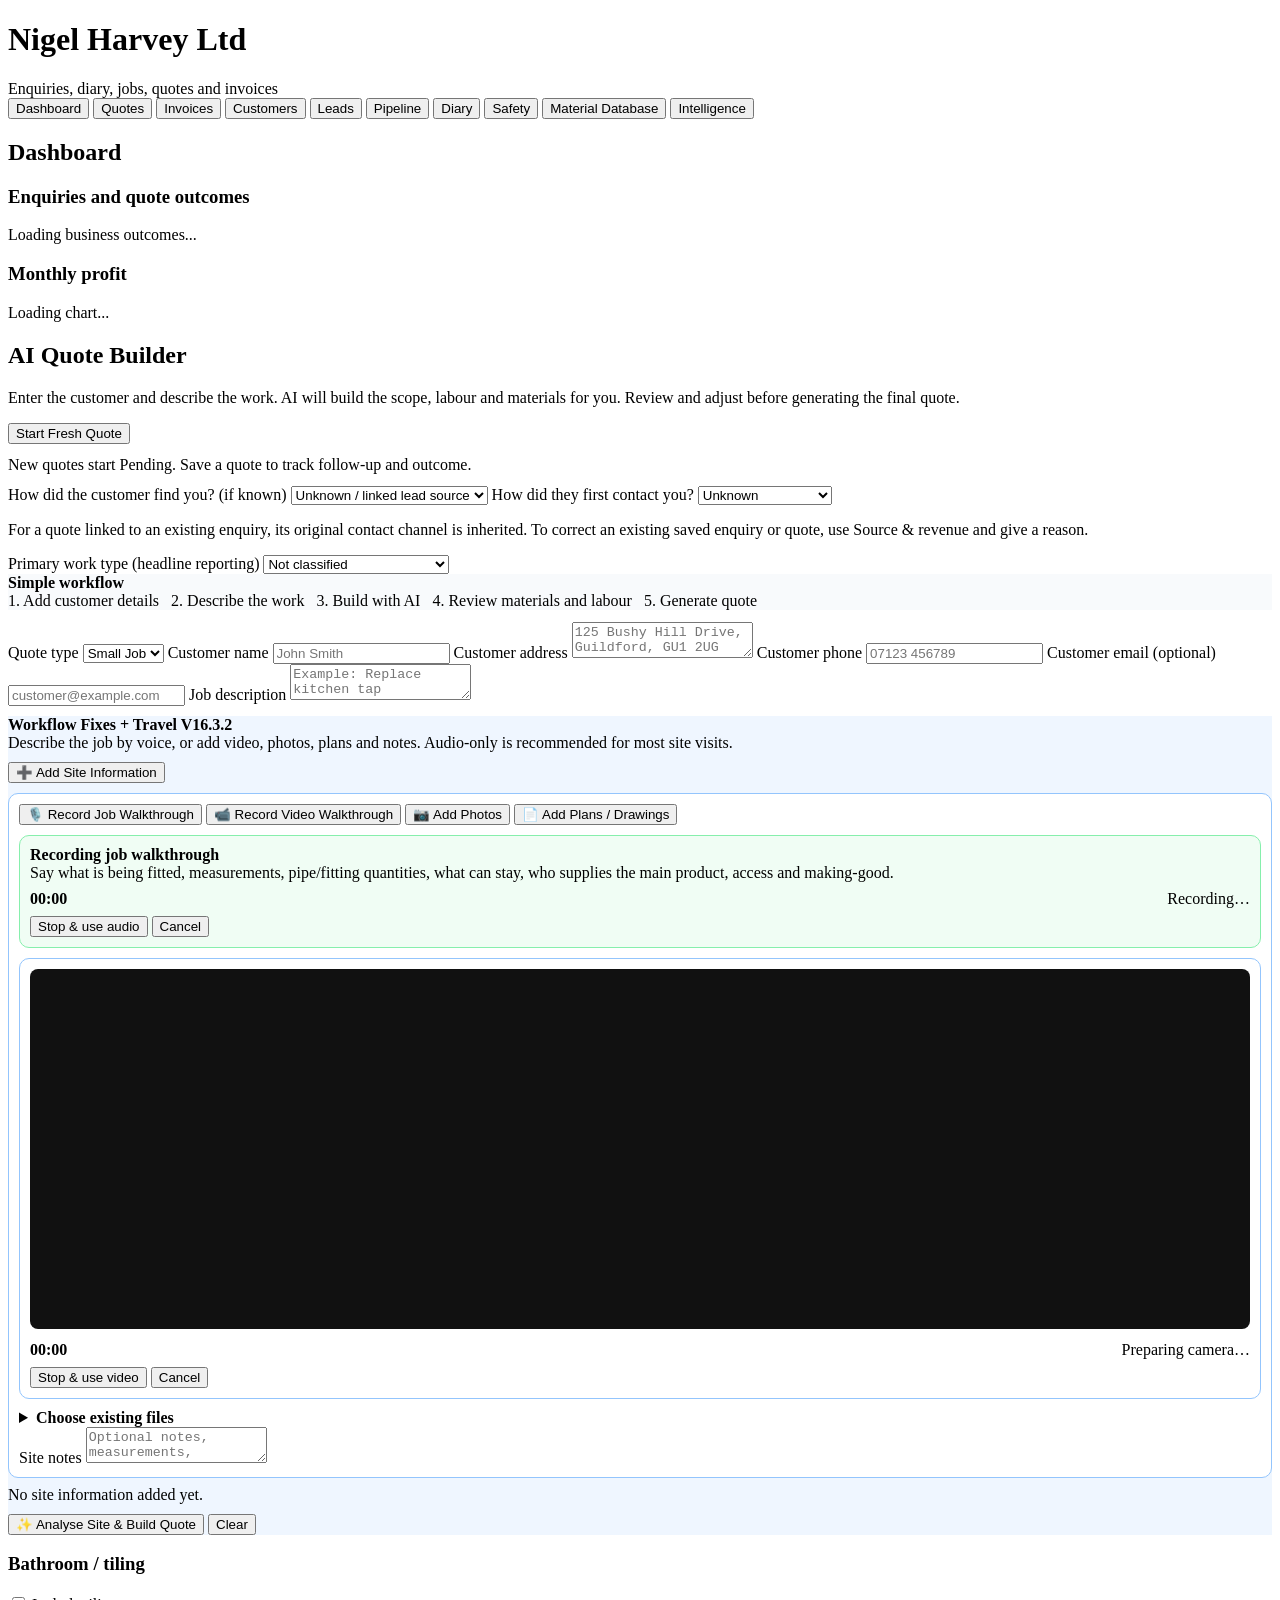
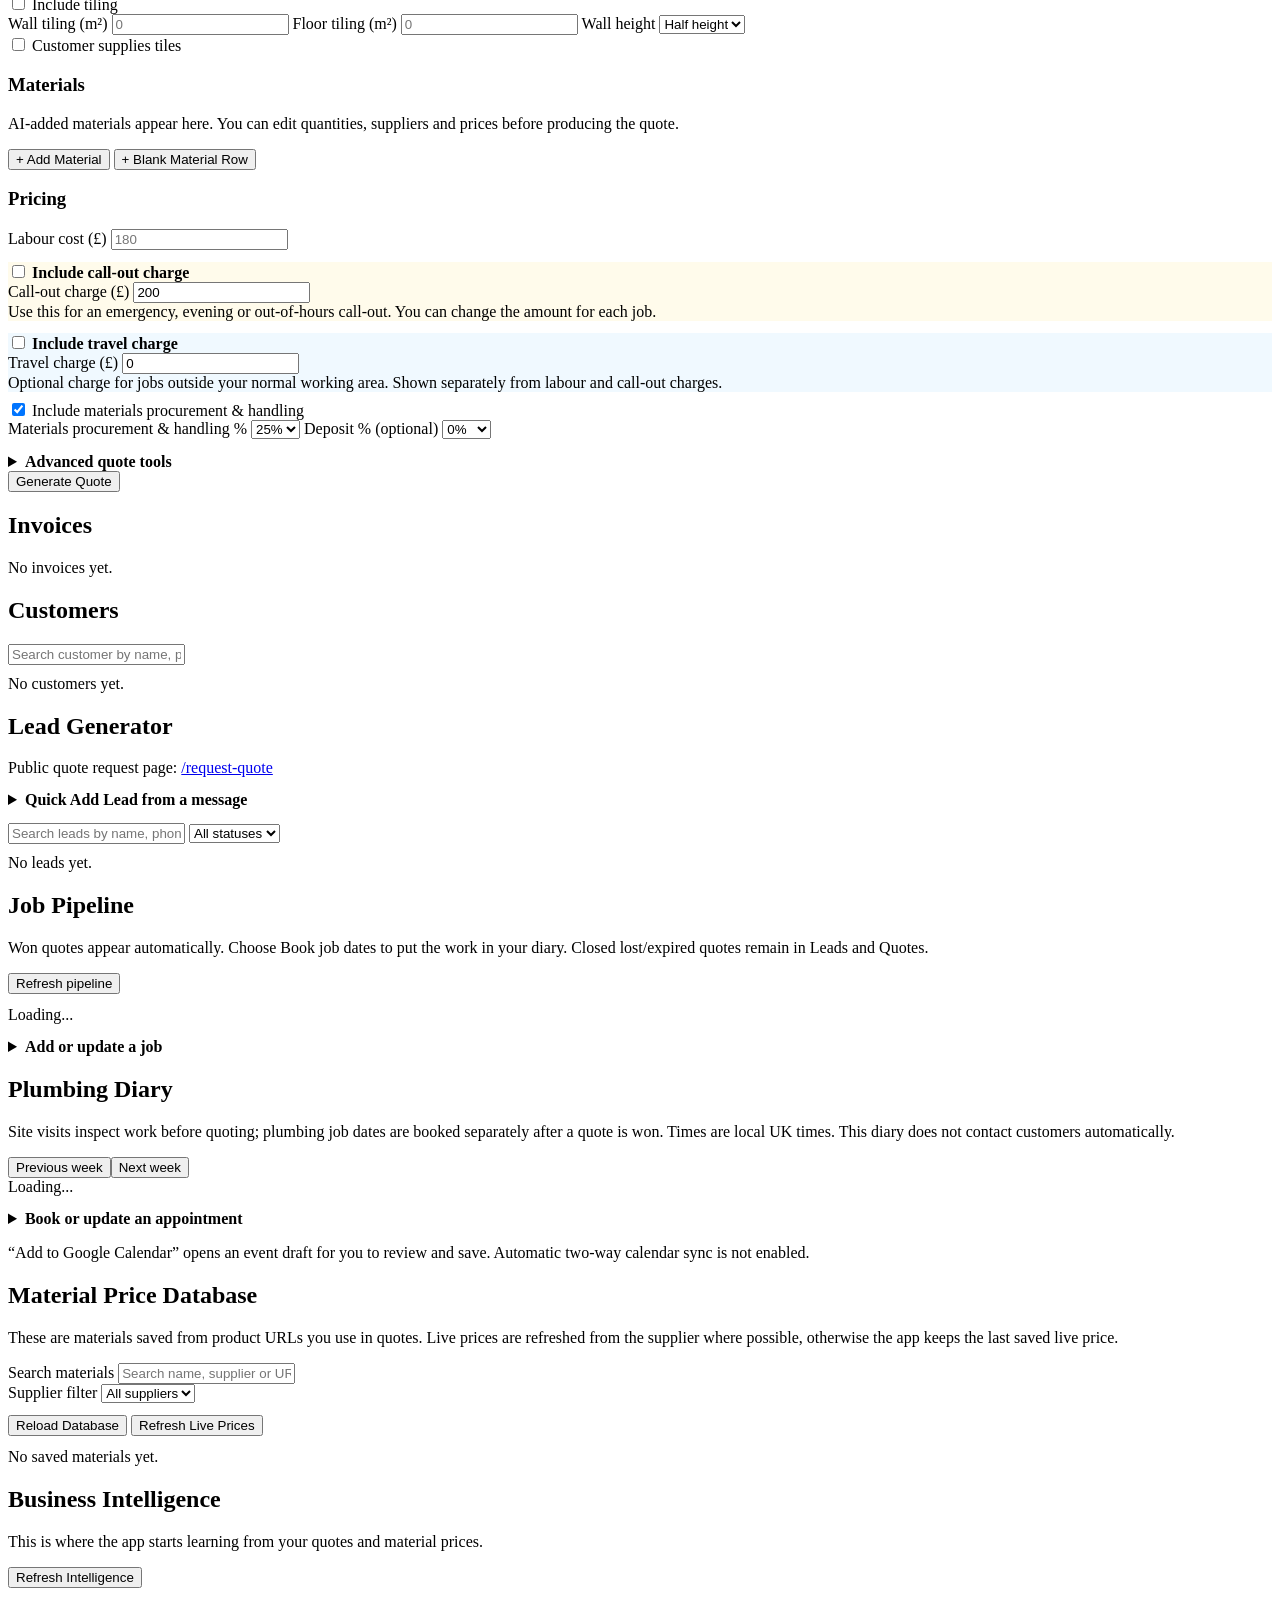
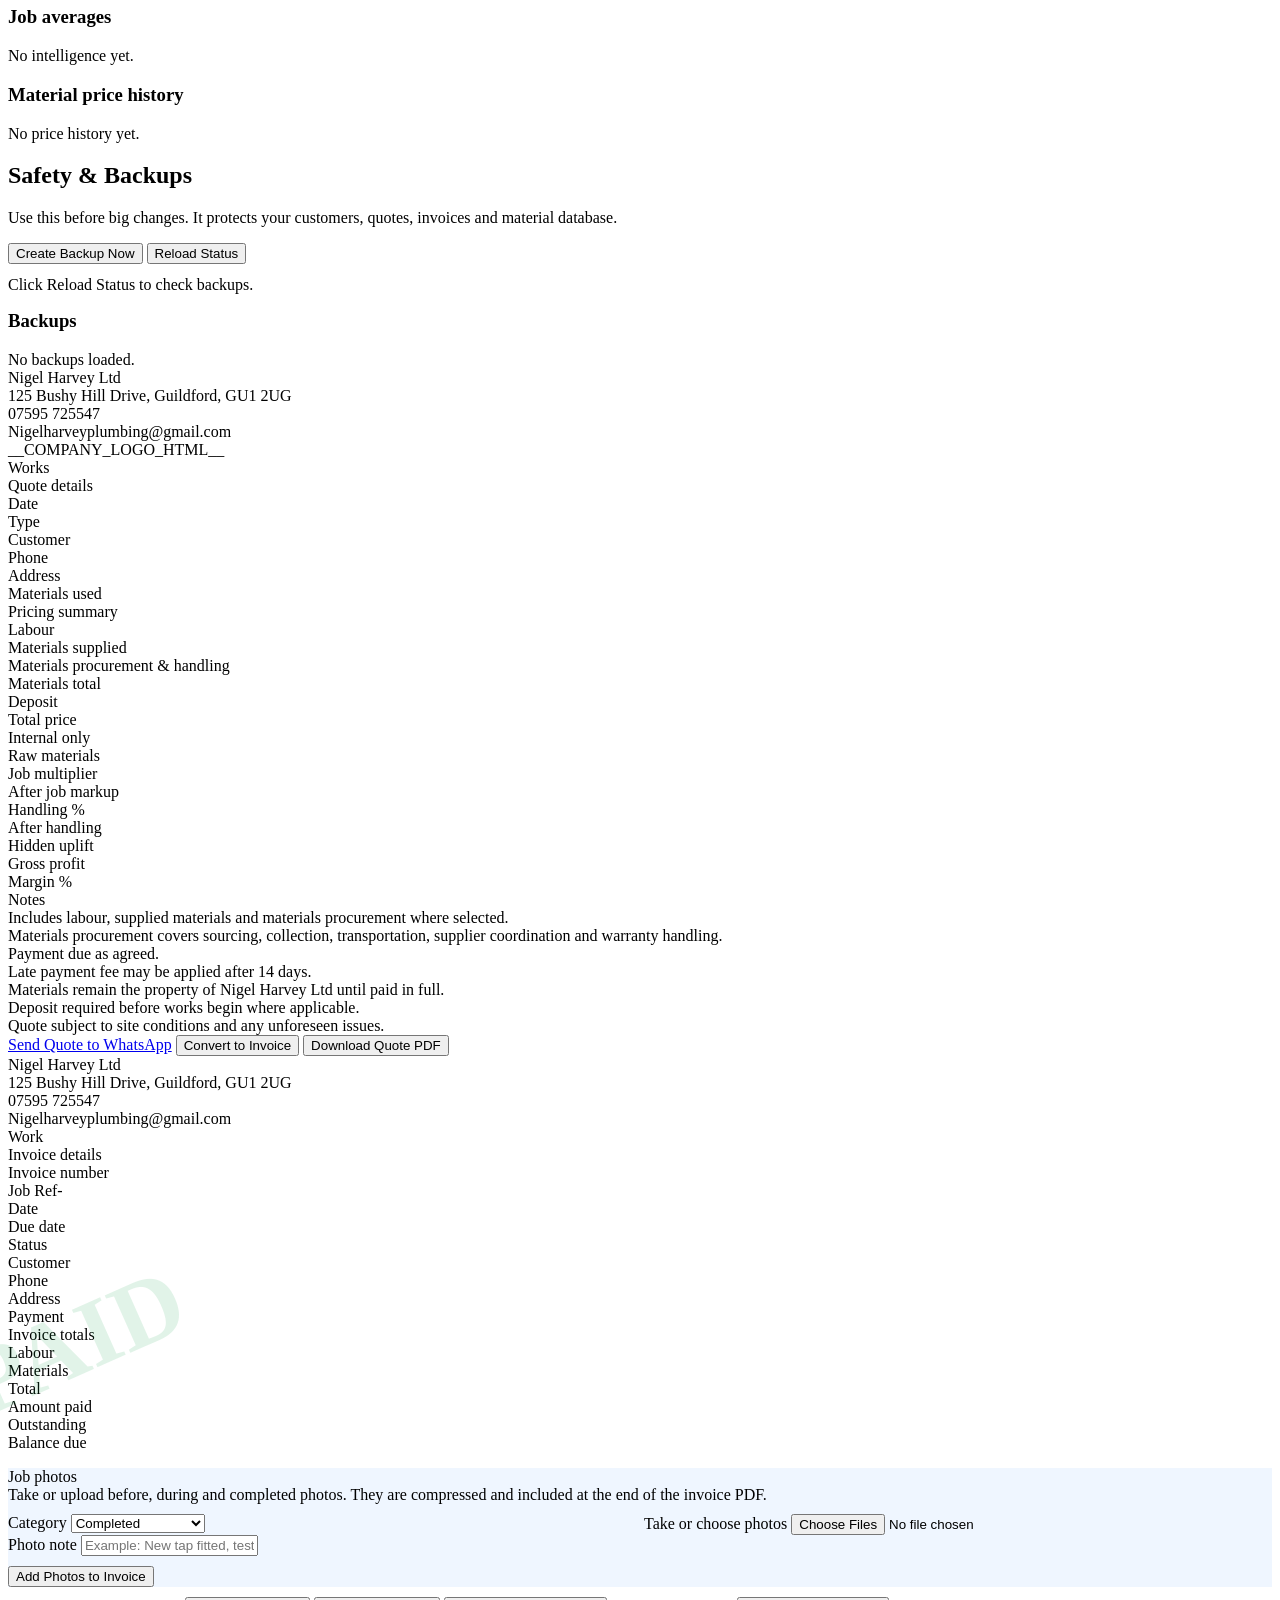
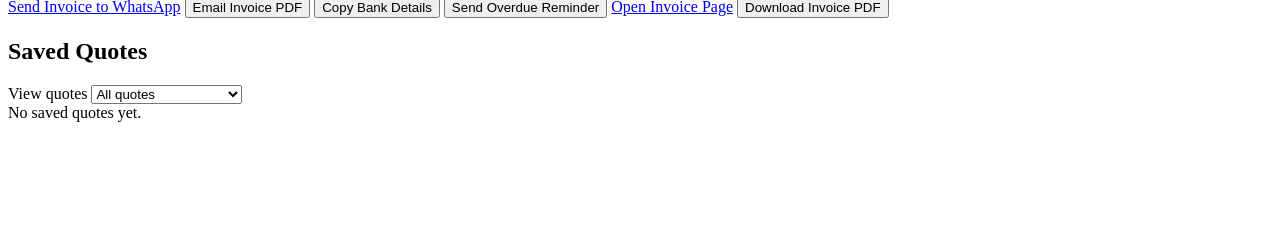
<file: templates/app.html>
<!doctype html>
<html>
<head>
<meta charset="UTF-8">
<meta name="viewport" content="width=device-width, initial-scale=1">
<title>Nigel Harvey Ltd Business App</title>
<style>__APP_CSS__</style>
</head>
<body>
<div class="wrap">

  <div id="appNotice" class="notice no-print" role="status" aria-live="polite" style="display:none;"></div>

  <div class="card">
    <h1>Nigel Harvey Ltd</h1>
    <div class="sub">Enquiries, diary, jobs, quotes and invoices</div>

    <div class="tabs no-print">
      <button class="btn-light" onclick="showTab('dashboardTab')">Dashboard</button>
      <button class="btn-light" onclick="showTab('quotesTab')">Quotes</button>
      <button class="btn-light" onclick="showTab('invoicesTab')">Invoices</button>
      <button class="btn-light" onclick="showTab('customersTab')">Customers</button>
      <button class="btn-light" onclick="showTab('leadsTab')">Leads</button>
      <button class="btn-light" onclick="showTab('pipelineTab')">Pipeline</button>
      <button class="btn-light" onclick="showTab('diaryTab')">Diary</button>
      <button class="btn-light" onclick="showTab('safetyTab')">Safety</button>
      <button class="btn-light" onclick="showTab('materialsDbTab')">Material Database</button>
      <button class="btn-light" onclick="showTab('intelligenceTab')">Intelligence</button>
    </div>

    <div id="dashboardTab" class="tab-panel active">
      <h2>Dashboard</h2>
      <div class="small" id="dashboardMonth"></div>
      <div id="dashboardGrid" class="dashboard-grid"></div>
      <h3>Enquiries and quote outcomes</h3>
      <div id="businessReport" class="quote-box small">Loading business outcomes...</div>
      <h3>Monthly profit</h3>
      <div id="profitChart" class="quote-box small">Loading chart...</div>
      <div id="dashboardSummary" class="dashboard-summary"></div>
    </div>

    <div id="quotesTab" class="tab-panel">
      <h2>AI Quote Builder</h2>
      <p class="small">Enter the customer and describe the work. AI will build the scope, labour and materials for you. Review and adjust before generating the final quote.</p>
      <div id="editingStatus" class="status-bar hidden"></div>
      <button type="button" class="btn-light no-print" style="margin-bottom:12px;" onclick="startNewQuote()">Start Fresh Quote</button>
      <div id="quoteWorkflow" class="quote-box small no-print" style="margin-bottom:12px;">New quotes start Pending. Save a quote to track follow-up and outcome.</div>

      <label for="quote_source">How did the customer find you? (if known)</label>
      <select id="quote_source">
        <option value="">Unknown / linked lead source</option>
        <option>Google Business Profile</option><option>Google organic search</option>
        <option>Website/direct</option><option>Referral</option><option>Repeat customer</option>
        <option>MyBuilder</option><option>Locally</option><option>Bing</option><option>Yell</option>
        <option>Checkatrade</option><option>TrustATrader</option><option>Other</option>
      </select>
      <label for="quote_contact_channel">How did they first contact you?</label>
      <select id="quote_contact_channel"><option>Unknown</option><option>WhatsApp</option><option>Phone</option><option>Email</option><option>Website form</option><option>Directory message</option><option>In person</option><option>Other</option></select>
      <p class="small">For a quote linked to an existing enquiry, its original contact channel is inherited. To correct an existing saved enquiry or quote, use Source &amp; revenue and give a reason.</p>
      <label for="quote_work_type">Primary work type (headline reporting)</label>
      <select id="quote_work_type" onchange="b7ChangePrimary('quoteAdditional','quote_work_type')">
        <option value="">Not classified</option>
        <option>Leak / repair</option><option>Tap</option><option>Toilet / cistern</option>
        <option>Shower</option><option>Bathroom plumbing</option><option>Radiator / TRV</option>
        <option>Outside tap</option><option>Pipework</option><option>Power/heating-system flush</option>
        <option>Cylinder / tank</option><option>Other</option>
      </select>
      <div id="quoteAdditional"></div>

      <div class="quote-box small no-print" style="margin-bottom:12px;background:#f8fafc;">
        <strong>Simple workflow</strong><br>
        <span class="small">1. Add customer details &nbsp; 2. Describe the work &nbsp; 3. Build with AI &nbsp; 4. Review materials and labour &nbsp; 5. Generate quote</span>
      </div>

      <label for="quote_type">Quote type</label>
      <select id="quote_type" onchange="document.addEventListener("click", function(event) {
  const panel = document.getElementById("invoiceEditPanel");
  if (panel && event.target === panel) cancelInvoiceEdit();
});

document.addEventListener("keydown", function(event) {
  if (event.key === "Escape") {
    const panel = document.getElementById("invoiceEditPanel");
    if (panel && !panel.classList.contains("hidden")) cancelInvoiceEdit();
  }
});

toggleBathroomFields(); updateLabourSuggestion(); scheduleQuoteLearning(); scheduleLabourIntelligence();">
        <option value="small">Small Job</option>
        <option value="bathroom">Bathroom</option>
        <option value="heating">Heating</option>
      </select>

      <label for="customer_name">Customer name</label>
      <input id="customer_name" placeholder="John Smith">

      <label for="customer_address">Customer address</label>
      <textarea id="customer_address" placeholder="125 Bushy Hill Drive, Guildford, GU1 2UG"></textarea>

      <label for="customer_phone">Customer phone</label>
      <input id="customer_phone" placeholder="07123 456789">
      <label for="customer_email">Customer email (optional)</label>
      <input id="customer_email" type="email" placeholder="customer@example.com">

      <label for="job">Job description</label>
      <textarea id="job" placeholder="Example: Replace kitchen tap" oninput="updateLabourSuggestion(); scheduleQuoteLearning(); scheduleLabourIntelligence(); updateForgottenItemWarnings()"></textarea>

      <div class="quote-box small no-print" style="margin-top:10px;border-color:#2563eb;background:#eff6ff;">
        <strong>Workflow Fixes + Travel V16.3.2</strong><br>
        <span class="small">Describe the job by voice, or add video, photos, plans and notes. Audio-only is recommended for most site visits.</span>

        <div class="history-actions" style="grid-template-columns:1fr;margin-top:10px;">
          <button type="button" class="btn-green" onclick="toggleSiteInformationPanel()">➕ Add Site Information</button>
        </div>

        <div id="siteInformationPanel" class="hidden" style="margin-top:10px;padding:10px;border:1px solid #93c5fd;border-radius:10px;background:white;">
          <div class="history-actions" style="grid-template-columns:1fr 1fr;gap:8px;">
            <button type="button" id="recordSiteAudioButton" class="btn-green" onclick="startSiteAudioRecording()">🎙️ Record Job Walkthrough</button>
            <button type="button" id="recordSiteVideoButton" class="btn-light" onclick="startSiteVideoRecording()">📹 Record Video Walkthrough</button>
            <button type="button" class="btn-light" onclick="takeSitePhoto()">📷 Add Photos</button>
            <button type="button" class="btn-light" onclick="document.getElementById('sitePlans')?.click()">📄 Add Plans / Drawings</button>
          </div>

          <div id="siteAudioRecorder" class="hidden" style="margin-top:10px;padding:10px;border:1px solid #86efac;border-radius:10px;background:#f0fdf4;">
            <strong>Recording job walkthrough</strong><br>
            <span class="small">Say what is being fitted, measurements, pipe/fitting quantities, what can stay, who supplies the main product, access and making-good.</span>
            <div style="display:flex;justify-content:space-between;align-items:center;margin-top:8px;">
              <strong id="siteAudioTimer">00:00</strong>
              <span id="siteAudioSize" class="small">Recording…</span>
            </div>
            <div class="history-actions" style="grid-template-columns:1fr 1fr;gap:8px;margin-top:8px;">
              <button type="button" class="btn-red" onclick="stopSiteAudioRecording()">Stop & use audio</button>
              <button type="button" class="btn-light" onclick="cancelSiteAudioRecording()">Cancel</button>
            </div>
          </div>

          <div id="siteVideoRecorder" class="hidden" style="margin-top:10px;padding:10px;border:1px solid #93c5fd;border-radius:10px;background:white;">
            <video id="siteVideoPreview" autoplay muted playsinline style="width:100%;max-height:360px;border-radius:8px;background:#111;"></video>
            <div style="display:flex;justify-content:space-between;align-items:center;margin-top:8px;">
              <strong id="siteVideoTimer">00:00</strong>
              <span id="siteVideoSize" class="small">Preparing camera…</span>
            </div>
            <div class="history-actions" style="grid-template-columns:1fr 1fr;gap:8px;margin-top:8px;">
              <button type="button" class="btn-red" onclick="stopSiteVideoRecording()">Stop & use video</button>
              <button type="button" class="btn-light" onclick="cancelSiteVideoRecording()">Cancel</button>
            </div>
          </div>

          <input id="siteCameraPhoto" type="file" accept="image/*" capture="environment" multiple hidden>
          <input id="siteCameraVideoFallback" type="file" accept="video/*" capture="environment" hidden>
          <input id="siteAudioFallback" type="file" accept="audio/*" capture hidden>
          <input id="sitePlans" type="file" accept="image/*,application/pdf" multiple hidden>

          <details style="margin-top:10px;">
            <summary><strong>Choose existing files</strong></summary>
            <label for="siteSurveyPhotos" style="margin-top:8px;">Existing photos</label>
            <input id="siteSurveyPhotos" type="file" accept="image/*" multiple>
            <label for="siteSurveyVideo" style="margin-top:8px;">Existing video</label>
            <input id="siteSurveyVideo" type="file" accept="video/*">
            <label for="siteSurveyAudio" style="margin-top:8px;">Existing audio</label>
            <input id="siteSurveyAudio" type="file" accept="audio/*">
          </details>

          <label for="siteVisitNotes" style="margin-top:10px;">Site notes</label>
          <textarea id="siteVisitNotes" placeholder="Optional notes, measurements, customer choices or anything not said in the recording."></textarea>
        </div>

        <div id="siteCaptureSummary" class="small" style="margin-top:8px;">No site information added yet.</div>

        <div class="history-actions" style="grid-template-columns:2fr 1fr;gap:8px;margin-top:10px;">
          <button type="button" id="aiQuoteButton" class="btn-green" onclick="analyseAndBuildQuote()">✨ Analyse Site & Build Quote</button>
          <button type="button" class="btn-light" onclick="clearSiteSurvey()">Clear</button>
        </div>
        <div id="siteSurveyStatus" class="small" style="margin-top:8px;"></div>
        <div id="siteSurveyResult" style="margin-top:8px;"></div>
        <div id="aiQuoteStatus" class="small" style="margin-top:8px;"></div>
        <div id="aiQuoteResult" style="margin-top:8px;"></div>
      </div>


      <div id="bathroomFields" class="hidden">
        <h3>Bathroom / tiling</h3>

        <div class="check-row">
          <input type="checkbox" id="tiling">
          <span>Include tiling</span>
        </div>

        <label for="wall_tiling_m2">Wall tiling (m²)</label>
        <input id="wall_tiling_m2" type="number" step="0.1" placeholder="0">

        <label for="floor_tiling_m2">Floor tiling (m²)</label>
        <input id="floor_tiling_m2" type="number" step="0.1" placeholder="0">

        <label for="wall_height">Wall height</label>
        <select id="wall_height">
          <option value="half">Half height</option>
          <option value="full">Full height</option>
        </select>

        <div class="check-row">
          <input type="checkbox" id="customer_supplies_tiles">
          <span>Customer supplies tiles</span>
        </div>
      </div>

      <h3>Materials</h3>
      <p class="small">AI-added materials appear here. You can edit quantities, suppliers and prices before producing the quote.</p>
      <div id="materials"></div>

      <div class="history-actions no-print" style="grid-template-columns:1fr 1fr;gap:8px;margin-top:8px;">
        <button type="button" class="btn-light" onclick="toggleManualMaterialSearch()">+ Add Material</button>
        <button type="button" class="btn-light" onclick="addMaterial()">+ Blank Material Row</button>
      </div>

      <div id="manualMaterialSearchPanel" class="quote-box small no-print" style="margin-top:8px;display:none;">
        <strong>Find a material</strong><br>
        <span class="small">Search saved materials, then use Update price on a material row to look for a current merchant match. Smart quantities remain active.</span>
        <input id="materialSearch" placeholder="e.g. 15mm elbow, basin waste, kitchen tap" oninput="searchMaterials()" style="margin-top:8px;">
        <div id="searchResults" class="search-results hidden"></div>
      </div>

      <h3>Pricing</h3>
      <label for="labour">Labour cost (£)</label>
      <input id="labour" type="number" step="0.01" placeholder="180" oninput="scheduleLabourIntelligence()">

      <div class="quote-box" style="margin-top:12px;border-color:#f59e0b;background:#fffbeb;">
        <div class="check-row" style="margin-top:0;">
          <input type="checkbox" id="include_callout_charge">
          <span><strong>Include call-out charge</strong></span>
        </div>
        <label for="callout_charge">Call-out charge (£)</label>
        <input id="callout_charge" type="number" step="0.01" min="0" value="200" placeholder="200">
        <div class="small">Use this for an emergency, evening or out-of-hours call-out. You can change the amount for each job.</div>
      </div>

      <div class="quote-box" style="margin-top:12px;border-color:#0ea5e9;background:#f0f9ff;">
        <div class="check-row" style="margin-top:0;">
          <input type="checkbox" id="include_travel_charge">
          <span><strong>Include travel charge</strong></span>
        </div>
        <label for="travel_charge">Travel charge (£)</label>
        <input id="travel_charge" type="number" step="0.01" min="0" value="0" placeholder="0">
        <div class="small">Optional charge for jobs outside your normal working area. Shown separately from labour and call-out charges.</div>
      </div>

      <div class="small" id="labourSuggestion" style="margin-top:8px;"></div>
      <div id="learningInsights" class="quote-box small" style="margin-top:10px; display:none;"></div>
      <div id="labourIntelligence" class="quote-box small" style="margin-top:10px; display:none;"></div>
      <div id="forgottenItemWarnings" class="quote-box small" style="margin-top:10px; display:none; border-color:#f59e0b; background:#fffbeb;"></div>

      <div class="check-row">
        <input type="checkbox" id="include_materials_handling" checked>
        <span>Include materials procurement & handling</span>
      </div>

      <label for="materials_handling_percent">Materials procurement & handling %</label>
      <select id="materials_handling_percent">
        <option value="20">20%</option>
        <option value="25" selected>25%</option>
        <option value="30">30%</option>
      </select>

      <label for="deposit_percent">Deposit % (optional)</label>
      <select id="deposit_percent">
        <option value="0" selected>0%</option>
        <option value="10">10%</option>
        <option value="25">25%</option>
        <option value="50">50%</option>
      </select>

      <details class="quote-box small no-print" style="margin-top:14px;">
        <summary style="cursor:pointer;font-weight:700;">Advanced quote tools</summary>
        <p class="small" style="margin-top:8px;">Templates, favourites and the master material library are still available when you need to manually override or maintain the AI-generated quote.</p>

        <div class="check-row">
          <input type="checkbox" id="internal_mode">
          <span>Internal mode</span>
        </div>

        <h3>Saved templates</h3>
        <div class="quote-box small">
          <label for="templateSearch">Search job template</label>
          <input id="templateSearch" placeholder="e.g. outside tap, leak, bath taps, fridge feed" oninput="renderTemplateSearch()">
          <div id="templateSearchResults" class="search-results hidden"></div>
          <div class="history-actions" style="grid-template-columns:1fr 1fr;gap:8px;margin-top:10px;">
            <button type="button" class="btn-light" onclick="clearQuoteMaterials()">Clear Materials</button>
            <button type="button" class="btn-light" onclick="duplicateLastMaterial()">Duplicate Last Material</button>
          </div>
        </div>

        <div id="templateButtons" class="templates"></div>

        <h3>Favourite materials</h3>
        <div id="favouriteButtons" class="favourites"></div>

        <h3>Master material library</h3>
        <div class="quote-box small" style="margin-top:10px;">
          <strong>Supplier Preference Engine</strong><br>
          <span class="small">Learns your most-used supplier per material from quote history.</span>
          <div class="history-actions" style="grid-template-columns:1fr;margin-top:8px;">
            <button type="button" class="btn-light" onclick="loadSupplierPreferencesPanel()">Load supplier preferences</button>
          </div>
          <div id="supplierPreferencesPanel" style="margin-top:8px;"></div>
        </div>
        <div class="quote-box small">
          <p class="small">Core plumbing fittings grouped by proper material names. This remains the material brain used by quote learning and AI matching.</p>
          <div id="masterMaterialSearchBox" style="margin-bottom:10px;">
            <label for="masterMaterialSearch">Search master materials</label>
            <input id="masterMaterialSearch" placeholder="e.g. copper, elbow, valve, waste, pan connector" oninput="renderMasterMaterialSuggestions()">
          </div>
          <div id="master-material-library" style="display:grid;grid-template-columns:repeat(auto-fit,minmax(220px,1fr));gap:10px;"></div>
        </div>
      </details>

      <button type="button" class="no-print" onclick="generateQuote()">Generate Quote</button>
      <div id="error" class="error"></div>
      <div id="notice" class="notice"></div>
    </div>

    <div id="invoicesTab" class="tab-panel">
      <h2>Invoices</h2>
      <div id="invoiceList" class="small">No invoices yet.</div>
    </div>

    <div id="customersTab" class="tab-panel">
      <h2>Customers</h2>
      <input id="customerSearch" placeholder="Search customer by name, phone or address" oninput="loadCustomers()">
      <div id="customerList" class="small" style="margin-top:10px;">No customers yet.</div>
    </div>

    <div id="leadsTab" class="tab-panel">
      <h2>Lead Generator</h2>
      <div class="small">Public quote request page: <a href="/request-quote" target="_blank">/request-quote</a></div>
      <details class="quote-box no-print" style="margin:14px 0;">
        <summary><strong>Quick Add Lead from a message</strong></summary>
        <p class="small">Paste a customer SMS or WhatsApp message. Review every suggested detail before saving; nothing is sent to the customer.</p>
        <textarea id="quickMessage" rows="5" maxlength="10000" placeholder="Paste the customer's message here"></textarea>
        <button type="button" class="btn-blue" onclick="previewQuickLead()">Extract details for review</button>
        <div id="quickPreview" class="hidden" style="margin-top:10px;">
          <div class="small" id="quickHint"></div>
          <label>Name</label><input id="quickName" autocomplete="off">
          <label>Phone</label><input id="quickPhone" type="tel" autocomplete="off">
          <label>Email</label><input id="quickEmail" type="email" autocomplete="off">
          <label>Address / postcode</label><input id="quickAddress" autocomplete="off">
          <label>Job details</label><textarea id="quickDescription" rows="4"></textarea>
          <div class="grid2"><div><label>How did they find you?</label><select id="quickSource"><option value="">Unknown / confirm later</option><option>Google Business Profile</option><option>Google organic search</option><option>Website/direct</option><option>Referral</option><option>Repeat customer</option><option>MyBuilder</option><option>Locally</option><option>Bing</option><option>Yell</option><option>Checkatrade</option><option>TrustATrader</option><option>Other</option></select></div>
          <div><label>Primary work type</label><select id="quickWork" onchange="b7ChangePrimary('quickAdditional','quickWork')"><option value="">Not classified</option><option>Leak / repair</option><option>Tap</option><option>Toilet / cistern</option><option>Shower</option><option>Bathroom plumbing</option><option>Radiator / TRV</option><option>Outside tap</option><option>Pipework</option><option>Power/heating-system flush</option><option>Cylinder / tank</option><option>Other</option></select></div></div>
          <div id="quickAdditional"></div>
          <p class="small"><strong>Site visit / quote survey (optional).</strong> Book a short visit to inspect the work before preparing a quote. This does not schedule the actual plumbing job. Leave both times blank to save only the enquiry.</p>
          <div class="grid2"><div><label>Visit starts</label><input id="quickVisitStart" type="datetime-local"></div><div><label>Visit ends</label><input id="quickVisitEnd" type="datetime-local"></div></div>
          <label>Visit status</label><select id="quickVisitStatus" onchange="document.getElementById('quickProvisionalFollow').classList.toggle('hidden',this.value!=='provisional')"><option value="confirmed">Confirmed</option><option value="provisional">Pencilled in</option></select>
          <div id="quickProvisionalFollow" class="hidden"><label>Follow up pencilled booking on</label><input id="quickFollowUp" type="date"></div>
          <button type="button" class="btn-blue" id="quickSave" onclick="saveQuickLead()">Confirm and save lead</button>
        </div>
      </details>
      <section id="quickNext" class="quote-box hidden" role="status" aria-live="polite" style="margin:14px 0;"></section>
      <div class="lead-filter-row">
        <input id="leadSearch" placeholder="Search leads by name, phone, email, address or job" oninput="loadLeads()">
        <select id="leadStatusFilter" onchange="loadLeads()">
          <option value="all">All statuses</option>
          <option value="new">New</option>
          <option value="contacted">Contacted</option>
          <option value="quoted">Quoted</option>
          <option value="won">Won</option>
          <option value="lost">Lost</option>
        </select>
      </div>
      <div id="leadList" class="small" style="margin-top:10px;">No leads yet.</div>
    </div>
    <div id="pipelineTab" class="tab-panel">
      <h2>Job Pipeline</h2>
      <p class="small">Won quotes appear automatically. Choose Book job dates to put the work in your diary. Closed lost/expired quotes remain in Leads and Quotes.</p>
      <button type="button" class="btn-light" onclick="loadPipeline()">Refresh pipeline</button>
      <div id="pipelineBoard" class="pipeline-grid" style="margin-top:12px;">Loading...</div>
      <details id="jobEditor" class="quote-box" style="margin-top:14px;"><summary><strong>Add or update a job</strong></summary>
        <p class="small">Link an existing lead or quote. A job can exist before a quote.</p>
        <label>Job ID to update (leave blank for new)</label><input id="jobEditId" type="number" min="1">
        <label>Lead ID</label><input id="jobLeadId" type="number" min="1">
        <label>Quote ID (optional)</label><input id="jobQuoteId" type="number" min="1">
        <label>Invoice ID (optional)</label><input id="jobInvoiceId" type="number" min="1">
        <label>Job title</label><input id="jobTitle" maxlength="180">
        <label>Stage</label><select id="jobStatus"><option value="awaiting_schedule">Won / awaiting schedule</option><option value="scheduled">Scheduled</option><option value="in_progress">In progress</option><option value="completed">Completed</option><option value="cancelled">Cancelled</option></select>
        <label>Internal notes</label><textarea id="jobNotes" rows="3"></textarea>
        <button type="button" class="btn-blue" onclick="savePipelineJob()">Save job</button>
      </details>
    </div>
    <div id="diaryTab" class="tab-panel">
      <h2>Plumbing Diary</h2>
      <p class="small">Site visits inspect work before quoting; plumbing job dates are booked separately after a quote is won. Times are local UK times. This diary does not contact customers automatically.</p>
      <div class="row"><button type="button" class="btn-light" onclick="shiftDiary(-7)">Previous week</button><strong id="diaryWeek"></strong><button type="button" class="btn-light" onclick="shiftDiary(7)">Next week</button></div>
      <div id="diaryList" class="history-list">Loading...</div>
      <details id="appointmentEditor" class="quote-box" style="margin-top:14px;"><summary><strong>Book or update an appointment</strong></summary>
        <p id="appointmentContext"></p>
        <details><summary>Record links (advanced)</summary>
        <label>Appointment ID to update (leave blank for new)</label><input id="appointmentEditId" type="number" min="1">
        <label>Lead ID (optional for a job linked to a quote)</label><input id="appointmentLeadId" type="number" min="1">
        <label>Linked job ID (required for plumbing job, leave blank for site visit)</label><input id="appointmentJobId" type="number" min="1">
        </details>
        <div class="grid2"><div><label>Type</label><select id="appointmentKind"><option value="site_visit">Site visit / quote survey</option><option value="job">Plumbing job</option></select></div><div><label>Status</label><select id="appointmentStatus" onchange="document.getElementById('appointmentFollow').classList.toggle('hidden',this.value!=='provisional')"><option value="confirmed">Confirmed</option><option value="provisional">Pencilled in</option><option value="completed">Completed</option><option value="cancelled">Cancelled</option></select></div></div>
        <p class="small">Choose the first start and final finish for consecutive days. Save a separate booking for additional dates with gaps.</p>
        <div class="grid2"><div><label>Start</label><input id="appointmentStart" type="datetime-local"></div><div><label>End</label><input id="appointmentEnd" type="datetime-local"></div></div>
        <div id="appointmentFollow" class="hidden"><label>Follow up provisional booking on</label><input id="appointmentFollowDate" type="date"></div>
        <label>Internal notes</label><textarea id="appointmentNotes" rows="3"></textarea>
        <button type="button" class="btn-blue" onclick="saveDiaryAppointment()">Save appointment</button>
        <button id="appointmentAddDates" type="button" class="btn-light hidden" onclick="addJobBookingDates()">Add another date for this job</button>
      </details>
      <p class="small">“Add to Google Calendar” opens an event draft for you to review and save. Automatic two-way calendar sync is not enabled.</p>
    </div>
    <div id="materialsDbTab" class="tab-panel">
      <h2>Material Price Database</h2>
      <p class="small">These are materials saved from product URLs you use in quotes. Live prices are refreshed from the supplier where possible, otherwise the app keeps the last saved live price.</p>

      <div class="grid2">
        <div>
          <label for="materialDbSearch">Search materials</label>
          <input id="materialDbSearch" placeholder="Search name, supplier or URL" oninput="renderMaterialDbList()">
        </div>
        <div>
          <label for="materialDbSupplier">Supplier filter</label>
          <select id="materialDbSupplier" onchange="renderMaterialDbList()">
            <option value="">All suppliers</option>
          </select>
        </div>
      </div>

      <div class="history-actions" style="grid-template-columns:1fr 1fr;gap:10px;margin:12px 0;">
        <button type="button" class="btn-primary" onclick="loadMaterialDb()">Reload Database</button>
        <button type="button" class="btn-green" onclick="refreshMaterialDbPrices()">Refresh Live Prices</button>
      </div>

      <div class="small" id="materialDbSummary" style="margin:8px 0;"></div>
      <div id="materialDbList" class="history-list">No saved materials yet.</div>
    </div>

  </div>

    <div id="intelligenceTab" class="tab-panel">
      <h2>Business Intelligence</h2>
      <p class="small">This is where the app starts learning from your quotes and material prices.</p>
      <button type="button" class="btn-primary" onclick="loadIntelligence()">Refresh Intelligence</button>
      <h3>Job averages</h3>
      <div id="jobIntelligenceList" class="small">No intelligence yet.</div>
      <h3>Material price history</h3>
      <div id="materialIntelligenceList" class="small">No price history yet.</div>
    </div>


    <div id="safetyTab" class="tab-panel">
      <h2>Safety & Backups</h2>
      <p class="small">Use this before big changes. It protects your customers, quotes, invoices and material database.</p>

      <div class="history-actions" style="grid-template-columns:1fr 1fr;gap:10px;margin-bottom:12px;">
        <button type="button" class="btn-primary" onclick="createBackupNow()">Create Backup Now</button>
        <button type="button" class="btn-light" onclick="loadSafety()">Reload Status</button>
      </div>

      <div id="safetyStatus" class="quote-box small" style="margin-top:12px;">Click Reload Status to check backups.</div>
      <h3 style="margin-top:16px;">Backups</h3>
      <div id="backupList" class="history-list small" style="margin-top:12px;">No backups loaded.</div>
    </div>

  <div id="resultCard" class="card result quote-sheet">
    <div class="quote-header print-head">
      <div><div class="quote-company">Nigel Harvey Ltd</div>
      <div class="quote-meta">
        125 Bushy Hill Drive, Guildford, GU1 2UG<br>
        07595 725547<br>
        Nigelharveyplumbing@gmail.com
      </div>
      <div class="logo-box">__COMPANY_LOGO_HTML__</div>
    </div>
    </div>

    <div class="doc-grid-two">
      <div class="doc-panel">
        <div class="doc-panel-title">Works</div>
        <div id="r_job" class="doc-work-text"></div>
      </div>
      <div class="doc-panel doc-summary">
        <div class="doc-panel-title">Quote details</div>
        <div class="row"><span class="muted">Date</span><span id="r_date"></span></div>
        <div class="row"><span class="muted">Type</span><span id="r_type"></span></div>
        <div class="row"><span class="muted">Customer</span><span id="r_customer"></span></div>
        <div class="row"><span class="muted">Phone</span><span id="r_phone"></span></div>
        <div class="row"><span class="muted">Address</span><span id="r_address"></span></div>
      </div>
    </div>

    <div class="doc-grid-bottom">
      <div class="doc-panel">
        <div class="doc-panel-title">Materials used</div>
        <div id="r_material_lines" class="material-lines"></div>
      </div>
      <div class="doc-panel doc-summary">
        <div class="doc-panel-title">Pricing summary</div>
        <div class="row"><span class="muted">Labour</span><span id="r_labour"></span></div>
        <div class="row" id="r_callout_row" style="display:none;"><span class="muted">Call-out charge</span><span id="r_callout"></span></div>
        <div class="row" id="r_travel_row" style="display:none;"><span class="muted">Travel charge</span><span id="r_travel"></span></div>
        <div class="row"><span class="muted">Materials supplied</span><span id="r_materials_base"></span></div>
        <div class="row" id="r_procurement_row"><span class="muted">Materials procurement &amp; handling <span id="r_procurement_percent"></span></span><span id="r_procurement_amount"></span></div>
        <div class="row"><span class="muted">Materials total</span><span id="r_materials"></span></div>
        <div class="row"><span class="muted">Deposit</span><span id="r_deposit"></span></div>
        <div class="doc-total-box">
          <div class="muted">Total price</div>
          <div class="quote-total" id="r_total"></div>
        </div>
      </div>
    </div>

    <div id="internalBox" class="quote-box internal-box hidden">
      <div class="quote-section-title" style="margin-top:0;">Internal only</div>
      <div class="row"><span class="muted">Raw materials</span><span id="r_internal_raw"></span></div>
      <div class="row"><span class="muted">Job multiplier</span><span id="r_internal_job_multiplier"></span></div>
      <div class="row"><span class="muted">After job markup</span><span id="r_internal_after_job"></span></div>
      <div class="row"><span class="muted">Handling %</span><span id="r_internal_handling_percent"></span></div>
      <div class="row"><span class="muted">After handling</span><span id="r_internal_after_handling"></span></div>
      <div class="row"><span class="muted">Hidden uplift</span><span id="r_internal_hidden_uplift"></span></div>
      <div class="row"><span class="muted">Gross profit</span><span id="r_internal_profit"></span></div>
      <div class="row"><span class="muted">Margin %</span><span id="r_internal_margin"></span></div>
    </div>

    <div class="doc-panel doc-notes">
      <div class="doc-panel-title">Notes</div>
      <div class="doc-notes-content">
        Includes labour, supplied materials and materials procurement where selected.<br>
        Materials procurement covers sourcing, collection, transportation, supplier coordination and warranty handling.<br>
        Payment due as agreed.<br>
        Late payment fee may be applied after 14 days.<br>
        Materials remain the property of Nigel Harvey Ltd until paid in full.<br>
        Deposit required before works begin where applicable.<br>
        Quote subject to site conditions and any unforeseen issues.
      </div>
    </div>

    <div class="actions no-print">
      <a id="whatsappBtn" class="btn-link btn-secondary" href="#" target="_blank">Send Quote to WhatsApp</a>
      <button class="btn-blue" onclick="convertCurrentQuoteToInvoice()">Convert to Invoice</button>
      <button class="btn-light" type="button" onclick="downloadCurrentQuotePdf()">Download Quote PDF</button>
    </div>
  </div>

  <div id="invoiceCard" class="card result invoice-sheet" style="position:relative;">
    <div id="invoicePaidWatermark" class="hidden" style="position:absolute;inset:0;align-items:center;justify-content:center;font-size:96px;font-weight:900;color:rgba(22,163,74,.13);transform:rotate(-24deg);pointer-events:none;z-index:2;">PAID</div>
    <div class="quote-header print-head">
      <div><div class="quote-company">Nigel Harvey Ltd</div>
      <div class="quote-meta">
        125 Bushy Hill Drive, Guildford, GU1 2UG<br>
        07595 725547<br>
        Nigelharveyplumbing@gmail.com
      </div>
    </div>
    </div>

    <div class="doc-grid-two">
      <div class="doc-panel">
        <div class="doc-panel-title">Work</div>
        <div id="i_job" class="doc-work-text"></div>
      </div>
      <div class="doc-panel doc-summary">
        <div class="doc-panel-title">Invoice details</div>
        <div class="row"><span class="muted">Invoice number</span><span id="i_number"></span></div>
        <div class="row"><span class="muted">Job Ref</span><span id="i_job_reference">-</span></div>
        <div class="row"><span class="muted">Date</span><span id="i_date"></span></div>
        <div class="row"><span class="muted">Due date</span><span id="i_due_date"></span></div>
        <div class="row"><span class="muted">Status</span><span id="i_status"></span></div>
        <div class="row"><span class="muted">Customer</span><span id="i_customer"></span></div>
        <div class="row"><span class="muted">Phone</span><span id="i_phone"></span></div>
        <div class="row"><span class="muted">Address</span><span id="i_address"></span></div>
      </div>
    </div>

    <div class="doc-grid-bottom">
      <div class="doc-panel">
        <div class="doc-panel-title">Payment</div>
        <div id="i_payment_link_box"></div>
      </div>
      <div class="doc-panel doc-summary">
        <div class="doc-panel-title">Invoice totals</div>
        <div class="row"><span class="muted">Labour</span><span id="i_labour"></span></div>
        <div class="row" id="i_callout_row" style="display:none;"><span class="muted">Call-out charge</span><span id="i_callout"></span></div>
        <div class="row" id="i_travel_row" style="display:none;"><span class="muted">Travel charge</span><span id="i_travel"></span></div>
        <div class="row"><span class="muted">Materials</span><span id="i_materials"></span></div>
        <div class="row"><span class="muted">Total</span><span id="i_total"></span></div>
        <div class="row"><span class="muted">Amount paid</span><span id="i_paid"></span></div>
        <div class="row"><span class="muted">Outstanding</span><span id="i_balance"></span></div>
        <div class="doc-total-box">
          <div class="muted">Balance due</div>
          <div class="quote-total" id="i_balance_big"></div>
        </div>
      </div>
    </div>

    <div id="invoiceEditPanel" class="hidden no-print"
      style="display:none;position:fixed;inset:0;z-index:9999;background:rgba(0,0,0,.55);padding:18px;overflow:auto;">
      <div style="max-width:760px;margin:24px auto;background:#fff;border-radius:16px;padding:20px;box-shadow:0 20px 60px rgba(0,0,0,.3);">
      <div class="quote-section-title" style="margin-top:0;">Edit invoice</div>
      <label for="edit_invoice_customer_name">Customer name</label>
      <input id="edit_invoice_customer_name" placeholder="Customer name">
      <label for="edit_invoice_customer_address">Customer address</label>
      <textarea id="edit_invoice_customer_address" placeholder="Customer address"></textarea>
      <label for="edit_invoice_customer_phone">Customer phone</label>
      <input id="edit_invoice_customer_phone" placeholder="Customer phone">
      <label for="edit_invoice_job">Job</label>
      <textarea id="edit_invoice_job" placeholder="Job details"></textarea>
      <div style="margin:14px 0;padding:14px;border:2px solid #2563eb;border-radius:12px;background:#eff6ff;">
        <label for="edit_invoice_job_reference" style="margin-top:0;font-size:18px;">Job Ref</label>
        <input id="edit_invoice_job_reference"
               placeholder="Type the company's job reference"
               style="font-size:18px;font-weight:700;background:white;">
        <div class="small" style="margin-top:6px;">This is the reference supplied by the company for the job you are invoicing.</div>
      </div>
      <label for="edit_invoice_labour">Labour (£)</label>
      <input id="edit_invoice_labour" type="number" step="0.01" placeholder="0">
      <label for="edit_invoice_callout_charge">Call-out charge (£)</label>
      <input id="edit_invoice_callout_charge" type="number" step="0.01" min="0" placeholder="0">
      <label for="edit_invoice_travel_charge">Travel charge (£)</label>
      <input id="edit_invoice_travel_charge" type="number" step="0.01" min="0" placeholder="0">
      <label for="edit_invoice_materials">Materials (£)</label>
      <input id="edit_invoice_materials" type="number" step="0.01" placeholder="0">
      <label for="edit_invoice_due_date">Due date</label>
      <input id="edit_invoice_due_date" placeholder="dd/mm/yyyy">
      <label for="edit_invoice_payment_link">Payment link</label>
      <input id="edit_invoice_payment_link" placeholder="https://...">
      <label for="edit_invoice_amount_paid">Amount paid (£)</label>
      <input id="edit_invoice_amount_paid" type="number" step="0.01" placeholder="0">
      <label for="edit_invoice_reminder_email">Reminder email</label>
      <input id="edit_invoice_reminder_email" type="email" placeholder="accounts@customer.co.uk">
      <div class="check-row">
        <input id="edit_invoice_reminders_enabled" type="checkbox">
        <span>Enable optional overdue email reminders</span>
      </div>
      <div class="history-actions" style="grid-template-columns:1fr 1fr; margin-top:12px;">
        <button type="button" class="btn-blue" onclick="saveInvoiceEdit()">Save Invoice Changes</button>
        <button type="button" class="btn-light" onclick="cancelInvoiceEdit()">Cancel</button>
      </div>
      </div>
    </div>

    <div class="quote-box no-print" style="margin-top:16px;border-color:#2563eb;background:#eff6ff;">
      <div class="quote-section-title" style="margin-top:0;">Job photos</div>
      <span class="small">Take or upload before, during and completed photos. They are compressed and included at the end of the invoice PDF.</span>
      <div style="display:grid;grid-template-columns:1fr 1fr;gap:8px;margin-top:10px;">
        <div>
          <label for="invoicePhotoCategory">Category</label>
          <select id="invoicePhotoCategory">
            <option value="before">Before</option>
            <option value="during">During</option>
            <option value="after" selected>Completed</option>
            <option value="hidden_pipework">Hidden pipework</option>
            <option value="damage">Damage found</option>
            <option value="parts_replaced">Parts replaced</option>
            <option value="compliance">Compliance</option>
            <option value="customer_supplied">Customer supplied</option>
            <option value="other">Other</option>
          </select>
        </div>
        <div>
          <label for="invoicePhotoFiles">Take or choose photos</label>
          <input id="invoicePhotoFiles" type="file" accept="image/*" capture="environment" multiple>
        </div>
      </div>
      <label for="invoicePhotoCaption">Photo note</label>
      <input id="invoicePhotoCaption" placeholder="Example: New tap fitted, tested and left leak-free.">
      <div class="history-actions" style="grid-template-columns:1fr;margin-top:10px;">
        <button type="button" class="btn-blue" onclick="uploadInvoicePhotos()">Add Photos to Invoice</button>
      </div>
      <div id="invoicePhotoUploadStatus" class="small" style="margin-top:8px;"></div>
      <div id="invoicePhotoGallery" style="margin-top:10px;"></div>
    </div>

    <div class="actions no-print">
      <a id="invoiceWhatsappBtn" class="btn-link btn-secondary" href="#" target="_blank">Send Invoice to WhatsApp</a>
      <button id="invoiceEmailBtn" class="btn-blue" type="button" onclick="sendInvoiceEmail()">Email Invoice PDF</button>
      <button class="btn-light" type="button" onclick="copyInvoiceBankDetails()">Copy Bank Details</button>
      <button class="btn-light" type="button" onclick="sendCurrentOverdueReminder()">Send Overdue Reminder</button>
      <a id="invoiceOpenBtn" class="btn-link btn-light" href="#" target="_blank">Open Invoice Page</a>
      <button class="btn-light" type="button" onclick="downloadCurrentInvoicePdf()">Download Invoice PDF</button>
    </div>
  </div>

  <div class="card no-print">
    <h2>Saved Quotes</h2>
    <label for="quoteStatusFilter">View quotes</label>
    <select id="quoteStatusFilter" onchange="loadHistory()"><option value="all">All quotes</option><option value="pending">Pending</option><option value="due">Follow-up due</option><option value="won">Won</option><option value="lost">Lost</option><option value="expired">Expired</option><option value="unclassified">Historical unclassified</option></select>
    <div id="historyList" class="small">No saved quotes yet.</div>
  </div>

</div>

<script>const APP_PAYMENT_CONFIG = __APP_PAYMENT_CONFIG__;
__MATERIAL_SELECTION_JS__
__CITY_ACCOUNT_PRICES_JS__
__APP_JS__
__PIPELINE_JS__
__REVENUE_JS__</script>
</body>
</html>
</file>
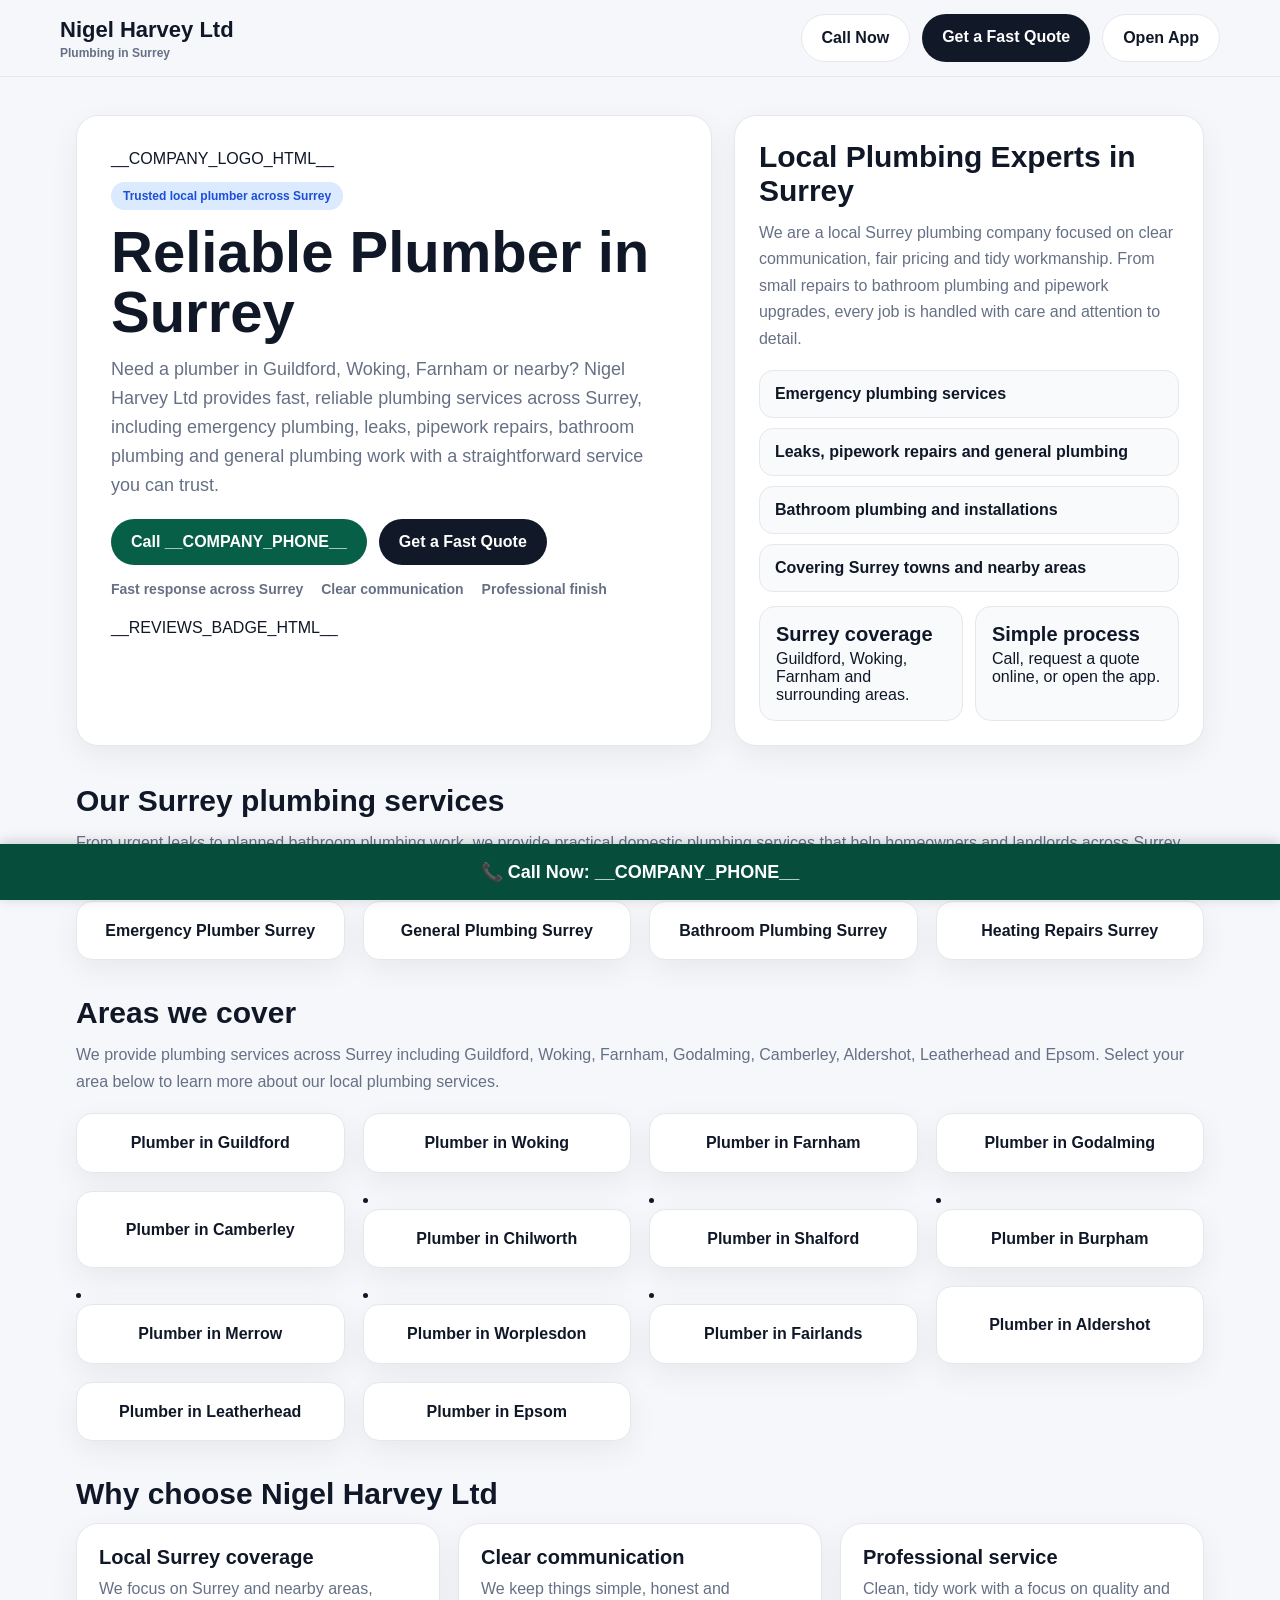
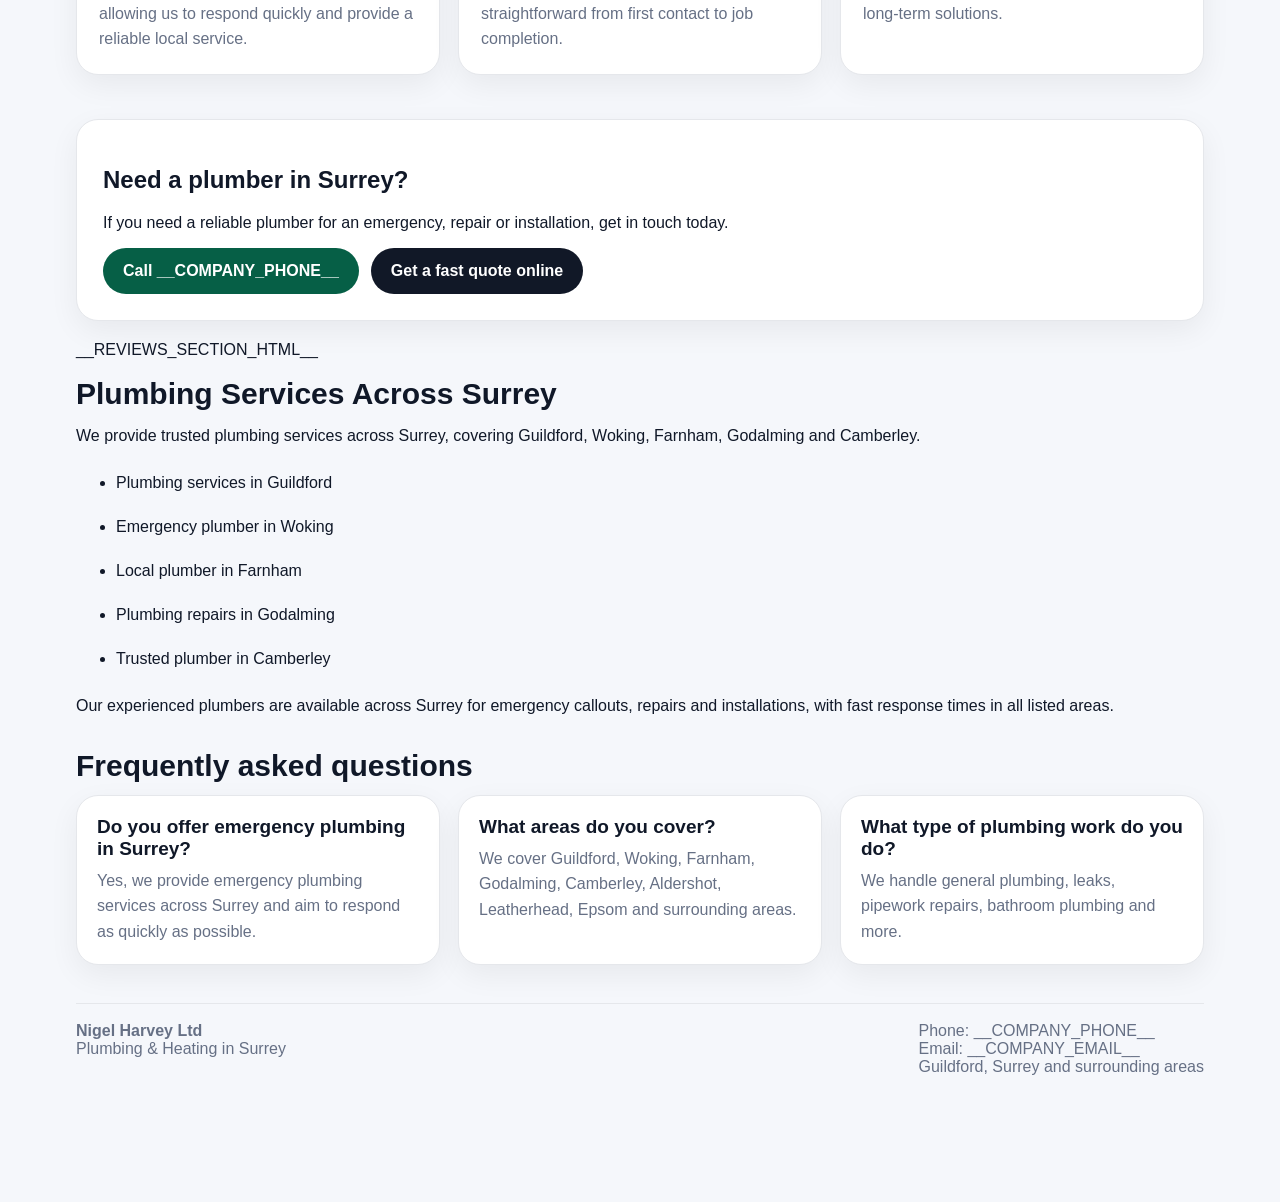
<file: templates/legacy_landing.html>
<!doctype html>
<html lang="en-GB">
<head>
<meta name="google-site-verification" content="Dw_MXa0LZioT3zkorUaBVFc1NAgnlecAcVVaaNY_Jdw" />
<meta charset="UTF-8">
<meta name="viewport" content="width=device-width, initial-scale=1">
<title>Plumber in Surrey | Emergency Plumber & General Plumbing | Nigel Harvey Ltd</title>
<meta name="description" content="Local plumber in Surrey covering Guildford, Woking, Farnham and surrounding areas. Emergency plumbing, leaks, bathroom plumbing, repairs and installations. Call Nigel Harvey Ltd for a fast response.">
<meta name="keywords" content="plumber Surrey, emergency plumber Surrey, plumber Guildford, plumber Woking, plumber Farnham, bathroom plumbing Surrey, general plumbing Surrey">
<link rel="canonical" href="__CANONICAL_HOME__">
<script type="application/ld+json">__BUSINESS_SCHEMA_JSON__
document.addEventListener('input', function(e) {
  if (e.target && e.target.classList && e.target.classList.contains('m-name')) {
    updateChargingNotes();
    updateForgottenItemWarnings();
    updateSupplierPreferenceNotes();
  if (typeof updateQuantityLearningNotes === 'function') if (typeof updateQuantityLearningNotes === 'function') updateQuantityLearningNotes();
  }
});


function updateQuantityLearningNotes() {
  try {
    document.querySelectorAll("#materials .material-row").forEach(row => {
      const nameInput = row.querySelector(".m-name");
      const noteBox = row.querySelector(".quantity-learning-note");
      if (!nameInput || !noteBox) return;

      if (typeof suggestMaterialQuantityInfo !== "function") {
        noteBox.innerHTML = "";
        return;
      }

      const info = suggestMaterialQuantityInfo(nameInput.value || "");
      if (info && info.source === "learned" && Number(info.used_count || 0) > 0) {
        noteBox.innerHTML = `Quantity learned from history: avg ${Number(info.average_quantity || 0).toFixed(2)} used ${info.used_count} time(s). Suggested ${info.quantity}.`;
      } else {
        noteBox.innerHTML = "";
      }
    });
  } catch (e) {
    // Never let a display helper break quote/customer actions.
  }
}


</script>
<script type="application/ld+json">__FAQ_SCHEMA_JSON__</script>
<style>
:root{--bg:#f5f7fb;--card:#ffffff;--text:#101828;--muted:#667085;--brand:#111827;--accent:#065f46;--accent2:#1d4ed8;--border:#e5e7eb;--shadow:0 10px 30px rgba(0,0,0,.06);--radius:22px}
*{box-sizing:border-box}
body{margin:0;font-family:Arial,sans-serif;background:var(--bg);color:var(--text)}
a{text-decoration:none;color:inherit}
.wrap{max-width:1160px;margin:0 auto;padding:0 16px}
.top{position:sticky;top:0;background:rgba(245,247,251,.94);backdrop-filter:blur(10px);border-bottom:1px solid var(--border);z-index:10}
.nav{display:flex;justify-content:space-between;align-items:center;padding:14px 0;gap:12px;flex-wrap:wrap}
.brand{font-size:22px;font-weight:800}
.brand small{display:block;font-size:12px;color:var(--muted);margin-top:3px}
.nav-actions{display:flex;gap:12px;flex-wrap:wrap}
.btn{display:inline-block;padding:14px 20px;border-radius:999px;font-weight:700}
.btn-primary{background:var(--brand);color:#fff}
.btn-green{background:var(--accent);color:#fff}
.btn-light{background:#fff;border:1px solid var(--border)}
.hero{padding:38px 0 20px}
.hero-grid{display:grid;grid-template-columns:1.15fr .85fr;gap:22px;align-items:stretch}
.card{background:var(--card);border:1px solid var(--border);border-radius:var(--radius);box-shadow:var(--shadow)}
.hero-copy{padding:34px}
.hero-copy h1{font-size:clamp(34px,5vw,58px);line-height:1.03;margin:0 0 14px}
.lead{font-size:18px;color:var(--muted);max-width:46rem;margin:0 0 18px;line-height:1.6}
.tag{display:inline-block;padding:7px 12px;border-radius:999px;background:#dbeafe;color:#1d4ed8;font-weight:800;font-size:12px;margin-bottom:12px}
.hero-actions{display:flex;gap:12px;flex-wrap:wrap;margin:20px 0 16px}
.trust{display:flex;gap:18px;flex-wrap:wrap;color:var(--muted);font-weight:700;font-size:14px}
.panel{padding:24px}
.panel h2,.section h2{margin:0 0 12px;font-size:30px}
.panel p,.section p.copy{margin:0 0 18px;color:var(--muted);line-height:1.65}
.check{padding:14px 15px;border:1px solid var(--border);border-radius:14px;background:#f8fafc;font-weight:700;margin-bottom:10px}
.stats{display:grid;grid-template-columns:repeat(2,1fr);gap:12px;margin-top:14px}
.stat{padding:16px;border-radius:16px;background:#f8fafc;border:1px solid var(--border)}
.stat strong{display:block;font-size:20px;margin-bottom:4px}
.section{padding:18px 0}
.grid3{display:grid;grid-template-columns:repeat(3,1fr);gap:18px}
.item{padding:22px}
.item h3{margin:0 0 8px;font-size:20px}
.item p{margin:0;color:var(--muted);line-height:1.55}
.link-grid,.pill-links{display:grid;gap:18px}
.link-grid{grid-template-columns:repeat(4,1fr)}
.pill-links{grid-template-columns:repeat(4,1fr)}
.link-grid a,.pill-links a{display:flex;align-items:center;justify-content:center;min-height:56px;padding:18px;background:#fff;border:1px solid var(--border);border-radius:16px;box-shadow:var(--shadow);font-weight:700;line-height:1.35;text-align:center}
.link-grid a:hover,.pill-links a:hover{border-color:#cbd5e1}
ul.clean{margin:0;padding-left:18px;color:var(--muted);line-height:1.7}ul.clean li{margin-bottom:10px}ul.clean li a,.section ul li a{display:inline-flex;align-items:center;min-height:44px;padding:8px 0;line-height:1.45}
.cta{display:flex;justify-content:space-between;align-items:center;gap:16px;flex-wrap:wrap;padding:26px;margin:26px 0 20px}
.footer{padding:20px 0 36px;color:var(--muted)}
.footer-inner{display:flex;justify-content:space-between;gap:16px;flex-wrap:wrap;border-top:1px solid var(--border);padding-top:18px}
.logo-box{margin-bottom:14px}
.logo-box img{max-width:240px;max-height:90px;object-fit:contain}
.faq-grid{display:grid;grid-template-columns:repeat(3,1fr);gap:18px}
.faq{padding:20px}
.faq h3{margin:0 0 8px;font-size:19px}
.faq p{margin:0;color:var(--muted);line-height:1.6}
.reviews-wrap{margin-top:22px}
@media (max-width: 960px){
  .hero-grid,.grid3,.faq-grid,.link-grid,.pill-links{grid-template-columns:1fr 1fr}
}
@media (max-width: 720px){
  .hero-grid,.grid3,.faq-grid,.link-grid,.pill-links,.stats{grid-template-columns:1fr}
  .hero-copy{padding:26px}
  .panel h2,.section h2{font-size:26px}
}

.sticky-call{position:fixed;left:0;right:0;bottom:0;width:100%;background:#064e3b;color:#fff;text-align:center;padding:16px 18px;font-size:18px;font-weight:800;line-height:1.35;text-decoration:none;z-index:9999;box-shadow:0 -2px 12px rgba(0,0,0,.18)}
body{padding-bottom:72px}
</style>
</head>
<body>
  <div class="top">
    <div class="wrap nav">
      <div class="brand">Nigel Harvey Ltd<small>Plumbing in Surrey</small></div>
      <div class="nav-actions">
        <a class="btn btn-light" href="tel:__COMPANY_PHONE_TEL__">Call Now</a>
        <a class="btn btn-primary" href="/request-quote">Get a Fast Quote</a>
        <a class="btn btn-light" href="/app">Open App</a>
      </div>
    </div>
  </div>

  <main>
  <div class="hero">
    <div class="wrap hero-grid">
      <div class="card hero-copy">
        <div class="logo-box">__COMPANY_LOGO_HTML__</div>
        <span class="tag">Trusted local plumber across Surrey</span>
        <h1>Reliable Plumber in Surrey</h1>
        <p class="lead">Need a plumber in Guildford, Woking, Farnham or nearby? Nigel Harvey Ltd provides fast, reliable plumbing services across Surrey, including emergency plumbing, leaks, pipework repairs, bathroom plumbing and general plumbing work with a straightforward service you can trust.</p>
        <div class="hero-actions">
          <a class="btn btn-green" href="tel:__COMPANY_PHONE_TEL__">Call __COMPANY_PHONE__</a>
          <a class="btn btn-primary" href="/request-quote">Get a Fast Quote</a>
        </div>
        <div class="trust">
          <span>Fast response across Surrey</span>
          <span>Clear communication</span>
          <span>Professional finish</span>
        </div>
        <div class="reviews-wrap">__REVIEWS_BADGE_HTML__</div>
      </div>

      <div class="card panel">
        <h2>Local Plumbing Experts in Surrey</h2>
        <p>We are a local Surrey plumbing company focused on clear communication, fair pricing and tidy workmanship. From small repairs to bathroom plumbing and pipework upgrades, every job is handled with care and attention to detail.</p>
        <div class="check">Emergency plumbing services</div>
        <div class="check">Leaks, pipework repairs and general plumbing</div>
        <div class="check">Bathroom plumbing and installations</div>
        <div class="check">Covering Surrey towns and nearby areas</div>
        <div class="stats">
          <div class="stat"><strong>Surrey coverage</strong><span>Guildford, Woking, Farnham and surrounding areas.</span></div>
          <div class="stat"><strong>Simple process</strong><span>Call, request a quote online, or open the app.</span></div>
        </div>
      </div>
    </div>
  </div>

  <div class="wrap">
    <div class="section">
      <h2>Our Surrey plumbing services</h2>
      <p class="copy">From urgent leaks to planned bathroom plumbing work, we provide practical domestic plumbing services that help homeowners and landlords across Surrey get the job sorted properly.</p>
      <div class="pill-links">
        <a href="/emergency-plumber-surrey">Emergency Plumber Surrey</a>
        <a href="/general-plumbing-surrey">General Plumbing Surrey</a>
        <a href="/bathroom-plumbing-surrey">Bathroom Plumbing Surrey</a>
        <a href="/heating-repairs-surrey">Heating Repairs Surrey</a>
      </div>
    </div>

    <div class="section">
      <h2>Areas we cover</h2>
      <p class="copy">We provide plumbing services across Surrey including Guildford, Woking, Farnham, Godalming, Camberley, Aldershot, Leatherhead and Epsom. Select your area below to learn more about our local plumbing services.</p>
      <div class="link-grid">
        <a href="/plumber-guildford">Plumber in Guildford</a>
        <a href="/plumber-woking">Plumber in Woking</a>
        <a href="/plumber-farnham">Plumber in Farnham</a>
        <a href="/plumber-godalming">Plumber in Godalming</a>
        <a href="/plumber-camberley">Plumber in Camberley</a>
      <li><a href="/plumber-chilworth">Plumber in Chilworth</a></li>
  <li><a href="/plumber-shalford">Plumber in Shalford</a></li>
  <li><a href="/plumber-burpham">Plumber in Burpham</a></li>
  <li><a href="/plumber-merrow">Plumber in Merrow</a></li>
  <li><a href="/plumber-worplesdon">Plumber in Worplesdon</a></li>
  <li><a href="/plumber-fairlands">Plumber in Fairlands</a></li>
        <a href="/plumber-aldershot">Plumber in Aldershot</a>
        <a href="/plumber-leatherhead">Plumber in Leatherhead</a>
        <a href="/plumber-epsom">Plumber in Epsom</a>
      </div>
    </div>

    <div class="section">
      <h2>Why choose Nigel Harvey Ltd</h2>
      <div class="grid3">
        <div class="card item">
          <h3>Local Surrey coverage</h3>
          <p>We focus on Surrey and nearby areas, allowing us to respond quickly and provide a reliable local service.</p>
        </div>
        <div class="card item">
          <h3>Clear communication</h3>
          <p>We keep things simple, honest and straightforward from first contact to job completion.</p>
        </div>
        <div class="card item">
          <h3>Professional service</h3>
          <p>Clean, tidy work with a focus on quality and long-term solutions.</p>
        </div>
      </div>
    </div>

    <div class="card cta">
      <div>
        <h2>Need a plumber in Surrey?</h2>
        <p class="copy" style="margin-bottom:0">If you need a reliable plumber for an emergency, repair or installation, get in touch today.</p>
      </div>
      <div class="nav-actions">
        <a class="btn btn-green" href="tel:__COMPANY_PHONE_TEL__">Call __COMPANY_PHONE__</a>
        <a class="btn btn-primary" href="/request-quote">Get a fast quote online</a>
      </div>
    </div>

    __REVIEWS_SECTION_HTML__
<div class="wrap section">
  <h2>Plumbing Services Across Surrey</h2>
<p>We provide trusted plumbing services across Surrey, covering Guildford, Woking, Farnham, Godalming and Camberley.</p>

<ul>
  <li><a href="/plumber-guildford">Plumbing services in Guildford</a></li>
  <li><a href="/plumber-woking">Emergency plumber in Woking</a></li>
  <li><a href="/plumber-farnham">Local plumber in Farnham</a></li>
  <li><a href="/plumber-godalming">Plumbing repairs in Godalming</a></li>
  <li><a href="/plumber-camberley">Trusted plumber in Camberley</a></li>
</ul>

<p>Our experienced plumbers are available across Surrey for emergency callouts, repairs and installations, with fast response times in all listed areas.</p>

<div class="section">
      <h2>Frequently asked questions</h2>
      <div class="faq-grid">
        <div class="card faq">
          <h3>Do you offer emergency plumbing in Surrey?</h3>
          <p>Yes, we provide emergency plumbing services across Surrey and aim to respond as quickly as possible.</p>
        </div>
        <div class="card faq">
          <h3>What areas do you cover?</h3>
          <p>We cover Guildford, Woking, Farnham, Godalming, Camberley, Aldershot, Leatherhead, Epsom and surrounding areas.</p>
        </div>
        <div class="card faq">
          <h3>What type of plumbing work do you do?</h3>
          <p>We handle general plumbing, leaks, pipework repairs, bathroom plumbing and more.</p>
        </div>
      </div>
    </div>

    <div class="footer">
      <div class="footer-inner">
        <div><strong>Nigel Harvey Ltd</strong><br>Plumbing &amp; Heating in Surrey</div>
        <div>Phone: __COMPANY_PHONE__<br>Email: __COMPANY_EMAIL__<br>Guildford, Surrey and surrounding areas</div>
      </div>
    </div>
  </div>
  </main>
<a href="tel:__COMPANY_PHONE_TEL__" class="sticky-call">📞 Call Now: __COMPANY_PHONE__</a>
</body>
</html>
</file>
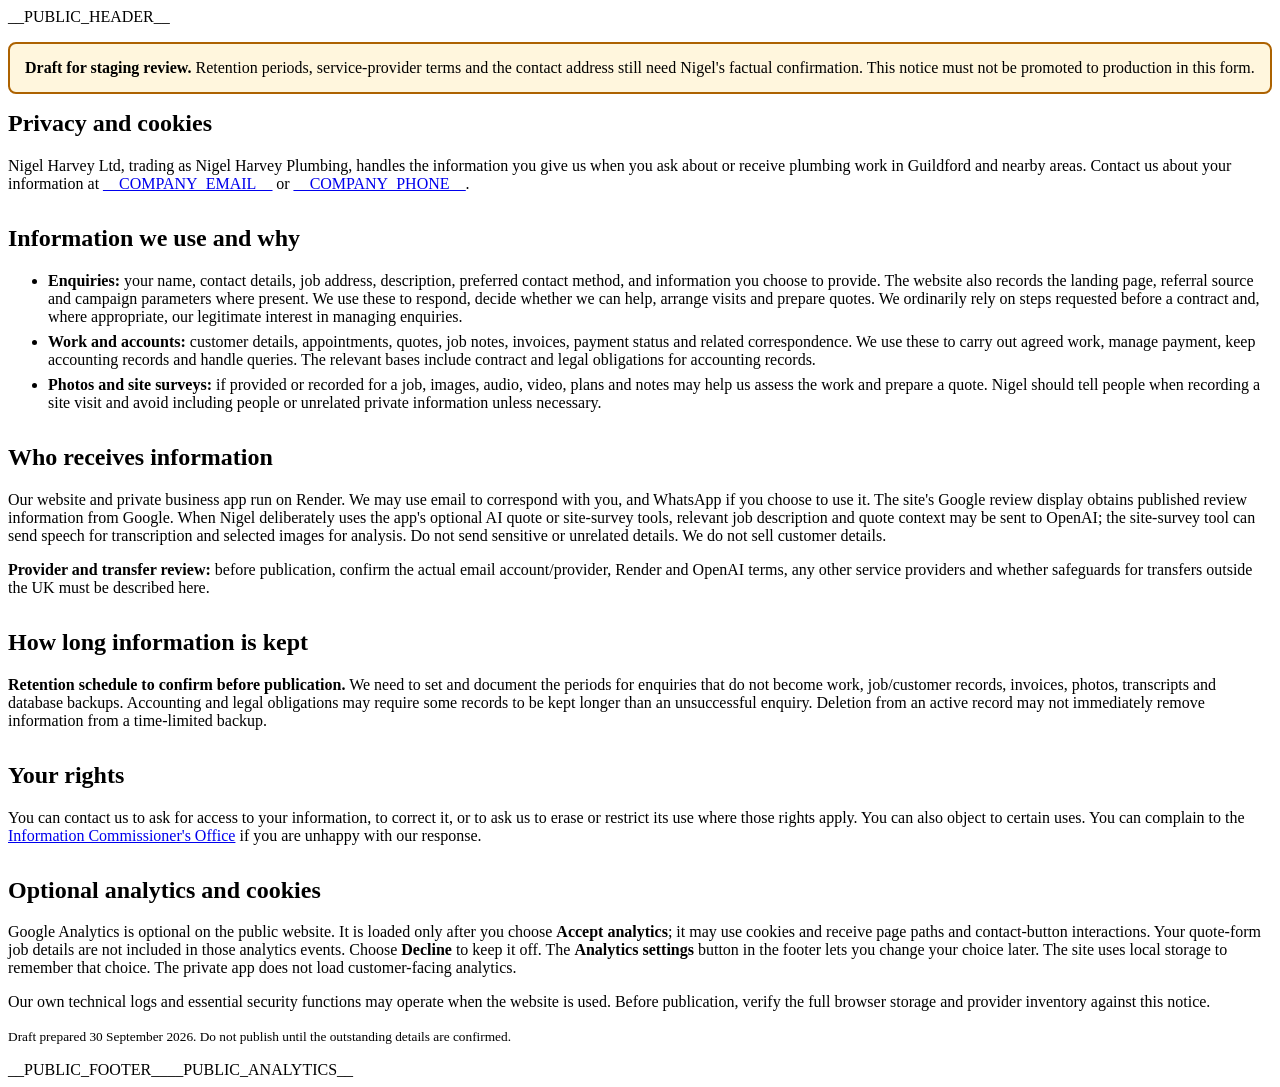
<file: templates/privacy.html>
<!doctype html>
<html lang="en-GB"><head><meta charset="UTF-8"><meta name="viewport" content="width=device-width,initial-scale=1">
<meta name="robots" content="noindex,follow"><title>Privacy and cookies | Nigel Harvey Plumbing</title>
<style>__PUBLIC_SITE_CSS__
.privacy-card{max-width:850px;margin:30px auto;padding:clamp(20px,4vw,42px);background:#fff;border-radius:16px;box-shadow:0 8px 28px #0d293b18}
.privacy-card h1{margin-top:0}.privacy-card h2{margin-top:32px}.privacy-card li{margin:7px 0}
.draft-notice{padding:15px;border:2px solid #ad6200;background:#fff6dd;border-radius:8px}
</style></head><body>__PUBLIC_HEADER__
<main id="main" class="wrap"><article class="privacy-card">
<p class="draft-notice"><strong>Draft for staging review.</strong> Retention periods, service-provider terms and the contact address still need Nigel's factual confirmation. This notice must not be promoted to production in this form.</p>
<h1>Privacy and cookies</h1>
<p>Nigel Harvey Ltd, trading as Nigel Harvey Plumbing, handles the information you give us when you ask about or receive plumbing work in Guildford and nearby areas. Contact us about your information at <a href="mailto:__COMPANY_EMAIL__">__COMPANY_EMAIL__</a> or <a href="tel:__COMPANY_PHONE_TEL__">__COMPANY_PHONE__</a>.</p>
<h2>Information we use and why</h2>
<ul>
<li><strong>Enquiries:</strong> your name, contact details, job address, description, preferred contact method, and information you choose to provide. The website also records the landing page, referral source and campaign parameters where present. We use these to respond, decide whether we can help, arrange visits and prepare quotes. We ordinarily rely on steps requested before a contract and, where appropriate, our legitimate interest in managing enquiries.</li>
<li><strong>Work and accounts:</strong> customer details, appointments, quotes, job notes, invoices, payment status and related correspondence. We use these to carry out agreed work, manage payment, keep accounting records and handle queries. The relevant bases include contract and legal obligations for accounting records.</li>
<li><strong>Photos and site surveys:</strong> if provided or recorded for a job, images, audio, video, plans and notes may help us assess the work and prepare a quote. Nigel should tell people when recording a site visit and avoid including people or unrelated private information unless necessary.</li>
</ul>
<h2>Who receives information</h2>
<p>Our website and private business app run on Render. We may use email to correspond with you, and WhatsApp if you choose to use it. The site's Google review display obtains published review information from Google. When Nigel deliberately uses the app's optional AI quote or site-survey tools, relevant job description and quote context may be sent to OpenAI; the site-survey tool can send speech for transcription and selected images for analysis. Do not send sensitive or unrelated details. We do not sell customer details.</p>
<p><strong>Provider and transfer review:</strong> before publication, confirm the actual email account/provider, Render and OpenAI terms, any other service providers and whether safeguards for transfers outside the UK must be described here.</p>
<h2>How long information is kept</h2>
<p><strong>Retention schedule to confirm before publication.</strong> We need to set and document the periods for enquiries that do not become work, job/customer records, invoices, photos, transcripts and database backups. Accounting and legal obligations may require some records to be kept longer than an unsuccessful enquiry. Deletion from an active record may not immediately remove information from a time-limited backup.</p>
<h2>Your rights</h2>
<p>You can contact us to ask for access to your information, to correct it, or to ask us to erase or restrict its use where those rights apply. You can also object to certain uses. You can complain to the <a href="https://ico.org.uk/make-a-complaint/" rel="noopener noreferrer">Information Commissioner's Office</a> if you are unhappy with our response.</p>
<h2>Optional analytics and cookies</h2>
<p>Google Analytics is optional on the public website. It is loaded only after you choose <strong>Accept analytics</strong>; it may use cookies and receive page paths and contact-button interactions. Your quote-form job details are not included in those analytics events. Choose <strong>Decline</strong> to keep it off. The <strong>Analytics settings</strong> button in the footer lets you change your choice later. The site uses local storage to remember that choice. The private app does not load customer-facing analytics.</p>
<p>Our own technical logs and essential security functions may operate when the website is used. Before publication, verify the full browser storage and provider inventory against this notice.</p>
<p><small>Draft prepared 30 September 2026. Do not publish until the outstanding details are confirmed.</small></p>
</article></main>__PUBLIC_FOOTER____PUBLIC_ANALYTICS__</body></html>
</file>
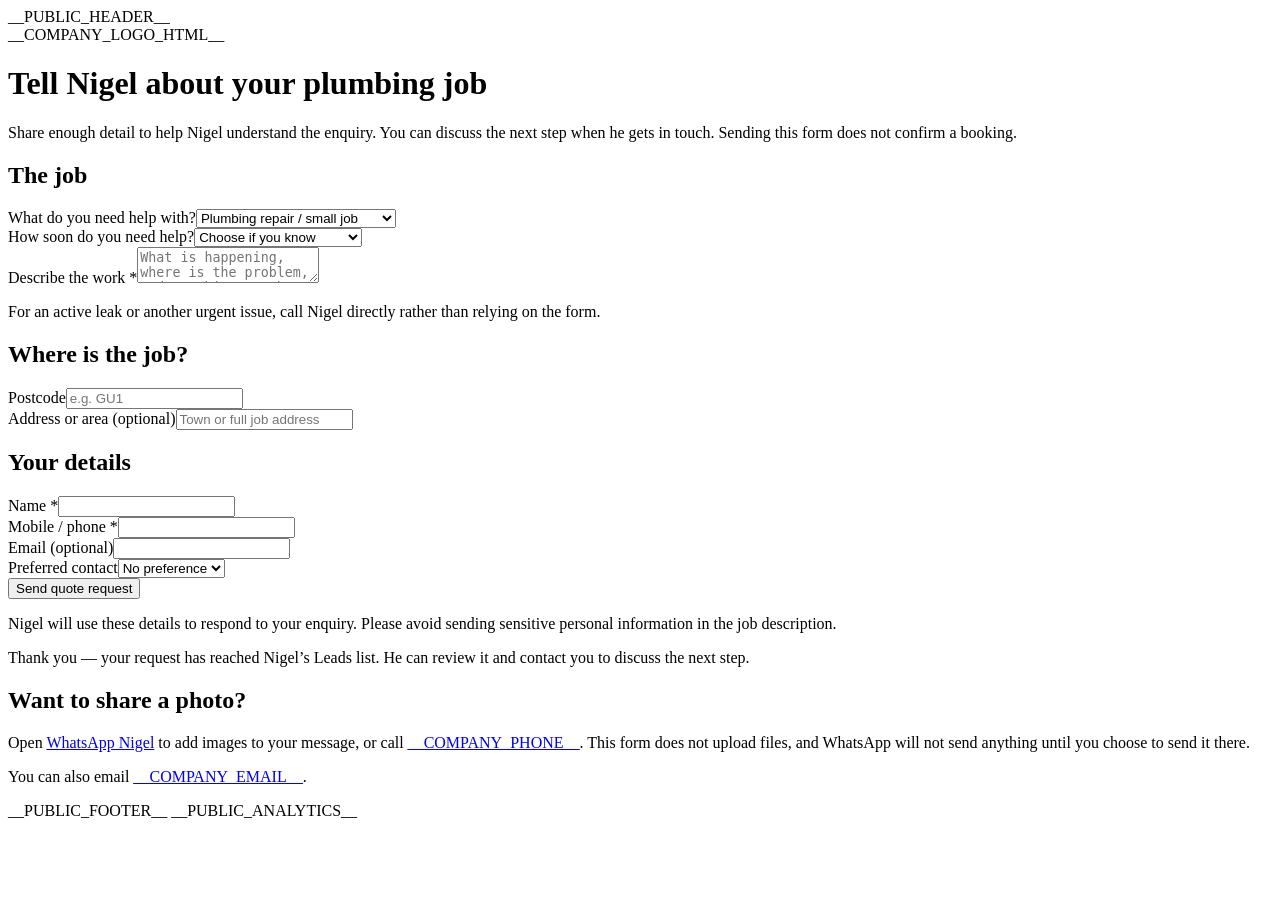
<file: templates/request_quote.html>
<!doctype html>
<html lang="en-GB"><head><meta charset="UTF-8"><meta name="viewport" content="width=device-width,initial-scale=1">
<title>Request a Plumbing Quote | Nigel Harvey Plumbing</title>
<meta name="description" content="Tell Nigel about your plumbing job, your postcode and how you would prefer to be contacted. Request a quote for plumbing work around Guildford and nearby areas.">
<link rel="canonical" href="__CANONICAL_QUOTE__"><meta property="og:title" content="Request a Plumbing Quote | Nigel Harvey Plumbing"><meta property="og:url" content="__CANONICAL_QUOTE__">
<style>__PUBLIC_SITE_CSS__
__PUBLIC_QUOTE_CSS__</style></head>
<body class="quote-page">__PUBLIC_HEADER__
<main id="main" class="wrap"><div class="card"><div>__COMPANY_LOGO_HTML__</div><h1>Tell Nigel about your plumbing job</h1><p class="sub">Share enough detail to help Nigel understand the enquiry. You can discuss the next step when he gets in touch. Sending this form does not confirm a booking.</p>
<form id="leadForm"><h2>The job</h2><div class="grid"><div><label for="lead_job_type">What do you need help with?</label><select id="lead_job_type" name="job_type"><option value="small">Plumbing repair / small job</option><option value="bathroom">Bathroom or shower plumbing</option><option value="heating">Radiator / heating pipework</option></select></div><div><label for="lead_urgency">How soon do you need help?</label><select id="lead_urgency" name="urgency"><option value="">Choose if you know</option><option value="urgent">Urgent — please call me</option><option value="soon">Soon, but not immediate</option><option value="planned">Planned work / flexible</option></select></div></div>
<label for="lead_description">Describe the work <span aria-hidden="true">*</span></label><textarea id="lead_description" name="description" required maxlength="3000" placeholder="What is happening, where is the problem, and anything you have already tried?"></textarea><p class="hint">For an active leak or another urgent issue, call Nigel directly rather than relying on the form.</p>
<h2>Where is the job?</h2><div class="grid"><div><label for="lead_postcode">Postcode</label><input id="lead_postcode" name="postcode" autocomplete="postal-code" maxlength="20" placeholder="e.g. GU1"></div><div><label for="lead_address">Address or area (optional)</label><input id="lead_address" name="address" autocomplete="street-address" maxlength="300" placeholder="Town or full job address"></div></div>
<h2>Your details</h2><div class="grid"><div><label for="lead_name">Name <span aria-hidden="true">*</span></label><input id="lead_name" name="name" autocomplete="name" required maxlength="160"></div><div><label for="lead_phone">Mobile / phone <span aria-hidden="true">*</span></label><input id="lead_phone" name="phone" type="tel" autocomplete="tel" required maxlength="60"></div><div><label for="lead_email">Email (optional)</label><input id="lead_email" name="email" type="email" autocomplete="email" maxlength="200"></div><div><label for="lead_preferred_contact">Preferred contact</label><select id="lead_preferred_contact" name="preferred_contact"><option value="">No preference</option><option value="phone">Phone call</option><option value="email">Email</option><option value="whatsapp">WhatsApp</option></select></div></div>
<div class="actions"><button class="btn" id="submitButton" type="submit">Send quote request</button></div><p class="small">Nigel will use these details to respond to your enquiry. Please avoid sending sensitive personal information in the job description.</p><div id="lead_ok" class="ok" role="status" aria-live="polite">Thank you — your request has reached Nigel’s Leads list. He can review it and contact you to discuss the next step.</div><div id="lead_err" class="err" role="alert" aria-live="assertive"></div></form>
<div class="alternatives"><h2>Want to share a photo?</h2><p>Open <a href="__WHATSAPP_URL__" target="_blank" rel="noopener noreferrer">WhatsApp Nigel</a> to add images to your message, or call <a href="tel:__COMPANY_PHONE_TEL__">__COMPANY_PHONE__</a>. This form does not upload files, and WhatsApp will not send anything until you choose to send it there.</p><p class="small">You can also email <a href="mailto:__COMPANY_EMAIL__">__COMPANY_EMAIL__</a>.</p></div></div></main>
__PUBLIC_FOOTER__
__PUBLIC_ANALYTICS__
<script>
const form = document.getElementById('leadForm');
let submitted = false;
let submission = null;
form.addEventListener('submit', async function(event) {
  event.preventDefault();
  const button = document.getElementById('submitButton');
  if (submitted || button.disabled) return;
  const err = document.getElementById('lead_err'), ok = document.getElementById('lead_ok');
  err.style.display = ok.style.display = 'none';
  const context = window.nhpAttribution ? window.nhpAttribution.context() : {landing_page:location.pathname};
  const value = id => document.getElementById(id).value.trim();
  const payload = {
    name:value('lead_name'), phone:value('lead_phone'), email:value('lead_email'),
    address:value('lead_address'), postcode:value('lead_postcode'),
    job_type:value('lead_job_type'), urgency:value('lead_urgency'),
    preferred_contact:value('lead_preferred_contact'), description:value('lead_description'),
    source:'website', ...context, analytics_consent:window.nhpAttribution?.accepted() || false
  };
  if (!payload.name || !payload.phone || !payload.description) {
    err.textContent = 'Please add your name, phone number and a short job description.'; err.style.display='block'; return;
  }
  const signature = JSON.stringify(payload);
  if (!submission || submission.signature !== signature) submission = {signature,key:crypto.randomUUID()};
  payload.submission_key = submission.key;
  button.disabled = true;
  try {
    const res = await fetch('/api/leads', {method:'POST',headers:{'Content-Type':'application/json'},body:JSON.stringify(payload)});
    const data = await res.json();
    if (!res.ok) throw new Error(data.detail || 'Could not send quote request.');
    submitted = true;
    ok.style.display='block'; form.reset(); ok.scrollIntoView({block:'nearest'});
    if (window.nhpAnalytics) window.nhpAnalytics.track('generate_lead');
  } catch (error) { err.textContent = error.message || 'Could not send quote request.'; err.style.display='block'; }
  finally { if (!submitted) button.disabled = false; }
});
</script></body></html>
</file>
